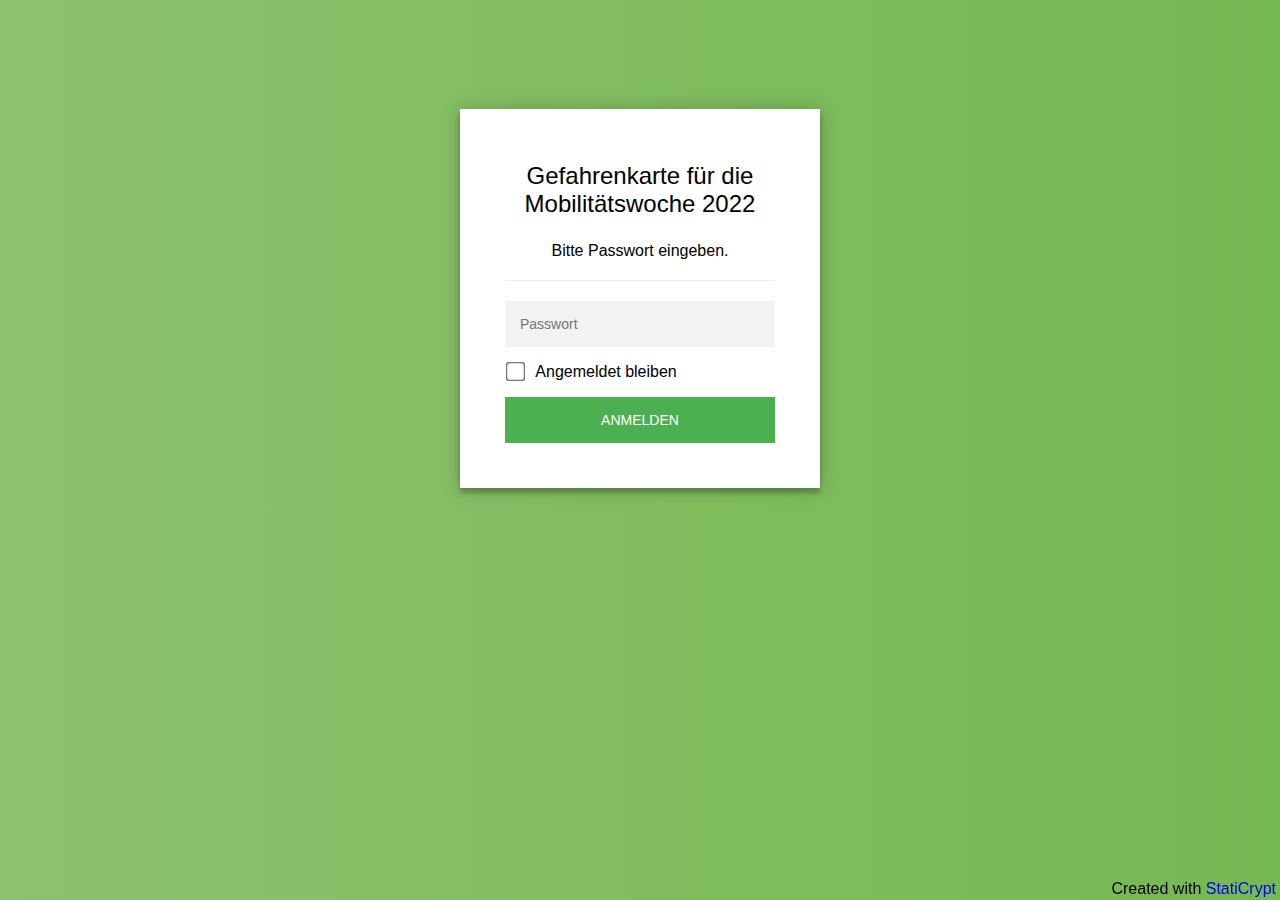
<file: index.html>
<!doctype html>
<html class="staticrypt-html">
<head>
    <meta charset="utf-8">
    <title>Gefahrenkarte für die Mobilitätswoche 2022</title>
    <meta name="viewport" content="width=device-width, initial-scale=1">

    <!-- do not cache this page -->
    <meta http-equiv="cache-control" content="max-age=0"/>
    <meta http-equiv="cache-control" content="no-cache"/>
    <meta http-equiv="expires" content="0"/>
    <meta http-equiv="expires" content="Tue, 01 Jan 1980 1:00:00 GMT"/>
    <meta http-equiv="pragma" content="no-cache"/>

    <style>
        .staticrypt-hr {
            margin-top: 20px;
            margin-bottom: 20px;
            border: 0;
            border-top: 1px solid #eee;
        }

        .staticrypt-page {
            width: 360px;
            padding: 8% 0 0;
            margin: auto;
            box-sizing: border-box;
        }

        .staticrypt-form {
            position: relative;
            z-index: 1;
            background: #FFFFFF;
            max-width: 360px;
            margin: 0 auto 100px;
            padding: 45px;
            text-align: center;
            box-shadow: 0 0 20px 0 rgba(0, 0, 0, 0.2), 0 5px 5px 0 rgba(0, 0, 0, 0.24);
        }

        .staticrypt-form input[type="password"] {
            outline: 0;
            background: #f2f2f2;
            width: 100%;
            border: 0;
            margin: 0 0 15px;
            padding: 15px;
            box-sizing: border-box;
            font-size: 14px;
        }

        .staticrypt-form .staticrypt-decrypt-button {
            text-transform: uppercase;
            outline: 0;
            background: #4CAF50;
            width: 100%;
            border: 0;
            padding: 15px;
            color: #FFFFFF;
            font-size: 14px;
            cursor: pointer;
        }

        .staticrypt-form .staticrypt-decrypt-button:hover, .staticrypt-form .staticrypt-decrypt-button:active, .staticrypt-form .staticrypt-decrypt-button:focus {
            background: #43A047;
        }

        .staticrypt-html {
            height: 100%;
        }

        .staticrypt-body {
            margin-bottom: 1em;
            background: #76b852; /* fallback for old browsers */
            background: -webkit-linear-gradient(right, #76b852, #8DC26F);
            background: -moz-linear-gradient(right, #76b852, #8DC26F);
            background: -o-linear-gradient(right, #76b852, #8DC26F);
            background: linear-gradient(to left, #76b852, #8DC26F);
            font-family: "Arial", sans-serif;
            -webkit-font-smoothing: antialiased;
            -moz-osx-font-smoothing: grayscale;
        }

        .staticrypt-instructions {
            margin-top: -1em;
            margin-bottom: 1em;
        }

        .staticrypt-title {
            font-size: 1.5em;
        }

        .staticrypt-footer {
            position: fixed;
            height: 20px;
            font-size: 16px;
            padding: 2px;
            bottom: 0;
            left: 0;
            right: 0;
            margin-bottom: 0;
        }

        .staticrypt-footer p {
            margin: 2px;
            text-align: center;
            float: right;
        }

        .staticrypt-footer a {
            text-decoration: none;
        }

        label.staticrypt-remember {
            display: flex;
            align-items: center;
            margin-bottom: 1em;
        }

        .staticrypt-remember input[type=checkbox] {
            transform: scale(1.5);
            margin-right: 1em;
        }

        .hidden {
            display: none !important;
        }
    </style>
</head>

<body class="staticrypt-body">
<div class="staticrypt-page">
    <div class="staticrypt-form">
        <div class="staticrypt-instructions">
            <p class="staticrypt-title">Gefahrenkarte für die Mobilitätswoche 2022</p>
            <p><p>Bitte Passwort eingeben.</p>
</p>
        </div>

        <hr class="staticrypt-hr">

        <form id="staticrypt-form" action="#" method="post">
            <input id="staticrypt-password"
                   type="password"
                   name="password"
                   placeholder="Passwort"
                   autofocus/>

            <label id="staticrypt-remember-label" class="staticrypt-remember hidden">
                <input id="staticrypt-remember"
                       type="checkbox"
                       name="remember"/>
                Angemeldet bleiben
            </label>

            <input type="submit" class="staticrypt-decrypt-button" value="Anmelden"/>
        </form>
    </div>

</div>
<footer class="staticrypt-footer">
    <p class="pull-right">Created with <a href="https://robinmoisson.github.io/staticrypt">StatiCrypt</a></p>
</footer>


<script>/**
 * Crypto JS 3.1.9-1
 * Copied as is from https://cdnjs.cloudflare.com/ajax/libs/crypto-js/3.1.9-1/crypto-js.js
 */

;(function (root, factory) {
    if (typeof exports === "object") {
        // CommonJS
        module.exports = exports = factory();
    }
    else if (typeof define === "function" && define.amd) {
        // AMD
        define([], factory);
    }
    else {
        // Global (browser)
        root.CryptoJS = factory();
    }
}(this, function () {

    /**
     * CryptoJS core components.
     */
    var CryptoJS = CryptoJS || (function (Math, undefined) {
        /*
	     * Local polyfil of Object.create
	     */
        var create = Object.create || (function () {
            function F() {};

            return function (obj) {
                var subtype;

                F.prototype = obj;

                subtype = new F();

                F.prototype = null;

                return subtype;
            };
        }())

        /**
         * CryptoJS namespace.
         */
        var C = {};

        /**
         * Library namespace.
         */
        var C_lib = C.lib = {};

        /**
         * Base object for prototypal inheritance.
         */
        var Base = C_lib.Base = (function () {


            return {
                /**
                 * Creates a new object that inherits from this object.
                 *
                 * @param {Object} overrides Properties to copy into the new object.
                 *
                 * @return {Object} The new object.
                 *
                 * @static
                 *
                 * @example
                 *
                 *     var MyType = CryptoJS.lib.Base.extend({
	             *         field: 'value',
	             *
	             *         method: function () {
	             *         }
	             *     });
                 */
                extend: function (overrides) {
                    // Spawn
                    var subtype = create(this);

                    // Augment
                    if (overrides) {
                        subtype.mixIn(overrides);
                    }

                    // Create default initializer
                    if (!subtype.hasOwnProperty('init') || this.init === subtype.init) {
                        subtype.init = function () {
                            subtype.$super.init.apply(this, arguments);
                        };
                    }

                    // Initializer's prototype is the subtype object
                    subtype.init.prototype = subtype;

                    // Reference supertype
                    subtype.$super = this;

                    return subtype;
                },

                /**
                 * Extends this object and runs the init method.
                 * Arguments to create() will be passed to init().
                 *
                 * @return {Object} The new object.
                 *
                 * @static
                 *
                 * @example
                 *
                 *     var instance = MyType.create();
                 */
                create: function () {
                    var instance = this.extend();
                    instance.init.apply(instance, arguments);

                    return instance;
                },

                /**
                 * Initializes a newly created object.
                 * Override this method to add some logic when your objects are created.
                 *
                 * @example
                 *
                 *     var MyType = CryptoJS.lib.Base.extend({
	             *         init: function () {
	             *             // ...
	             *         }
	             *     });
                 */
                init: function () {
                },

                /**
                 * Copies properties into this object.
                 *
                 * @param {Object} properties The properties to mix in.
                 *
                 * @example
                 *
                 *     MyType.mixIn({
	             *         field: 'value'
	             *     });
                 */
                mixIn: function (properties) {
                    for (var propertyName in properties) {
                        if (properties.hasOwnProperty(propertyName)) {
                            this[propertyName] = properties[propertyName];
                        }
                    }

                    // IE won't copy toString using the loop above
                    if (properties.hasOwnProperty('toString')) {
                        this.toString = properties.toString;
                    }
                },

                /**
                 * Creates a copy of this object.
                 *
                 * @return {Object} The clone.
                 *
                 * @example
                 *
                 *     var clone = instance.clone();
                 */
                clone: function () {
                    return this.init.prototype.extend(this);
                }
            };
        }());

        /**
         * An array of 32-bit words.
         *
         * @property {Array} words The array of 32-bit words.
         * @property {number} sigBytes The number of significant bytes in this word array.
         */
        var WordArray = C_lib.WordArray = Base.extend({
            /**
             * Initializes a newly created word array.
             *
             * @param {Array} words (Optional) An array of 32-bit words.
             * @param {number} sigBytes (Optional) The number of significant bytes in the words.
             *
             * @example
             *
             *     var wordArray = CryptoJS.lib.WordArray.create();
             *     var wordArray = CryptoJS.lib.WordArray.create([0x00010203, 0x04050607]);
             *     var wordArray = CryptoJS.lib.WordArray.create([0x00010203, 0x04050607], 6);
             */
            init: function (words, sigBytes) {
                words = this.words = words || [];

                if (sigBytes != undefined) {
                    this.sigBytes = sigBytes;
                } else {
                    this.sigBytes = words.length * 4;
                }
            },

            /**
             * Converts this word array to a string.
             *
             * @param {Encoder} encoder (Optional) The encoding strategy to use. Default: CryptoJS.enc.Hex
             *
             * @return {string} The stringified word array.
             *
             * @example
             *
             *     var string = wordArray + '';
             *     var string = wordArray.toString();
             *     var string = wordArray.toString(CryptoJS.enc.Utf8);
             */
            toString: function (encoder) {
                return (encoder || Hex).stringify(this);
            },

            /**
             * Concatenates a word array to this word array.
             *
             * @param {WordArray} wordArray The word array to append.
             *
             * @return {WordArray} This word array.
             *
             * @example
             *
             *     wordArray1.concat(wordArray2);
             */
            concat: function (wordArray) {
                // Shortcuts
                var thisWords = this.words;
                var thatWords = wordArray.words;
                var thisSigBytes = this.sigBytes;
                var thatSigBytes = wordArray.sigBytes;

                // Clamp excess bits
                this.clamp();

                // Concat
                if (thisSigBytes % 4) {
                    // Copy one byte at a time
                    for (var i = 0; i < thatSigBytes; i++) {
                        var thatByte = (thatWords[i >>> 2] >>> (24 - (i % 4) * 8)) & 0xff;
                        thisWords[(thisSigBytes + i) >>> 2] |= thatByte << (24 - ((thisSigBytes + i) % 4) * 8);
                    }
                } else {
                    // Copy one word at a time
                    for (var i = 0; i < thatSigBytes; i += 4) {
                        thisWords[(thisSigBytes + i) >>> 2] = thatWords[i >>> 2];
                    }
                }
                this.sigBytes += thatSigBytes;

                // Chainable
                return this;
            },

            /**
             * Removes insignificant bits.
             *
             * @example
             *
             *     wordArray.clamp();
             */
            clamp: function () {
                // Shortcuts
                var words = this.words;
                var sigBytes = this.sigBytes;

                // Clamp
                words[sigBytes >>> 2] &= 0xffffffff << (32 - (sigBytes % 4) * 8);
                words.length = Math.ceil(sigBytes / 4);
            },

            /**
             * Creates a copy of this word array.
             *
             * @return {WordArray} The clone.
             *
             * @example
             *
             *     var clone = wordArray.clone();
             */
            clone: function () {
                var clone = Base.clone.call(this);
                clone.words = this.words.slice(0);

                return clone;
            },

            /**
             * Creates a word array filled with random bytes.
             *
             * @param {number} nBytes The number of random bytes to generate.
             *
             * @return {WordArray} The random word array.
             *
             * @static
             *
             * @example
             *
             *     var wordArray = CryptoJS.lib.WordArray.random(16);
             */
            random: function (nBytes) {
                var words = [];

                var r = (function (m_w) {
                    var m_w = m_w;
                    var m_z = 0x3ade68b1;
                    var mask = 0xffffffff;

                    return function () {
                        m_z = (0x9069 * (m_z & 0xFFFF) + (m_z >> 0x10)) & mask;
                        m_w = (0x4650 * (m_w & 0xFFFF) + (m_w >> 0x10)) & mask;
                        var result = ((m_z << 0x10) + m_w) & mask;
                        result /= 0x100000000;
                        result += 0.5;
                        return result * (Math.random() > .5 ? 1 : -1);
                    }
                });

                for (var i = 0, rcache; i < nBytes; i += 4) {
                    var _r = r((rcache || Math.random()) * 0x100000000);

                    rcache = _r() * 0x3ade67b7;
                    words.push((_r() * 0x100000000) | 0);
                }

                return new WordArray.init(words, nBytes);
            }
        });

        /**
         * Encoder namespace.
         */
        var C_enc = C.enc = {};

        /**
         * Hex encoding strategy.
         */
        var Hex = C_enc.Hex = {
            /**
             * Converts a word array to a hex string.
             *
             * @param {WordArray} wordArray The word array.
             *
             * @return {string} The hex string.
             *
             * @static
             *
             * @example
             *
             *     var hexString = CryptoJS.enc.Hex.stringify(wordArray);
             */
            stringify: function (wordArray) {
                // Shortcuts
                var words = wordArray.words;
                var sigBytes = wordArray.sigBytes;

                // Convert
                var hexChars = [];
                for (var i = 0; i < sigBytes; i++) {
                    var bite = (words[i >>> 2] >>> (24 - (i % 4) * 8)) & 0xff;
                    hexChars.push((bite >>> 4).toString(16));
                    hexChars.push((bite & 0x0f).toString(16));
                }

                return hexChars.join('');
            },

            /**
             * Converts a hex string to a word array.
             *
             * @param {string} hexStr The hex string.
             *
             * @return {WordArray} The word array.
             *
             * @static
             *
             * @example
             *
             *     var wordArray = CryptoJS.enc.Hex.parse(hexString);
             */
            parse: function (hexStr) {
                // Shortcut
                var hexStrLength = hexStr.length;

                // Convert
                var words = [];
                for (var i = 0; i < hexStrLength; i += 2) {
                    words[i >>> 3] |= parseInt(hexStr.substr(i, 2), 16) << (24 - (i % 8) * 4);
                }

                return new WordArray.init(words, hexStrLength / 2);
            }
        };

        /**
         * Latin1 encoding strategy.
         */
        var Latin1 = C_enc.Latin1 = {
            /**
             * Converts a word array to a Latin1 string.
             *
             * @param {WordArray} wordArray The word array.
             *
             * @return {string} The Latin1 string.
             *
             * @static
             *
             * @example
             *
             *     var latin1String = CryptoJS.enc.Latin1.stringify(wordArray);
             */
            stringify: function (wordArray) {
                // Shortcuts
                var words = wordArray.words;
                var sigBytes = wordArray.sigBytes;

                // Convert
                var latin1Chars = [];
                for (var i = 0; i < sigBytes; i++) {
                    var bite = (words[i >>> 2] >>> (24 - (i % 4) * 8)) & 0xff;
                    latin1Chars.push(String.fromCharCode(bite));
                }

                return latin1Chars.join('');
            },

            /**
             * Converts a Latin1 string to a word array.
             *
             * @param {string} latin1Str The Latin1 string.
             *
             * @return {WordArray} The word array.
             *
             * @static
             *
             * @example
             *
             *     var wordArray = CryptoJS.enc.Latin1.parse(latin1String);
             */
            parse: function (latin1Str) {
                // Shortcut
                var latin1StrLength = latin1Str.length;

                // Convert
                var words = [];
                for (var i = 0; i < latin1StrLength; i++) {
                    words[i >>> 2] |= (latin1Str.charCodeAt(i) & 0xff) << (24 - (i % 4) * 8);
                }

                return new WordArray.init(words, latin1StrLength);
            }
        };

        /**
         * UTF-8 encoding strategy.
         */
        var Utf8 = C_enc.Utf8 = {
            /**
             * Converts a word array to a UTF-8 string.
             *
             * @param {WordArray} wordArray The word array.
             *
             * @return {string} The UTF-8 string.
             *
             * @static
             *
             * @example
             *
             *     var utf8String = CryptoJS.enc.Utf8.stringify(wordArray);
             */
            stringify: function (wordArray) {
                try {
                    return decodeURIComponent(escape(Latin1.stringify(wordArray)));
                } catch (e) {
                    throw new Error('Malformed UTF-8 data');
                }
            },

            /**
             * Converts a UTF-8 string to a word array.
             *
             * @param {string} utf8Str The UTF-8 string.
             *
             * @return {WordArray} The word array.
             *
             * @static
             *
             * @example
             *
             *     var wordArray = CryptoJS.enc.Utf8.parse(utf8String);
             */
            parse: function (utf8Str) {
                return Latin1.parse(unescape(encodeURIComponent(utf8Str)));
            }
        };

        /**
         * Abstract buffered block algorithm template.
         *
         * The property blockSize must be implemented in a concrete subtype.
         *
         * @property {number} _minBufferSize The number of blocks that should be kept unprocessed in the buffer. Default: 0
         */
        var BufferedBlockAlgorithm = C_lib.BufferedBlockAlgorithm = Base.extend({
            /**
             * Resets this block algorithm's data buffer to its initial state.
             *
             * @example
             *
             *     bufferedBlockAlgorithm.reset();
             */
            reset: function () {
                // Initial values
                this._data = new WordArray.init();
                this._nDataBytes = 0;
            },

            /**
             * Adds new data to this block algorithm's buffer.
             *
             * @param {WordArray|string} data The data to append. Strings are converted to a WordArray using UTF-8.
             *
             * @example
             *
             *     bufferedBlockAlgorithm._append('data');
             *     bufferedBlockAlgorithm._append(wordArray);
             */
            _append: function (data) {
                // Convert string to WordArray, else assume WordArray already
                if (typeof data == 'string') {
                    data = Utf8.parse(data);
                }

                // Append
                this._data.concat(data);
                this._nDataBytes += data.sigBytes;
            },

            /**
             * Processes available data blocks.
             *
             * This method invokes _doProcessBlock(offset), which must be implemented by a concrete subtype.
             *
             * @param {boolean} doFlush Whether all blocks and partial blocks should be processed.
             *
             * @return {WordArray} The processed data.
             *
             * @example
             *
             *     var processedData = bufferedBlockAlgorithm._process();
             *     var processedData = bufferedBlockAlgorithm._process(!!'flush');
             */
            _process: function (doFlush) {
                // Shortcuts
                var data = this._data;
                var dataWords = data.words;
                var dataSigBytes = data.sigBytes;
                var blockSize = this.blockSize;
                var blockSizeBytes = blockSize * 4;

                // Count blocks ready
                var nBlocksReady = dataSigBytes / blockSizeBytes;
                if (doFlush) {
                    // Round up to include partial blocks
                    nBlocksReady = Math.ceil(nBlocksReady);
                } else {
                    // Round down to include only full blocks,
                    // less the number of blocks that must remain in the buffer
                    nBlocksReady = Math.max((nBlocksReady | 0) - this._minBufferSize, 0);
                }

                // Count words ready
                var nWordsReady = nBlocksReady * blockSize;

                // Count bytes ready
                var nBytesReady = Math.min(nWordsReady * 4, dataSigBytes);

                // Process blocks
                if (nWordsReady) {
                    for (var offset = 0; offset < nWordsReady; offset += blockSize) {
                        // Perform concrete-algorithm logic
                        this._doProcessBlock(dataWords, offset);
                    }

                    // Remove processed words
                    var processedWords = dataWords.splice(0, nWordsReady);
                    data.sigBytes -= nBytesReady;
                }

                // Return processed words
                return new WordArray.init(processedWords, nBytesReady);
            },

            /**
             * Creates a copy of this object.
             *
             * @return {Object} The clone.
             *
             * @example
             *
             *     var clone = bufferedBlockAlgorithm.clone();
             */
            clone: function () {
                var clone = Base.clone.call(this);
                clone._data = this._data.clone();

                return clone;
            },

            _minBufferSize: 0
        });

        /**
         * Abstract hasher template.
         *
         * @property {number} blockSize The number of 32-bit words this hasher operates on. Default: 16 (512 bits)
         */
        var Hasher = C_lib.Hasher = BufferedBlockAlgorithm.extend({
            /**
             * Configuration options.
             */
            cfg: Base.extend(),

            /**
             * Initializes a newly created hasher.
             *
             * @param {Object} cfg (Optional) The configuration options to use for this hash computation.
             *
             * @example
             *
             *     var hasher = CryptoJS.algo.SHA256.create();
             */
            init: function (cfg) {
                // Apply config defaults
                this.cfg = this.cfg.extend(cfg);

                // Set initial values
                this.reset();
            },

            /**
             * Resets this hasher to its initial state.
             *
             * @example
             *
             *     hasher.reset();
             */
            reset: function () {
                // Reset data buffer
                BufferedBlockAlgorithm.reset.call(this);

                // Perform concrete-hasher logic
                this._doReset();
            },

            /**
             * Updates this hasher with a message.
             *
             * @param {WordArray|string} messageUpdate The message to append.
             *
             * @return {Hasher} This hasher.
             *
             * @example
             *
             *     hasher.update('message');
             *     hasher.update(wordArray);
             */
            update: function (messageUpdate) {
                // Append
                this._append(messageUpdate);

                // Update the hash
                this._process();

                // Chainable
                return this;
            },

            /**
             * Finalizes the hash computation.
             * Note that the finalize operation is effectively a destructive, read-once operation.
             *
             * @param {WordArray|string} messageUpdate (Optional) A final message update.
             *
             * @return {WordArray} The hash.
             *
             * @example
             *
             *     var hash = hasher.finalize();
             *     var hash = hasher.finalize('message');
             *     var hash = hasher.finalize(wordArray);
             */
            finalize: function (messageUpdate) {
                // Final message update
                if (messageUpdate) {
                    this._append(messageUpdate);
                }

                // Perform concrete-hasher logic
                var hash = this._doFinalize();

                return hash;
            },

            blockSize: 512/32,

            /**
             * Creates a shortcut function to a hasher's object interface.
             *
             * @param {Hasher} hasher The hasher to create a helper for.
             *
             * @return {Function} The shortcut function.
             *
             * @static
             *
             * @example
             *
             *     var SHA256 = CryptoJS.lib.Hasher._createHelper(CryptoJS.algo.SHA256);
             */
            _createHelper: function (hasher) {
                return function (message, cfg) {
                    return new hasher.init(cfg).finalize(message);
                };
            },

            /**
             * Creates a shortcut function to the HMAC's object interface.
             *
             * @param {Hasher} hasher The hasher to use in this HMAC helper.
             *
             * @return {Function} The shortcut function.
             *
             * @static
             *
             * @example
             *
             *     var HmacSHA256 = CryptoJS.lib.Hasher._createHmacHelper(CryptoJS.algo.SHA256);
             */
            _createHmacHelper: function (hasher) {
                return function (message, key) {
                    return new C_algo.HMAC.init(hasher, key).finalize(message);
                };
            }
        });

        /**
         * Algorithm namespace.
         */
        var C_algo = C.algo = {};

        return C;
    }(Math));


    (function () {
        // Shortcuts
        var C = CryptoJS;
        var C_lib = C.lib;
        var WordArray = C_lib.WordArray;
        var C_enc = C.enc;

        /**
         * Base64 encoding strategy.
         */
        var Base64 = C_enc.Base64 = {
            /**
             * Converts a word array to a Base64 string.
             *
             * @param {WordArray} wordArray The word array.
             *
             * @return {string} The Base64 string.
             *
             * @static
             *
             * @example
             *
             *     var base64String = CryptoJS.enc.Base64.stringify(wordArray);
             */
            stringify: function (wordArray) {
                // Shortcuts
                var words = wordArray.words;
                var sigBytes = wordArray.sigBytes;
                var map = this._map;

                // Clamp excess bits
                wordArray.clamp();

                // Convert
                var base64Chars = [];
                for (var i = 0; i < sigBytes; i += 3) {
                    var byte1 = (words[i >>> 2]       >>> (24 - (i % 4) * 8))       & 0xff;
                    var byte2 = (words[(i + 1) >>> 2] >>> (24 - ((i + 1) % 4) * 8)) & 0xff;
                    var byte3 = (words[(i + 2) >>> 2] >>> (24 - ((i + 2) % 4) * 8)) & 0xff;

                    var triplet = (byte1 << 16) | (byte2 << 8) | byte3;

                    for (var j = 0; (j < 4) && (i + j * 0.75 < sigBytes); j++) {
                        base64Chars.push(map.charAt((triplet >>> (6 * (3 - j))) & 0x3f));
                    }
                }

                // Add padding
                var paddingChar = map.charAt(64);
                if (paddingChar) {
                    while (base64Chars.length % 4) {
                        base64Chars.push(paddingChar);
                    }
                }

                return base64Chars.join('');
            },

            /**
             * Converts a Base64 string to a word array.
             *
             * @param {string} base64Str The Base64 string.
             *
             * @return {WordArray} The word array.
             *
             * @static
             *
             * @example
             *
             *     var wordArray = CryptoJS.enc.Base64.parse(base64String);
             */
            parse: function (base64Str) {
                // Shortcuts
                var base64StrLength = base64Str.length;
                var map = this._map;
                var reverseMap = this._reverseMap;

                if (!reverseMap) {
                    reverseMap = this._reverseMap = [];
                    for (var j = 0; j < map.length; j++) {
                        reverseMap[map.charCodeAt(j)] = j;
                    }
                }

                // Ignore padding
                var paddingChar = map.charAt(64);
                if (paddingChar) {
                    var paddingIndex = base64Str.indexOf(paddingChar);
                    if (paddingIndex !== -1) {
                        base64StrLength = paddingIndex;
                    }
                }

                // Convert
                return parseLoop(base64Str, base64StrLength, reverseMap);

            },

            _map: 'ABCDEFGHIJKLMNOPQRSTUVWXYZabcdefghijklmnopqrstuvwxyz0123456789+/='
        };

        function parseLoop(base64Str, base64StrLength, reverseMap) {
            var words = [];
            var nBytes = 0;
            for (var i = 0; i < base64StrLength; i++) {
                if (i % 4) {
                    var bits1 = reverseMap[base64Str.charCodeAt(i - 1)] << ((i % 4) * 2);
                    var bits2 = reverseMap[base64Str.charCodeAt(i)] >>> (6 - (i % 4) * 2);
                    words[nBytes >>> 2] |= (bits1 | bits2) << (24 - (nBytes % 4) * 8);
                    nBytes++;
                }
            }
            return WordArray.create(words, nBytes);
        }
    }());


    (function (Math) {
        // Shortcuts
        var C = CryptoJS;
        var C_lib = C.lib;
        var WordArray = C_lib.WordArray;
        var Hasher = C_lib.Hasher;
        var C_algo = C.algo;

        // Constants table
        var T = [];

        // Compute constants
        (function () {
            for (var i = 0; i < 64; i++) {
                T[i] = (Math.abs(Math.sin(i + 1)) * 0x100000000) | 0;
            }
        }());

        /**
         * MD5 hash algorithm.
         */
        var MD5 = C_algo.MD5 = Hasher.extend({
            _doReset: function () {
                this._hash = new WordArray.init([
                    0x67452301, 0xefcdab89,
                    0x98badcfe, 0x10325476
                ]);
            },

            _doProcessBlock: function (M, offset) {
                // Swap endian
                for (var i = 0; i < 16; i++) {
                    // Shortcuts
                    var offset_i = offset + i;
                    var M_offset_i = M[offset_i];

                    M[offset_i] = (
                        (((M_offset_i << 8)  | (M_offset_i >>> 24)) & 0x00ff00ff) |
                        (((M_offset_i << 24) | (M_offset_i >>> 8))  & 0xff00ff00)
                    );
                }

                // Shortcuts
                var H = this._hash.words;

                var M_offset_0  = M[offset + 0];
                var M_offset_1  = M[offset + 1];
                var M_offset_2  = M[offset + 2];
                var M_offset_3  = M[offset + 3];
                var M_offset_4  = M[offset + 4];
                var M_offset_5  = M[offset + 5];
                var M_offset_6  = M[offset + 6];
                var M_offset_7  = M[offset + 7];
                var M_offset_8  = M[offset + 8];
                var M_offset_9  = M[offset + 9];
                var M_offset_10 = M[offset + 10];
                var M_offset_11 = M[offset + 11];
                var M_offset_12 = M[offset + 12];
                var M_offset_13 = M[offset + 13];
                var M_offset_14 = M[offset + 14];
                var M_offset_15 = M[offset + 15];

                // Working varialbes
                var a = H[0];
                var b = H[1];
                var c = H[2];
                var d = H[3];

                // Computation
                a = FF(a, b, c, d, M_offset_0,  7,  T[0]);
                d = FF(d, a, b, c, M_offset_1,  12, T[1]);
                c = FF(c, d, a, b, M_offset_2,  17, T[2]);
                b = FF(b, c, d, a, M_offset_3,  22, T[3]);
                a = FF(a, b, c, d, M_offset_4,  7,  T[4]);
                d = FF(d, a, b, c, M_offset_5,  12, T[5]);
                c = FF(c, d, a, b, M_offset_6,  17, T[6]);
                b = FF(b, c, d, a, M_offset_7,  22, T[7]);
                a = FF(a, b, c, d, M_offset_8,  7,  T[8]);
                d = FF(d, a, b, c, M_offset_9,  12, T[9]);
                c = FF(c, d, a, b, M_offset_10, 17, T[10]);
                b = FF(b, c, d, a, M_offset_11, 22, T[11]);
                a = FF(a, b, c, d, M_offset_12, 7,  T[12]);
                d = FF(d, a, b, c, M_offset_13, 12, T[13]);
                c = FF(c, d, a, b, M_offset_14, 17, T[14]);
                b = FF(b, c, d, a, M_offset_15, 22, T[15]);

                a = GG(a, b, c, d, M_offset_1,  5,  T[16]);
                d = GG(d, a, b, c, M_offset_6,  9,  T[17]);
                c = GG(c, d, a, b, M_offset_11, 14, T[18]);
                b = GG(b, c, d, a, M_offset_0,  20, T[19]);
                a = GG(a, b, c, d, M_offset_5,  5,  T[20]);
                d = GG(d, a, b, c, M_offset_10, 9,  T[21]);
                c = GG(c, d, a, b, M_offset_15, 14, T[22]);
                b = GG(b, c, d, a, M_offset_4,  20, T[23]);
                a = GG(a, b, c, d, M_offset_9,  5,  T[24]);
                d = GG(d, a, b, c, M_offset_14, 9,  T[25]);
                c = GG(c, d, a, b, M_offset_3,  14, T[26]);
                b = GG(b, c, d, a, M_offset_8,  20, T[27]);
                a = GG(a, b, c, d, M_offset_13, 5,  T[28]);
                d = GG(d, a, b, c, M_offset_2,  9,  T[29]);
                c = GG(c, d, a, b, M_offset_7,  14, T[30]);
                b = GG(b, c, d, a, M_offset_12, 20, T[31]);

                a = HH(a, b, c, d, M_offset_5,  4,  T[32]);
                d = HH(d, a, b, c, M_offset_8,  11, T[33]);
                c = HH(c, d, a, b, M_offset_11, 16, T[34]);
                b = HH(b, c, d, a, M_offset_14, 23, T[35]);
                a = HH(a, b, c, d, M_offset_1,  4,  T[36]);
                d = HH(d, a, b, c, M_offset_4,  11, T[37]);
                c = HH(c, d, a, b, M_offset_7,  16, T[38]);
                b = HH(b, c, d, a, M_offset_10, 23, T[39]);
                a = HH(a, b, c, d, M_offset_13, 4,  T[40]);
                d = HH(d, a, b, c, M_offset_0,  11, T[41]);
                c = HH(c, d, a, b, M_offset_3,  16, T[42]);
                b = HH(b, c, d, a, M_offset_6,  23, T[43]);
                a = HH(a, b, c, d, M_offset_9,  4,  T[44]);
                d = HH(d, a, b, c, M_offset_12, 11, T[45]);
                c = HH(c, d, a, b, M_offset_15, 16, T[46]);
                b = HH(b, c, d, a, M_offset_2,  23, T[47]);

                a = II(a, b, c, d, M_offset_0,  6,  T[48]);
                d = II(d, a, b, c, M_offset_7,  10, T[49]);
                c = II(c, d, a, b, M_offset_14, 15, T[50]);
                b = II(b, c, d, a, M_offset_5,  21, T[51]);
                a = II(a, b, c, d, M_offset_12, 6,  T[52]);
                d = II(d, a, b, c, M_offset_3,  10, T[53]);
                c = II(c, d, a, b, M_offset_10, 15, T[54]);
                b = II(b, c, d, a, M_offset_1,  21, T[55]);
                a = II(a, b, c, d, M_offset_8,  6,  T[56]);
                d = II(d, a, b, c, M_offset_15, 10, T[57]);
                c = II(c, d, a, b, M_offset_6,  15, T[58]);
                b = II(b, c, d, a, M_offset_13, 21, T[59]);
                a = II(a, b, c, d, M_offset_4,  6,  T[60]);
                d = II(d, a, b, c, M_offset_11, 10, T[61]);
                c = II(c, d, a, b, M_offset_2,  15, T[62]);
                b = II(b, c, d, a, M_offset_9,  21, T[63]);

                // Intermediate hash value
                H[0] = (H[0] + a) | 0;
                H[1] = (H[1] + b) | 0;
                H[2] = (H[2] + c) | 0;
                H[3] = (H[3] + d) | 0;
            },

            _doFinalize: function () {
                // Shortcuts
                var data = this._data;
                var dataWords = data.words;

                var nBitsTotal = this._nDataBytes * 8;
                var nBitsLeft = data.sigBytes * 8;

                // Add padding
                dataWords[nBitsLeft >>> 5] |= 0x80 << (24 - nBitsLeft % 32);

                var nBitsTotalH = Math.floor(nBitsTotal / 0x100000000);
                var nBitsTotalL = nBitsTotal;
                dataWords[(((nBitsLeft + 64) >>> 9) << 4) + 15] = (
                    (((nBitsTotalH << 8)  | (nBitsTotalH >>> 24)) & 0x00ff00ff) |
                    (((nBitsTotalH << 24) | (nBitsTotalH >>> 8))  & 0xff00ff00)
                );
                dataWords[(((nBitsLeft + 64) >>> 9) << 4) + 14] = (
                    (((nBitsTotalL << 8)  | (nBitsTotalL >>> 24)) & 0x00ff00ff) |
                    (((nBitsTotalL << 24) | (nBitsTotalL >>> 8))  & 0xff00ff00)
                );

                data.sigBytes = (dataWords.length + 1) * 4;

                // Hash final blocks
                this._process();

                // Shortcuts
                var hash = this._hash;
                var H = hash.words;

                // Swap endian
                for (var i = 0; i < 4; i++) {
                    // Shortcut
                    var H_i = H[i];

                    H[i] = (((H_i << 8)  | (H_i >>> 24)) & 0x00ff00ff) |
                        (((H_i << 24) | (H_i >>> 8))  & 0xff00ff00);
                }

                // Return final computed hash
                return hash;
            },

            clone: function () {
                var clone = Hasher.clone.call(this);
                clone._hash = this._hash.clone();

                return clone;
            }
        });

        function FF(a, b, c, d, x, s, t) {
            var n = a + ((b & c) | (~b & d)) + x + t;
            return ((n << s) | (n >>> (32 - s))) + b;
        }

        function GG(a, b, c, d, x, s, t) {
            var n = a + ((b & d) | (c & ~d)) + x + t;
            return ((n << s) | (n >>> (32 - s))) + b;
        }

        function HH(a, b, c, d, x, s, t) {
            var n = a + (b ^ c ^ d) + x + t;
            return ((n << s) | (n >>> (32 - s))) + b;
        }

        function II(a, b, c, d, x, s, t) {
            var n = a + (c ^ (b | ~d)) + x + t;
            return ((n << s) | (n >>> (32 - s))) + b;
        }

        /**
         * Shortcut function to the hasher's object interface.
         *
         * @param {WordArray|string} message The message to hash.
         *
         * @return {WordArray} The hash.
         *
         * @static
         *
         * @example
         *
         *     var hash = CryptoJS.MD5('message');
         *     var hash = CryptoJS.MD5(wordArray);
         */
        C.MD5 = Hasher._createHelper(MD5);

        /**
         * Shortcut function to the HMAC's object interface.
         *
         * @param {WordArray|string} message The message to hash.
         * @param {WordArray|string} key The secret key.
         *
         * @return {WordArray} The HMAC.
         *
         * @static
         *
         * @example
         *
         *     var hmac = CryptoJS.HmacMD5(message, key);
         */
        C.HmacMD5 = Hasher._createHmacHelper(MD5);
    }(Math));


    (function () {
        // Shortcuts
        var C = CryptoJS;
        var C_lib = C.lib;
        var WordArray = C_lib.WordArray;
        var Hasher = C_lib.Hasher;
        var C_algo = C.algo;

        // Reusable object
        var W = [];

        /**
         * SHA-1 hash algorithm.
         */
        var SHA1 = C_algo.SHA1 = Hasher.extend({
            _doReset: function () {
                this._hash = new WordArray.init([
                    0x67452301, 0xefcdab89,
                    0x98badcfe, 0x10325476,
                    0xc3d2e1f0
                ]);
            },

            _doProcessBlock: function (M, offset) {
                // Shortcut
                var H = this._hash.words;

                // Working variables
                var a = H[0];
                var b = H[1];
                var c = H[2];
                var d = H[3];
                var e = H[4];

                // Computation
                for (var i = 0; i < 80; i++) {
                    if (i < 16) {
                        W[i] = M[offset + i] | 0;
                    } else {
                        var n = W[i - 3] ^ W[i - 8] ^ W[i - 14] ^ W[i - 16];
                        W[i] = (n << 1) | (n >>> 31);
                    }

                    var t = ((a << 5) | (a >>> 27)) + e + W[i];
                    if (i < 20) {
                        t += ((b & c) | (~b & d)) + 0x5a827999;
                    } else if (i < 40) {
                        t += (b ^ c ^ d) + 0x6ed9eba1;
                    } else if (i < 60) {
                        t += ((b & c) | (b & d) | (c & d)) - 0x70e44324;
                    } else /* if (i < 80) */ {
                        t += (b ^ c ^ d) - 0x359d3e2a;
                    }

                    e = d;
                    d = c;
                    c = (b << 30) | (b >>> 2);
                    b = a;
                    a = t;
                }

                // Intermediate hash value
                H[0] = (H[0] + a) | 0;
                H[1] = (H[1] + b) | 0;
                H[2] = (H[2] + c) | 0;
                H[3] = (H[3] + d) | 0;
                H[4] = (H[4] + e) | 0;
            },

            _doFinalize: function () {
                // Shortcuts
                var data = this._data;
                var dataWords = data.words;

                var nBitsTotal = this._nDataBytes * 8;
                var nBitsLeft = data.sigBytes * 8;

                // Add padding
                dataWords[nBitsLeft >>> 5] |= 0x80 << (24 - nBitsLeft % 32);
                dataWords[(((nBitsLeft + 64) >>> 9) << 4) + 14] = Math.floor(nBitsTotal / 0x100000000);
                dataWords[(((nBitsLeft + 64) >>> 9) << 4) + 15] = nBitsTotal;
                data.sigBytes = dataWords.length * 4;

                // Hash final blocks
                this._process();

                // Return final computed hash
                return this._hash;
            },

            clone: function () {
                var clone = Hasher.clone.call(this);
                clone._hash = this._hash.clone();

                return clone;
            }
        });

        /**
         * Shortcut function to the hasher's object interface.
         *
         * @param {WordArray|string} message The message to hash.
         *
         * @return {WordArray} The hash.
         *
         * @static
         *
         * @example
         *
         *     var hash = CryptoJS.SHA1('message');
         *     var hash = CryptoJS.SHA1(wordArray);
         */
        C.SHA1 = Hasher._createHelper(SHA1);

        /**
         * Shortcut function to the HMAC's object interface.
         *
         * @param {WordArray|string} message The message to hash.
         * @param {WordArray|string} key The secret key.
         *
         * @return {WordArray} The HMAC.
         *
         * @static
         *
         * @example
         *
         *     var hmac = CryptoJS.HmacSHA1(message, key);
         */
        C.HmacSHA1 = Hasher._createHmacHelper(SHA1);
    }());


    (function (Math) {
        // Shortcuts
        var C = CryptoJS;
        var C_lib = C.lib;
        var WordArray = C_lib.WordArray;
        var Hasher = C_lib.Hasher;
        var C_algo = C.algo;

        // Initialization and round constants tables
        var H = [];
        var K = [];

        // Compute constants
        (function () {
            function isPrime(n) {
                var sqrtN = Math.sqrt(n);
                for (var factor = 2; factor <= sqrtN; factor++) {
                    if (!(n % factor)) {
                        return false;
                    }
                }

                return true;
            }

            function getFractionalBits(n) {
                return ((n - (n | 0)) * 0x100000000) | 0;
            }

            var n = 2;
            var nPrime = 0;
            while (nPrime < 64) {
                if (isPrime(n)) {
                    if (nPrime < 8) {
                        H[nPrime] = getFractionalBits(Math.pow(n, 1 / 2));
                    }
                    K[nPrime] = getFractionalBits(Math.pow(n, 1 / 3));

                    nPrime++;
                }

                n++;
            }
        }());

        // Reusable object
        var W = [];

        /**
         * SHA-256 hash algorithm.
         */
        var SHA256 = C_algo.SHA256 = Hasher.extend({
            _doReset: function () {
                this._hash = new WordArray.init(H.slice(0));
            },

            _doProcessBlock: function (M, offset) {
                // Shortcut
                var H = this._hash.words;

                // Working variables
                var a = H[0];
                var b = H[1];
                var c = H[2];
                var d = H[3];
                var e = H[4];
                var f = H[5];
                var g = H[6];
                var h = H[7];

                // Computation
                for (var i = 0; i < 64; i++) {
                    if (i < 16) {
                        W[i] = M[offset + i] | 0;
                    } else {
                        var gamma0x = W[i - 15];
                        var gamma0  = ((gamma0x << 25) | (gamma0x >>> 7))  ^
                            ((gamma0x << 14) | (gamma0x >>> 18)) ^
                            (gamma0x >>> 3);

                        var gamma1x = W[i - 2];
                        var gamma1  = ((gamma1x << 15) | (gamma1x >>> 17)) ^
                            ((gamma1x << 13) | (gamma1x >>> 19)) ^
                            (gamma1x >>> 10);

                        W[i] = gamma0 + W[i - 7] + gamma1 + W[i - 16];
                    }

                    var ch  = (e & f) ^ (~e & g);
                    var maj = (a & b) ^ (a & c) ^ (b & c);

                    var sigma0 = ((a << 30) | (a >>> 2)) ^ ((a << 19) | (a >>> 13)) ^ ((a << 10) | (a >>> 22));
                    var sigma1 = ((e << 26) | (e >>> 6)) ^ ((e << 21) | (e >>> 11)) ^ ((e << 7)  | (e >>> 25));

                    var t1 = h + sigma1 + ch + K[i] + W[i];
                    var t2 = sigma0 + maj;

                    h = g;
                    g = f;
                    f = e;
                    e = (d + t1) | 0;
                    d = c;
                    c = b;
                    b = a;
                    a = (t1 + t2) | 0;
                }

                // Intermediate hash value
                H[0] = (H[0] + a) | 0;
                H[1] = (H[1] + b) | 0;
                H[2] = (H[2] + c) | 0;
                H[3] = (H[3] + d) | 0;
                H[4] = (H[4] + e) | 0;
                H[5] = (H[5] + f) | 0;
                H[6] = (H[6] + g) | 0;
                H[7] = (H[7] + h) | 0;
            },

            _doFinalize: function () {
                // Shortcuts
                var data = this._data;
                var dataWords = data.words;

                var nBitsTotal = this._nDataBytes * 8;
                var nBitsLeft = data.sigBytes * 8;

                // Add padding
                dataWords[nBitsLeft >>> 5] |= 0x80 << (24 - nBitsLeft % 32);
                dataWords[(((nBitsLeft + 64) >>> 9) << 4) + 14] = Math.floor(nBitsTotal / 0x100000000);
                dataWords[(((nBitsLeft + 64) >>> 9) << 4) + 15] = nBitsTotal;
                data.sigBytes = dataWords.length * 4;

                // Hash final blocks
                this._process();

                // Return final computed hash
                return this._hash;
            },

            clone: function () {
                var clone = Hasher.clone.call(this);
                clone._hash = this._hash.clone();

                return clone;
            }
        });

        /**
         * Shortcut function to the hasher's object interface.
         *
         * @param {WordArray|string} message The message to hash.
         *
         * @return {WordArray} The hash.
         *
         * @static
         *
         * @example
         *
         *     var hash = CryptoJS.SHA256('message');
         *     var hash = CryptoJS.SHA256(wordArray);
         */
        C.SHA256 = Hasher._createHelper(SHA256);

        /**
         * Shortcut function to the HMAC's object interface.
         *
         * @param {WordArray|string} message The message to hash.
         * @param {WordArray|string} key The secret key.
         *
         * @return {WordArray} The HMAC.
         *
         * @static
         *
         * @example
         *
         *     var hmac = CryptoJS.HmacSHA256(message, key);
         */
        C.HmacSHA256 = Hasher._createHmacHelper(SHA256);
    }(Math));


    (function () {
        // Shortcuts
        var C = CryptoJS;
        var C_lib = C.lib;
        var WordArray = C_lib.WordArray;
        var C_enc = C.enc;

        /**
         * UTF-16 BE encoding strategy.
         */
        var Utf16BE = C_enc.Utf16 = C_enc.Utf16BE = {
            /**
             * Converts a word array to a UTF-16 BE string.
             *
             * @param {WordArray} wordArray The word array.
             *
             * @return {string} The UTF-16 BE string.
             *
             * @static
             *
             * @example
             *
             *     var utf16String = CryptoJS.enc.Utf16.stringify(wordArray);
             */
            stringify: function (wordArray) {
                // Shortcuts
                var words = wordArray.words;
                var sigBytes = wordArray.sigBytes;

                // Convert
                var utf16Chars = [];
                for (var i = 0; i < sigBytes; i += 2) {
                    var codePoint = (words[i >>> 2] >>> (16 - (i % 4) * 8)) & 0xffff;
                    utf16Chars.push(String.fromCharCode(codePoint));
                }

                return utf16Chars.join('');
            },

            /**
             * Converts a UTF-16 BE string to a word array.
             *
             * @param {string} utf16Str The UTF-16 BE string.
             *
             * @return {WordArray} The word array.
             *
             * @static
             *
             * @example
             *
             *     var wordArray = CryptoJS.enc.Utf16.parse(utf16String);
             */
            parse: function (utf16Str) {
                // Shortcut
                var utf16StrLength = utf16Str.length;

                // Convert
                var words = [];
                for (var i = 0; i < utf16StrLength; i++) {
                    words[i >>> 1] |= utf16Str.charCodeAt(i) << (16 - (i % 2) * 16);
                }

                return WordArray.create(words, utf16StrLength * 2);
            }
        };

        /**
         * UTF-16 LE encoding strategy.
         */
        C_enc.Utf16LE = {
            /**
             * Converts a word array to a UTF-16 LE string.
             *
             * @param {WordArray} wordArray The word array.
             *
             * @return {string} The UTF-16 LE string.
             *
             * @static
             *
             * @example
             *
             *     var utf16Str = CryptoJS.enc.Utf16LE.stringify(wordArray);
             */
            stringify: function (wordArray) {
                // Shortcuts
                var words = wordArray.words;
                var sigBytes = wordArray.sigBytes;

                // Convert
                var utf16Chars = [];
                for (var i = 0; i < sigBytes; i += 2) {
                    var codePoint = swapEndian((words[i >>> 2] >>> (16 - (i % 4) * 8)) & 0xffff);
                    utf16Chars.push(String.fromCharCode(codePoint));
                }

                return utf16Chars.join('');
            },

            /**
             * Converts a UTF-16 LE string to a word array.
             *
             * @param {string} utf16Str The UTF-16 LE string.
             *
             * @return {WordArray} The word array.
             *
             * @static
             *
             * @example
             *
             *     var wordArray = CryptoJS.enc.Utf16LE.parse(utf16Str);
             */
            parse: function (utf16Str) {
                // Shortcut
                var utf16StrLength = utf16Str.length;

                // Convert
                var words = [];
                for (var i = 0; i < utf16StrLength; i++) {
                    words[i >>> 1] |= swapEndian(utf16Str.charCodeAt(i) << (16 - (i % 2) * 16));
                }

                return WordArray.create(words, utf16StrLength * 2);
            }
        };

        function swapEndian(word) {
            return ((word << 8) & 0xff00ff00) | ((word >>> 8) & 0x00ff00ff);
        }
    }());


    (function () {
        // Check if typed arrays are supported
        if (typeof ArrayBuffer != 'function') {
            return;
        }

        // Shortcuts
        var C = CryptoJS;
        var C_lib = C.lib;
        var WordArray = C_lib.WordArray;

        // Reference original init
        var superInit = WordArray.init;

        // Augment WordArray.init to handle typed arrays
        var subInit = WordArray.init = function (typedArray) {
            // Convert buffers to uint8
            if (typedArray instanceof ArrayBuffer) {
                typedArray = new Uint8Array(typedArray);
            }

            // Convert other array views to uint8
            if (
                typedArray instanceof Int8Array ||
                (typeof Uint8ClampedArray !== "undefined" && typedArray instanceof Uint8ClampedArray) ||
                typedArray instanceof Int16Array ||
                typedArray instanceof Uint16Array ||
                typedArray instanceof Int32Array ||
                typedArray instanceof Uint32Array ||
                typedArray instanceof Float32Array ||
                typedArray instanceof Float64Array
            ) {
                typedArray = new Uint8Array(typedArray.buffer, typedArray.byteOffset, typedArray.byteLength);
            }

            // Handle Uint8Array
            if (typedArray instanceof Uint8Array) {
                // Shortcut
                var typedArrayByteLength = typedArray.byteLength;

                // Extract bytes
                var words = [];
                for (var i = 0; i < typedArrayByteLength; i++) {
                    words[i >>> 2] |= typedArray[i] << (24 - (i % 4) * 8);
                }

                // Initialize this word array
                superInit.call(this, words, typedArrayByteLength);
            } else {
                // Else call normal init
                superInit.apply(this, arguments);
            }
        };

        subInit.prototype = WordArray;
    }());


    /** @preserve
     (c) 2012 by Cédric Mesnil. All rights reserved.

     Redistribution and use in source and binary forms, with or without modification, are permitted provided that the following conditions are met:

     - Redistributions of source code must retain the above copyright notice, this list of conditions and the following disclaimer.
     - Redistributions in binary form must reproduce the above copyright notice, this list of conditions and the following disclaimer in the documentation and/or other materials provided with the distribution.

     THIS SOFTWARE IS PROVIDED BY THE COPYRIGHT HOLDERS AND CONTRIBUTORS "AS IS" AND ANY EXPRESS OR IMPLIED WARRANTIES, INCLUDING, BUT NOT LIMITED TO, THE IMPLIED WARRANTIES OF MERCHANTABILITY AND FITNESS FOR A PARTICULAR PURPOSE ARE DISCLAIMED. IN NO EVENT SHALL THE COPYRIGHT HOLDER OR CONTRIBUTORS BE LIABLE FOR ANY DIRECT, INDIRECT, INCIDENTAL, SPECIAL, EXEMPLARY, OR CONSEQUENTIAL DAMAGES (INCLUDING, BUT NOT LIMITED TO, PROCUREMENT OF SUBSTITUTE GOODS OR SERVICES; LOSS OF USE, DATA, OR PROFITS; OR BUSINESS INTERRUPTION) HOWEVER CAUSED AND ON ANY THEORY OF LIABILITY, WHETHER IN CONTRACT, STRICT LIABILITY, OR TORT (INCLUDING NEGLIGENCE OR OTHERWISE) ARISING IN ANY WAY OUT OF THE USE OF THIS SOFTWARE, EVEN IF ADVISED OF THE POSSIBILITY OF SUCH DAMAGE.
     */

    (function (Math) {
        // Shortcuts
        var C = CryptoJS;
        var C_lib = C.lib;
        var WordArray = C_lib.WordArray;
        var Hasher = C_lib.Hasher;
        var C_algo = C.algo;

        // Constants table
        var _zl = WordArray.create([
            0,  1,  2,  3,  4,  5,  6,  7,  8,  9, 10, 11, 12, 13, 14, 15,
            7,  4, 13,  1, 10,  6, 15,  3, 12,  0,  9,  5,  2, 14, 11,  8,
            3, 10, 14,  4,  9, 15,  8,  1,  2,  7,  0,  6, 13, 11,  5, 12,
            1,  9, 11, 10,  0,  8, 12,  4, 13,  3,  7, 15, 14,  5,  6,  2,
            4,  0,  5,  9,  7, 12,  2, 10, 14,  1,  3,  8, 11,  6, 15, 13]);
        var _zr = WordArray.create([
            5, 14,  7,  0,  9,  2, 11,  4, 13,  6, 15,  8,  1, 10,  3, 12,
            6, 11,  3,  7,  0, 13,  5, 10, 14, 15,  8, 12,  4,  9,  1,  2,
            15,  5,  1,  3,  7, 14,  6,  9, 11,  8, 12,  2, 10,  0,  4, 13,
            8,  6,  4,  1,  3, 11, 15,  0,  5, 12,  2, 13,  9,  7, 10, 14,
            12, 15, 10,  4,  1,  5,  8,  7,  6,  2, 13, 14,  0,  3,  9, 11]);
        var _sl = WordArray.create([
            11, 14, 15, 12,  5,  8,  7,  9, 11, 13, 14, 15,  6,  7,  9,  8,
            7, 6,   8, 13, 11,  9,  7, 15,  7, 12, 15,  9, 11,  7, 13, 12,
            11, 13,  6,  7, 14,  9, 13, 15, 14,  8, 13,  6,  5, 12,  7,  5,
            11, 12, 14, 15, 14, 15,  9,  8,  9, 14,  5,  6,  8,  6,  5, 12,
            9, 15,  5, 11,  6,  8, 13, 12,  5, 12, 13, 14, 11,  8,  5,  6 ]);
        var _sr = WordArray.create([
            8,  9,  9, 11, 13, 15, 15,  5,  7,  7,  8, 11, 14, 14, 12,  6,
            9, 13, 15,  7, 12,  8,  9, 11,  7,  7, 12,  7,  6, 15, 13, 11,
            9,  7, 15, 11,  8,  6,  6, 14, 12, 13,  5, 14, 13, 13,  7,  5,
            15,  5,  8, 11, 14, 14,  6, 14,  6,  9, 12,  9, 12,  5, 15,  8,
            8,  5, 12,  9, 12,  5, 14,  6,  8, 13,  6,  5, 15, 13, 11, 11 ]);

        var _hl =  WordArray.create([ 0x00000000, 0x5A827999, 0x6ED9EBA1, 0x8F1BBCDC, 0xA953FD4E]);
        var _hr =  WordArray.create([ 0x50A28BE6, 0x5C4DD124, 0x6D703EF3, 0x7A6D76E9, 0x00000000]);

        /**
         * RIPEMD160 hash algorithm.
         */
        var RIPEMD160 = C_algo.RIPEMD160 = Hasher.extend({
            _doReset: function () {
                this._hash  = WordArray.create([0x67452301, 0xEFCDAB89, 0x98BADCFE, 0x10325476, 0xC3D2E1F0]);
            },

            _doProcessBlock: function (M, offset) {

                // Swap endian
                for (var i = 0; i < 16; i++) {
                    // Shortcuts
                    var offset_i = offset + i;
                    var M_offset_i = M[offset_i];

                    // Swap
                    M[offset_i] = (
                        (((M_offset_i << 8)  | (M_offset_i >>> 24)) & 0x00ff00ff) |
                        (((M_offset_i << 24) | (M_offset_i >>> 8))  & 0xff00ff00)
                    );
                }
                // Shortcut
                var H  = this._hash.words;
                var hl = _hl.words;
                var hr = _hr.words;
                var zl = _zl.words;
                var zr = _zr.words;
                var sl = _sl.words;
                var sr = _sr.words;

                // Working variables
                var al, bl, cl, dl, el;
                var ar, br, cr, dr, er;

                ar = al = H[0];
                br = bl = H[1];
                cr = cl = H[2];
                dr = dl = H[3];
                er = el = H[4];
                // Computation
                var t;
                for (var i = 0; i < 80; i += 1) {
                    t = (al +  M[offset+zl[i]])|0;
                    if (i<16){
                        t +=  f1(bl,cl,dl) + hl[0];
                    } else if (i<32) {
                        t +=  f2(bl,cl,dl) + hl[1];
                    } else if (i<48) {
                        t +=  f3(bl,cl,dl) + hl[2];
                    } else if (i<64) {
                        t +=  f4(bl,cl,dl) + hl[3];
                    } else {// if (i<80) {
                        t +=  f5(bl,cl,dl) + hl[4];
                    }
                    t = t|0;
                    t =  rotl(t,sl[i]);
                    t = (t+el)|0;
                    al = el;
                    el = dl;
                    dl = rotl(cl, 10);
                    cl = bl;
                    bl = t;

                    t = (ar + M[offset+zr[i]])|0;
                    if (i<16){
                        t +=  f5(br,cr,dr) + hr[0];
                    } else if (i<32) {
                        t +=  f4(br,cr,dr) + hr[1];
                    } else if (i<48) {
                        t +=  f3(br,cr,dr) + hr[2];
                    } else if (i<64) {
                        t +=  f2(br,cr,dr) + hr[3];
                    } else {// if (i<80) {
                        t +=  f1(br,cr,dr) + hr[4];
                    }
                    t = t|0;
                    t =  rotl(t,sr[i]) ;
                    t = (t+er)|0;
                    ar = er;
                    er = dr;
                    dr = rotl(cr, 10);
                    cr = br;
                    br = t;
                }
                // Intermediate hash value
                t    = (H[1] + cl + dr)|0;
                H[1] = (H[2] + dl + er)|0;
                H[2] = (H[3] + el + ar)|0;
                H[3] = (H[4] + al + br)|0;
                H[4] = (H[0] + bl + cr)|0;
                H[0] =  t;
            },

            _doFinalize: function () {
                // Shortcuts
                var data = this._data;
                var dataWords = data.words;

                var nBitsTotal = this._nDataBytes * 8;
                var nBitsLeft = data.sigBytes * 8;

                // Add padding
                dataWords[nBitsLeft >>> 5] |= 0x80 << (24 - nBitsLeft % 32);
                dataWords[(((nBitsLeft + 64) >>> 9) << 4) + 14] = (
                    (((nBitsTotal << 8)  | (nBitsTotal >>> 24)) & 0x00ff00ff) |
                    (((nBitsTotal << 24) | (nBitsTotal >>> 8))  & 0xff00ff00)
                );
                data.sigBytes = (dataWords.length + 1) * 4;

                // Hash final blocks
                this._process();

                // Shortcuts
                var hash = this._hash;
                var H = hash.words;

                // Swap endian
                for (var i = 0; i < 5; i++) {
                    // Shortcut
                    var H_i = H[i];

                    // Swap
                    H[i] = (((H_i << 8)  | (H_i >>> 24)) & 0x00ff00ff) |
                        (((H_i << 24) | (H_i >>> 8))  & 0xff00ff00);
                }

                // Return final computed hash
                return hash;
            },

            clone: function () {
                var clone = Hasher.clone.call(this);
                clone._hash = this._hash.clone();

                return clone;
            }
        });


        function f1(x, y, z) {
            return ((x) ^ (y) ^ (z));

        }

        function f2(x, y, z) {
            return (((x)&(y)) | ((~x)&(z)));
        }

        function f3(x, y, z) {
            return (((x) | (~(y))) ^ (z));
        }

        function f4(x, y, z) {
            return (((x) & (z)) | ((y)&(~(z))));
        }

        function f5(x, y, z) {
            return ((x) ^ ((y) |(~(z))));

        }

        function rotl(x,n) {
            return (x<<n) | (x>>>(32-n));
        }


        /**
         * Shortcut function to the hasher's object interface.
         *
         * @param {WordArray|string} message The message to hash.
         *
         * @return {WordArray} The hash.
         *
         * @static
         *
         * @example
         *
         *     var hash = CryptoJS.RIPEMD160('message');
         *     var hash = CryptoJS.RIPEMD160(wordArray);
         */
        C.RIPEMD160 = Hasher._createHelper(RIPEMD160);

        /**
         * Shortcut function to the HMAC's object interface.
         *
         * @param {WordArray|string} message The message to hash.
         * @param {WordArray|string} key The secret key.
         *
         * @return {WordArray} The HMAC.
         *
         * @static
         *
         * @example
         *
         *     var hmac = CryptoJS.HmacRIPEMD160(message, key);
         */
        C.HmacRIPEMD160 = Hasher._createHmacHelper(RIPEMD160);
    }(Math));


    (function () {
        // Shortcuts
        var C = CryptoJS;
        var C_lib = C.lib;
        var Base = C_lib.Base;
        var C_enc = C.enc;
        var Utf8 = C_enc.Utf8;
        var C_algo = C.algo;

        /**
         * HMAC algorithm.
         */
        var HMAC = C_algo.HMAC = Base.extend({
            /**
             * Initializes a newly created HMAC.
             *
             * @param {Hasher} hasher The hash algorithm to use.
             * @param {WordArray|string} key The secret key.
             *
             * @example
             *
             *     var hmacHasher = CryptoJS.algo.HMAC.create(CryptoJS.algo.SHA256, key);
             */
            init: function (hasher, key) {
                // Init hasher
                hasher = this._hasher = new hasher.init();

                // Convert string to WordArray, else assume WordArray already
                if (typeof key == 'string') {
                    key = Utf8.parse(key);
                }

                // Shortcuts
                var hasherBlockSize = hasher.blockSize;
                var hasherBlockSizeBytes = hasherBlockSize * 4;

                // Allow arbitrary length keys
                if (key.sigBytes > hasherBlockSizeBytes) {
                    key = hasher.finalize(key);
                }

                // Clamp excess bits
                key.clamp();

                // Clone key for inner and outer pads
                var oKey = this._oKey = key.clone();
                var iKey = this._iKey = key.clone();

                // Shortcuts
                var oKeyWords = oKey.words;
                var iKeyWords = iKey.words;

                // XOR keys with pad constants
                for (var i = 0; i < hasherBlockSize; i++) {
                    oKeyWords[i] ^= 0x5c5c5c5c;
                    iKeyWords[i] ^= 0x36363636;
                }
                oKey.sigBytes = iKey.sigBytes = hasherBlockSizeBytes;

                // Set initial values
                this.reset();
            },

            /**
             * Resets this HMAC to its initial state.
             *
             * @example
             *
             *     hmacHasher.reset();
             */
            reset: function () {
                // Shortcut
                var hasher = this._hasher;

                // Reset
                hasher.reset();
                hasher.update(this._iKey);
            },

            /**
             * Updates this HMAC with a message.
             *
             * @param {WordArray|string} messageUpdate The message to append.
             *
             * @return {HMAC} This HMAC instance.
             *
             * @example
             *
             *     hmacHasher.update('message');
             *     hmacHasher.update(wordArray);
             */
            update: function (messageUpdate) {
                this._hasher.update(messageUpdate);

                // Chainable
                return this;
            },

            /**
             * Finalizes the HMAC computation.
             * Note that the finalize operation is effectively a destructive, read-once operation.
             *
             * @param {WordArray|string} messageUpdate (Optional) A final message update.
             *
             * @return {WordArray} The HMAC.
             *
             * @example
             *
             *     var hmac = hmacHasher.finalize();
             *     var hmac = hmacHasher.finalize('message');
             *     var hmac = hmacHasher.finalize(wordArray);
             */
            finalize: function (messageUpdate) {
                // Shortcut
                var hasher = this._hasher;

                // Compute HMAC
                var innerHash = hasher.finalize(messageUpdate);
                hasher.reset();
                var hmac = hasher.finalize(this._oKey.clone().concat(innerHash));

                return hmac;
            }
        });
    }());


    (function () {
        // Shortcuts
        var C = CryptoJS;
        var C_lib = C.lib;
        var Base = C_lib.Base;
        var WordArray = C_lib.WordArray;
        var C_algo = C.algo;
        var SHA1 = C_algo.SHA1;
        var HMAC = C_algo.HMAC;

        /**
         * Password-Based Key Derivation Function 2 algorithm.
         */
        var PBKDF2 = C_algo.PBKDF2 = Base.extend({
            /**
             * Configuration options.
             *
             * @property {number} keySize The key size in words to generate. Default: 4 (128 bits)
             * @property {Hasher} hasher The hasher to use. Default: SHA1
             * @property {number} iterations The number of iterations to perform. Default: 1
             */
            cfg: Base.extend({
                keySize: 128/32,
                hasher: SHA1,
                iterations: 1
            }),

            /**
             * Initializes a newly created key derivation function.
             *
             * @param {Object} cfg (Optional) The configuration options to use for the derivation.
             *
             * @example
             *
             *     var kdf = CryptoJS.algo.PBKDF2.create();
             *     var kdf = CryptoJS.algo.PBKDF2.create({ keySize: 8 });
             *     var kdf = CryptoJS.algo.PBKDF2.create({ keySize: 8, iterations: 1000 });
             */
            init: function (cfg) {
                this.cfg = this.cfg.extend(cfg);
            },

            /**
             * Computes the Password-Based Key Derivation Function 2.
             *
             * @param {WordArray|string} password The password.
             * @param {WordArray|string} salt A salt.
             *
             * @return {WordArray} The derived key.
             *
             * @example
             *
             *     var key = kdf.compute(password, salt);
             */
            compute: function (password, salt) {
                // Shortcut
                var cfg = this.cfg;

                // Init HMAC
                var hmac = HMAC.create(cfg.hasher, password);

                // Initial values
                var derivedKey = WordArray.create();
                var blockIndex = WordArray.create([0x00000001]);

                // Shortcuts
                var derivedKeyWords = derivedKey.words;
                var blockIndexWords = blockIndex.words;
                var keySize = cfg.keySize;
                var iterations = cfg.iterations;

                // Generate key
                while (derivedKeyWords.length < keySize) {
                    var block = hmac.update(salt).finalize(blockIndex);
                    hmac.reset();

                    // Shortcuts
                    var blockWords = block.words;
                    var blockWordsLength = blockWords.length;

                    // Iterations
                    var intermediate = block;
                    for (var i = 1; i < iterations; i++) {
                        intermediate = hmac.finalize(intermediate);
                        hmac.reset();

                        // Shortcut
                        var intermediateWords = intermediate.words;

                        // XOR intermediate with block
                        for (var j = 0; j < blockWordsLength; j++) {
                            blockWords[j] ^= intermediateWords[j];
                        }
                    }

                    derivedKey.concat(block);
                    blockIndexWords[0]++;
                }
                derivedKey.sigBytes = keySize * 4;

                return derivedKey;
            }
        });

        /**
         * Computes the Password-Based Key Derivation Function 2.
         *
         * @param {WordArray|string} password The password.
         * @param {WordArray|string} salt A salt.
         * @param {Object} cfg (Optional) The configuration options to use for this computation.
         *
         * @return {WordArray} The derived key.
         *
         * @static
         *
         * @example
         *
         *     var key = CryptoJS.PBKDF2(password, salt);
         *     var key = CryptoJS.PBKDF2(password, salt, { keySize: 8 });
         *     var key = CryptoJS.PBKDF2(password, salt, { keySize: 8, iterations: 1000 });
         */
        C.PBKDF2 = function (password, salt, cfg) {
            return PBKDF2.create(cfg).compute(password, salt);
        };
    }());


    (function () {
        // Shortcuts
        var C = CryptoJS;
        var C_lib = C.lib;
        var Base = C_lib.Base;
        var WordArray = C_lib.WordArray;
        var C_algo = C.algo;
        var MD5 = C_algo.MD5;

        /**
         * This key derivation function is meant to conform with EVP_BytesToKey.
         * www.openssl.org/docs/crypto/EVP_BytesToKey.html
         */
        var EvpKDF = C_algo.EvpKDF = Base.extend({
            /**
             * Configuration options.
             *
             * @property {number} keySize The key size in words to generate. Default: 4 (128 bits)
             * @property {Hasher} hasher The hash algorithm to use. Default: MD5
             * @property {number} iterations The number of iterations to perform. Default: 1
             */
            cfg: Base.extend({
                keySize: 128/32,
                hasher: MD5,
                iterations: 1
            }),

            /**
             * Initializes a newly created key derivation function.
             *
             * @param {Object} cfg (Optional) The configuration options to use for the derivation.
             *
             * @example
             *
             *     var kdf = CryptoJS.algo.EvpKDF.create();
             *     var kdf = CryptoJS.algo.EvpKDF.create({ keySize: 8 });
             *     var kdf = CryptoJS.algo.EvpKDF.create({ keySize: 8, iterations: 1000 });
             */
            init: function (cfg) {
                this.cfg = this.cfg.extend(cfg);
            },

            /**
             * Derives a key from a password.
             *
             * @param {WordArray|string} password The password.
             * @param {WordArray|string} salt A salt.
             *
             * @return {WordArray} The derived key.
             *
             * @example
             *
             *     var key = kdf.compute(password, salt);
             */
            compute: function (password, salt) {
                // Shortcut
                var cfg = this.cfg;

                // Init hasher
                var hasher = cfg.hasher.create();

                // Initial values
                var derivedKey = WordArray.create();

                // Shortcuts
                var derivedKeyWords = derivedKey.words;
                var keySize = cfg.keySize;
                var iterations = cfg.iterations;

                // Generate key
                while (derivedKeyWords.length < keySize) {
                    if (block) {
                        hasher.update(block);
                    }
                    var block = hasher.update(password).finalize(salt);
                    hasher.reset();

                    // Iterations
                    for (var i = 1; i < iterations; i++) {
                        block = hasher.finalize(block);
                        hasher.reset();
                    }

                    derivedKey.concat(block);
                }
                derivedKey.sigBytes = keySize * 4;

                return derivedKey;
            }
        });

        /**
         * Derives a key from a password.
         *
         * @param {WordArray|string} password The password.
         * @param {WordArray|string} salt A salt.
         * @param {Object} cfg (Optional) The configuration options to use for this computation.
         *
         * @return {WordArray} The derived key.
         *
         * @static
         *
         * @example
         *
         *     var key = CryptoJS.EvpKDF(password, salt);
         *     var key = CryptoJS.EvpKDF(password, salt, { keySize: 8 });
         *     var key = CryptoJS.EvpKDF(password, salt, { keySize: 8, iterations: 1000 });
         */
        C.EvpKDF = function (password, salt, cfg) {
            return EvpKDF.create(cfg).compute(password, salt);
        };
    }());


    (function () {
        // Shortcuts
        var C = CryptoJS;
        var C_lib = C.lib;
        var WordArray = C_lib.WordArray;
        var C_algo = C.algo;
        var SHA256 = C_algo.SHA256;

        /**
         * SHA-224 hash algorithm.
         */
        var SHA224 = C_algo.SHA224 = SHA256.extend({
            _doReset: function () {
                this._hash = new WordArray.init([
                    0xc1059ed8, 0x367cd507, 0x3070dd17, 0xf70e5939,
                    0xffc00b31, 0x68581511, 0x64f98fa7, 0xbefa4fa4
                ]);
            },

            _doFinalize: function () {
                var hash = SHA256._doFinalize.call(this);

                hash.sigBytes -= 4;

                return hash;
            }
        });

        /**
         * Shortcut function to the hasher's object interface.
         *
         * @param {WordArray|string} message The message to hash.
         *
         * @return {WordArray} The hash.
         *
         * @static
         *
         * @example
         *
         *     var hash = CryptoJS.SHA224('message');
         *     var hash = CryptoJS.SHA224(wordArray);
         */
        C.SHA224 = SHA256._createHelper(SHA224);

        /**
         * Shortcut function to the HMAC's object interface.
         *
         * @param {WordArray|string} message The message to hash.
         * @param {WordArray|string} key The secret key.
         *
         * @return {WordArray} The HMAC.
         *
         * @static
         *
         * @example
         *
         *     var hmac = CryptoJS.HmacSHA224(message, key);
         */
        C.HmacSHA224 = SHA256._createHmacHelper(SHA224);
    }());


    (function (undefined) {
        // Shortcuts
        var C = CryptoJS;
        var C_lib = C.lib;
        var Base = C_lib.Base;
        var X32WordArray = C_lib.WordArray;

        /**
         * x64 namespace.
         */
        var C_x64 = C.x64 = {};

        /**
         * A 64-bit word.
         */
        var X64Word = C_x64.Word = Base.extend({
            /**
             * Initializes a newly created 64-bit word.
             *
             * @param {number} high The high 32 bits.
             * @param {number} low The low 32 bits.
             *
             * @example
             *
             *     var x64Word = CryptoJS.x64.Word.create(0x00010203, 0x04050607);
             */
            init: function (high, low) {
                this.high = high;
                this.low = low;
            }

            /**
             * Bitwise NOTs this word.
             *
             * @return {X64Word} A new x64-Word object after negating.
             *
             * @example
             *
             *     var negated = x64Word.not();
             */
            // not: function () {
            // var high = ~this.high;
            // var low = ~this.low;

            // return X64Word.create(high, low);
            // },

            /**
             * Bitwise ANDs this word with the passed word.
             *
             * @param {X64Word} word The x64-Word to AND with this word.
             *
             * @return {X64Word} A new x64-Word object after ANDing.
             *
             * @example
             *
             *     var anded = x64Word.and(anotherX64Word);
             */
            // and: function (word) {
            // var high = this.high & word.high;
            // var low = this.low & word.low;

            // return X64Word.create(high, low);
            // },

            /**
             * Bitwise ORs this word with the passed word.
             *
             * @param {X64Word} word The x64-Word to OR with this word.
             *
             * @return {X64Word} A new x64-Word object after ORing.
             *
             * @example
             *
             *     var ored = x64Word.or(anotherX64Word);
             */
            // or: function (word) {
            // var high = this.high | word.high;
            // var low = this.low | word.low;

            // return X64Word.create(high, low);
            // },

            /**
             * Bitwise XORs this word with the passed word.
             *
             * @param {X64Word} word The x64-Word to XOR with this word.
             *
             * @return {X64Word} A new x64-Word object after XORing.
             *
             * @example
             *
             *     var xored = x64Word.xor(anotherX64Word);
             */
            // xor: function (word) {
            // var high = this.high ^ word.high;
            // var low = this.low ^ word.low;

            // return X64Word.create(high, low);
            // },

            /**
             * Shifts this word n bits to the left.
             *
             * @param {number} n The number of bits to shift.
             *
             * @return {X64Word} A new x64-Word object after shifting.
             *
             * @example
             *
             *     var shifted = x64Word.shiftL(25);
             */
            // shiftL: function (n) {
            // if (n < 32) {
            // var high = (this.high << n) | (this.low >>> (32 - n));
            // var low = this.low << n;
            // } else {
            // var high = this.low << (n - 32);
            // var low = 0;
            // }

            // return X64Word.create(high, low);
            // },

            /**
             * Shifts this word n bits to the right.
             *
             * @param {number} n The number of bits to shift.
             *
             * @return {X64Word} A new x64-Word object after shifting.
             *
             * @example
             *
             *     var shifted = x64Word.shiftR(7);
             */
            // shiftR: function (n) {
            // if (n < 32) {
            // var low = (this.low >>> n) | (this.high << (32 - n));
            // var high = this.high >>> n;
            // } else {
            // var low = this.high >>> (n - 32);
            // var high = 0;
            // }

            // return X64Word.create(high, low);
            // },

            /**
             * Rotates this word n bits to the left.
             *
             * @param {number} n The number of bits to rotate.
             *
             * @return {X64Word} A new x64-Word object after rotating.
             *
             * @example
             *
             *     var rotated = x64Word.rotL(25);
             */
            // rotL: function (n) {
            // return this.shiftL(n).or(this.shiftR(64 - n));
            // },

            /**
             * Rotates this word n bits to the right.
             *
             * @param {number} n The number of bits to rotate.
             *
             * @return {X64Word} A new x64-Word object after rotating.
             *
             * @example
             *
             *     var rotated = x64Word.rotR(7);
             */
            // rotR: function (n) {
            // return this.shiftR(n).or(this.shiftL(64 - n));
            // },

            /**
             * Adds this word with the passed word.
             *
             * @param {X64Word} word The x64-Word to add with this word.
             *
             * @return {X64Word} A new x64-Word object after adding.
             *
             * @example
             *
             *     var added = x64Word.add(anotherX64Word);
             */
            // add: function (word) {
            // var low = (this.low + word.low) | 0;
            // var carry = (low >>> 0) < (this.low >>> 0) ? 1 : 0;
            // var high = (this.high + word.high + carry) | 0;

            // return X64Word.create(high, low);
            // }
        });

        /**
         * An array of 64-bit words.
         *
         * @property {Array} words The array of CryptoJS.x64.Word objects.
         * @property {number} sigBytes The number of significant bytes in this word array.
         */
        var X64WordArray = C_x64.WordArray = Base.extend({
            /**
             * Initializes a newly created word array.
             *
             * @param {Array} words (Optional) An array of CryptoJS.x64.Word objects.
             * @param {number} sigBytes (Optional) The number of significant bytes in the words.
             *
             * @example
             *
             *     var wordArray = CryptoJS.x64.WordArray.create();
             *
             *     var wordArray = CryptoJS.x64.WordArray.create([
             *         CryptoJS.x64.Word.create(0x00010203, 0x04050607),
             *         CryptoJS.x64.Word.create(0x18191a1b, 0x1c1d1e1f)
             *     ]);
             *
             *     var wordArray = CryptoJS.x64.WordArray.create([
             *         CryptoJS.x64.Word.create(0x00010203, 0x04050607),
             *         CryptoJS.x64.Word.create(0x18191a1b, 0x1c1d1e1f)
             *     ], 10);
             */
            init: function (words, sigBytes) {
                words = this.words = words || [];

                if (sigBytes != undefined) {
                    this.sigBytes = sigBytes;
                } else {
                    this.sigBytes = words.length * 8;
                }
            },

            /**
             * Converts this 64-bit word array to a 32-bit word array.
             *
             * @return {CryptoJS.lib.WordArray} This word array's data as a 32-bit word array.
             *
             * @example
             *
             *     var x32WordArray = x64WordArray.toX32();
             */
            toX32: function () {
                // Shortcuts
                var x64Words = this.words;
                var x64WordsLength = x64Words.length;

                // Convert
                var x32Words = [];
                for (var i = 0; i < x64WordsLength; i++) {
                    var x64Word = x64Words[i];
                    x32Words.push(x64Word.high);
                    x32Words.push(x64Word.low);
                }

                return X32WordArray.create(x32Words, this.sigBytes);
            },

            /**
             * Creates a copy of this word array.
             *
             * @return {X64WordArray} The clone.
             *
             * @example
             *
             *     var clone = x64WordArray.clone();
             */
            clone: function () {
                var clone = Base.clone.call(this);

                // Clone "words" array
                var words = clone.words = this.words.slice(0);

                // Clone each X64Word object
                var wordsLength = words.length;
                for (var i = 0; i < wordsLength; i++) {
                    words[i] = words[i].clone();
                }

                return clone;
            }
        });
    }());


    (function (Math) {
        // Shortcuts
        var C = CryptoJS;
        var C_lib = C.lib;
        var WordArray = C_lib.WordArray;
        var Hasher = C_lib.Hasher;
        var C_x64 = C.x64;
        var X64Word = C_x64.Word;
        var C_algo = C.algo;

        // Constants tables
        var RHO_OFFSETS = [];
        var PI_INDEXES  = [];
        var ROUND_CONSTANTS = [];

        // Compute Constants
        (function () {
            // Compute rho offset constants
            var x = 1, y = 0;
            for (var t = 0; t < 24; t++) {
                RHO_OFFSETS[x + 5 * y] = ((t + 1) * (t + 2) / 2) % 64;

                var newX = y % 5;
                var newY = (2 * x + 3 * y) % 5;
                x = newX;
                y = newY;
            }

            // Compute pi index constants
            for (var x = 0; x < 5; x++) {
                for (var y = 0; y < 5; y++) {
                    PI_INDEXES[x + 5 * y] = y + ((2 * x + 3 * y) % 5) * 5;
                }
            }

            // Compute round constants
            var LFSR = 0x01;
            for (var i = 0; i < 24; i++) {
                var roundConstantMsw = 0;
                var roundConstantLsw = 0;

                for (var j = 0; j < 7; j++) {
                    if (LFSR & 0x01) {
                        var bitPosition = (1 << j) - 1;
                        if (bitPosition < 32) {
                            roundConstantLsw ^= 1 << bitPosition;
                        } else /* if (bitPosition >= 32) */ {
                            roundConstantMsw ^= 1 << (bitPosition - 32);
                        }
                    }

                    // Compute next LFSR
                    if (LFSR & 0x80) {
                        // Primitive polynomial over GF(2): x^8 + x^6 + x^5 + x^4 + 1
                        LFSR = (LFSR << 1) ^ 0x71;
                    } else {
                        LFSR <<= 1;
                    }
                }

                ROUND_CONSTANTS[i] = X64Word.create(roundConstantMsw, roundConstantLsw);
            }
        }());

        // Reusable objects for temporary values
        var T = [];
        (function () {
            for (var i = 0; i < 25; i++) {
                T[i] = X64Word.create();
            }
        }());

        /**
         * SHA-3 hash algorithm.
         */
        var SHA3 = C_algo.SHA3 = Hasher.extend({
            /**
             * Configuration options.
             *
             * @property {number} outputLength
             *   The desired number of bits in the output hash.
             *   Only values permitted are: 224, 256, 384, 512.
             *   Default: 512
             */
            cfg: Hasher.cfg.extend({
                outputLength: 512
            }),

            _doReset: function () {
                var state = this._state = []
                for (var i = 0; i < 25; i++) {
                    state[i] = new X64Word.init();
                }

                this.blockSize = (1600 - 2 * this.cfg.outputLength) / 32;
            },

            _doProcessBlock: function (M, offset) {
                // Shortcuts
                var state = this._state;
                var nBlockSizeLanes = this.blockSize / 2;

                // Absorb
                for (var i = 0; i < nBlockSizeLanes; i++) {
                    // Shortcuts
                    var M2i  = M[offset + 2 * i];
                    var M2i1 = M[offset + 2 * i + 1];

                    // Swap endian
                    M2i = (
                        (((M2i << 8)  | (M2i >>> 24)) & 0x00ff00ff) |
                        (((M2i << 24) | (M2i >>> 8))  & 0xff00ff00)
                    );
                    M2i1 = (
                        (((M2i1 << 8)  | (M2i1 >>> 24)) & 0x00ff00ff) |
                        (((M2i1 << 24) | (M2i1 >>> 8))  & 0xff00ff00)
                    );

                    // Absorb message into state
                    var lane = state[i];
                    lane.high ^= M2i1;
                    lane.low  ^= M2i;
                }

                // Rounds
                for (var round = 0; round < 24; round++) {
                    // Theta
                    for (var x = 0; x < 5; x++) {
                        // Mix column lanes
                        var tMsw = 0, tLsw = 0;
                        for (var y = 0; y < 5; y++) {
                            var lane = state[x + 5 * y];
                            tMsw ^= lane.high;
                            tLsw ^= lane.low;
                        }

                        // Temporary values
                        var Tx = T[x];
                        Tx.high = tMsw;
                        Tx.low  = tLsw;
                    }
                    for (var x = 0; x < 5; x++) {
                        // Shortcuts
                        var Tx4 = T[(x + 4) % 5];
                        var Tx1 = T[(x + 1) % 5];
                        var Tx1Msw = Tx1.high;
                        var Tx1Lsw = Tx1.low;

                        // Mix surrounding columns
                        var tMsw = Tx4.high ^ ((Tx1Msw << 1) | (Tx1Lsw >>> 31));
                        var tLsw = Tx4.low  ^ ((Tx1Lsw << 1) | (Tx1Msw >>> 31));
                        for (var y = 0; y < 5; y++) {
                            var lane = state[x + 5 * y];
                            lane.high ^= tMsw;
                            lane.low  ^= tLsw;
                        }
                    }

                    // Rho Pi
                    for (var laneIndex = 1; laneIndex < 25; laneIndex++) {
                        // Shortcuts
                        var lane = state[laneIndex];
                        var laneMsw = lane.high;
                        var laneLsw = lane.low;
                        var rhoOffset = RHO_OFFSETS[laneIndex];

                        // Rotate lanes
                        if (rhoOffset < 32) {
                            var tMsw = (laneMsw << rhoOffset) | (laneLsw >>> (32 - rhoOffset));
                            var tLsw = (laneLsw << rhoOffset) | (laneMsw >>> (32 - rhoOffset));
                        } else /* if (rhoOffset >= 32) */ {
                            var tMsw = (laneLsw << (rhoOffset - 32)) | (laneMsw >>> (64 - rhoOffset));
                            var tLsw = (laneMsw << (rhoOffset - 32)) | (laneLsw >>> (64 - rhoOffset));
                        }

                        // Transpose lanes
                        var TPiLane = T[PI_INDEXES[laneIndex]];
                        TPiLane.high = tMsw;
                        TPiLane.low  = tLsw;
                    }

                    // Rho pi at x = y = 0
                    var T0 = T[0];
                    var state0 = state[0];
                    T0.high = state0.high;
                    T0.low  = state0.low;

                    // Chi
                    for (var x = 0; x < 5; x++) {
                        for (var y = 0; y < 5; y++) {
                            // Shortcuts
                            var laneIndex = x + 5 * y;
                            var lane = state[laneIndex];
                            var TLane = T[laneIndex];
                            var Tx1Lane = T[((x + 1) % 5) + 5 * y];
                            var Tx2Lane = T[((x + 2) % 5) + 5 * y];

                            // Mix rows
                            lane.high = TLane.high ^ (~Tx1Lane.high & Tx2Lane.high);
                            lane.low  = TLane.low  ^ (~Tx1Lane.low  & Tx2Lane.low);
                        }
                    }

                    // Iota
                    var lane = state[0];
                    var roundConstant = ROUND_CONSTANTS[round];
                    lane.high ^= roundConstant.high;
                    lane.low  ^= roundConstant.low;;
                }
            },

            _doFinalize: function () {
                // Shortcuts
                var data = this._data;
                var dataWords = data.words;
                var nBitsTotal = this._nDataBytes * 8;
                var nBitsLeft = data.sigBytes * 8;
                var blockSizeBits = this.blockSize * 32;

                // Add padding
                dataWords[nBitsLeft >>> 5] |= 0x1 << (24 - nBitsLeft % 32);
                dataWords[((Math.ceil((nBitsLeft + 1) / blockSizeBits) * blockSizeBits) >>> 5) - 1] |= 0x80;
                data.sigBytes = dataWords.length * 4;

                // Hash final blocks
                this._process();

                // Shortcuts
                var state = this._state;
                var outputLengthBytes = this.cfg.outputLength / 8;
                var outputLengthLanes = outputLengthBytes / 8;

                // Squeeze
                var hashWords = [];
                for (var i = 0; i < outputLengthLanes; i++) {
                    // Shortcuts
                    var lane = state[i];
                    var laneMsw = lane.high;
                    var laneLsw = lane.low;

                    // Swap endian
                    laneMsw = (
                        (((laneMsw << 8)  | (laneMsw >>> 24)) & 0x00ff00ff) |
                        (((laneMsw << 24) | (laneMsw >>> 8))  & 0xff00ff00)
                    );
                    laneLsw = (
                        (((laneLsw << 8)  | (laneLsw >>> 24)) & 0x00ff00ff) |
                        (((laneLsw << 24) | (laneLsw >>> 8))  & 0xff00ff00)
                    );

                    // Squeeze state to retrieve hash
                    hashWords.push(laneLsw);
                    hashWords.push(laneMsw);
                }

                // Return final computed hash
                return new WordArray.init(hashWords, outputLengthBytes);
            },

            clone: function () {
                var clone = Hasher.clone.call(this);

                var state = clone._state = this._state.slice(0);
                for (var i = 0; i < 25; i++) {
                    state[i] = state[i].clone();
                }

                return clone;
            }
        });

        /**
         * Shortcut function to the hasher's object interface.
         *
         * @param {WordArray|string} message The message to hash.
         *
         * @return {WordArray} The hash.
         *
         * @static
         *
         * @example
         *
         *     var hash = CryptoJS.SHA3('message');
         *     var hash = CryptoJS.SHA3(wordArray);
         */
        C.SHA3 = Hasher._createHelper(SHA3);

        /**
         * Shortcut function to the HMAC's object interface.
         *
         * @param {WordArray|string} message The message to hash.
         * @param {WordArray|string} key The secret key.
         *
         * @return {WordArray} The HMAC.
         *
         * @static
         *
         * @example
         *
         *     var hmac = CryptoJS.HmacSHA3(message, key);
         */
        C.HmacSHA3 = Hasher._createHmacHelper(SHA3);
    }(Math));


    (function () {
        // Shortcuts
        var C = CryptoJS;
        var C_lib = C.lib;
        var Hasher = C_lib.Hasher;
        var C_x64 = C.x64;
        var X64Word = C_x64.Word;
        var X64WordArray = C_x64.WordArray;
        var C_algo = C.algo;

        function X64Word_create() {
            return X64Word.create.apply(X64Word, arguments);
        }

        // Constants
        var K = [
            X64Word_create(0x428a2f98, 0xd728ae22), X64Word_create(0x71374491, 0x23ef65cd),
            X64Word_create(0xb5c0fbcf, 0xec4d3b2f), X64Word_create(0xe9b5dba5, 0x8189dbbc),
            X64Word_create(0x3956c25b, 0xf348b538), X64Word_create(0x59f111f1, 0xb605d019),
            X64Word_create(0x923f82a4, 0xaf194f9b), X64Word_create(0xab1c5ed5, 0xda6d8118),
            X64Word_create(0xd807aa98, 0xa3030242), X64Word_create(0x12835b01, 0x45706fbe),
            X64Word_create(0x243185be, 0x4ee4b28c), X64Word_create(0x550c7dc3, 0xd5ffb4e2),
            X64Word_create(0x72be5d74, 0xf27b896f), X64Word_create(0x80deb1fe, 0x3b1696b1),
            X64Word_create(0x9bdc06a7, 0x25c71235), X64Word_create(0xc19bf174, 0xcf692694),
            X64Word_create(0xe49b69c1, 0x9ef14ad2), X64Word_create(0xefbe4786, 0x384f25e3),
            X64Word_create(0x0fc19dc6, 0x8b8cd5b5), X64Word_create(0x240ca1cc, 0x77ac9c65),
            X64Word_create(0x2de92c6f, 0x592b0275), X64Word_create(0x4a7484aa, 0x6ea6e483),
            X64Word_create(0x5cb0a9dc, 0xbd41fbd4), X64Word_create(0x76f988da, 0x831153b5),
            X64Word_create(0x983e5152, 0xee66dfab), X64Word_create(0xa831c66d, 0x2db43210),
            X64Word_create(0xb00327c8, 0x98fb213f), X64Word_create(0xbf597fc7, 0xbeef0ee4),
            X64Word_create(0xc6e00bf3, 0x3da88fc2), X64Word_create(0xd5a79147, 0x930aa725),
            X64Word_create(0x06ca6351, 0xe003826f), X64Word_create(0x14292967, 0x0a0e6e70),
            X64Word_create(0x27b70a85, 0x46d22ffc), X64Word_create(0x2e1b2138, 0x5c26c926),
            X64Word_create(0x4d2c6dfc, 0x5ac42aed), X64Word_create(0x53380d13, 0x9d95b3df),
            X64Word_create(0x650a7354, 0x8baf63de), X64Word_create(0x766a0abb, 0x3c77b2a8),
            X64Word_create(0x81c2c92e, 0x47edaee6), X64Word_create(0x92722c85, 0x1482353b),
            X64Word_create(0xa2bfe8a1, 0x4cf10364), X64Word_create(0xa81a664b, 0xbc423001),
            X64Word_create(0xc24b8b70, 0xd0f89791), X64Word_create(0xc76c51a3, 0x0654be30),
            X64Word_create(0xd192e819, 0xd6ef5218), X64Word_create(0xd6990624, 0x5565a910),
            X64Word_create(0xf40e3585, 0x5771202a), X64Word_create(0x106aa070, 0x32bbd1b8),
            X64Word_create(0x19a4c116, 0xb8d2d0c8), X64Word_create(0x1e376c08, 0x5141ab53),
            X64Word_create(0x2748774c, 0xdf8eeb99), X64Word_create(0x34b0bcb5, 0xe19b48a8),
            X64Word_create(0x391c0cb3, 0xc5c95a63), X64Word_create(0x4ed8aa4a, 0xe3418acb),
            X64Word_create(0x5b9cca4f, 0x7763e373), X64Word_create(0x682e6ff3, 0xd6b2b8a3),
            X64Word_create(0x748f82ee, 0x5defb2fc), X64Word_create(0x78a5636f, 0x43172f60),
            X64Word_create(0x84c87814, 0xa1f0ab72), X64Word_create(0x8cc70208, 0x1a6439ec),
            X64Word_create(0x90befffa, 0x23631e28), X64Word_create(0xa4506ceb, 0xde82bde9),
            X64Word_create(0xbef9a3f7, 0xb2c67915), X64Word_create(0xc67178f2, 0xe372532b),
            X64Word_create(0xca273ece, 0xea26619c), X64Word_create(0xd186b8c7, 0x21c0c207),
            X64Word_create(0xeada7dd6, 0xcde0eb1e), X64Word_create(0xf57d4f7f, 0xee6ed178),
            X64Word_create(0x06f067aa, 0x72176fba), X64Word_create(0x0a637dc5, 0xa2c898a6),
            X64Word_create(0x113f9804, 0xbef90dae), X64Word_create(0x1b710b35, 0x131c471b),
            X64Word_create(0x28db77f5, 0x23047d84), X64Word_create(0x32caab7b, 0x40c72493),
            X64Word_create(0x3c9ebe0a, 0x15c9bebc), X64Word_create(0x431d67c4, 0x9c100d4c),
            X64Word_create(0x4cc5d4be, 0xcb3e42b6), X64Word_create(0x597f299c, 0xfc657e2a),
            X64Word_create(0x5fcb6fab, 0x3ad6faec), X64Word_create(0x6c44198c, 0x4a475817)
        ];

        // Reusable objects
        var W = [];
        (function () {
            for (var i = 0; i < 80; i++) {
                W[i] = X64Word_create();
            }
        }());

        /**
         * SHA-512 hash algorithm.
         */
        var SHA512 = C_algo.SHA512 = Hasher.extend({
            _doReset: function () {
                this._hash = new X64WordArray.init([
                    new X64Word.init(0x6a09e667, 0xf3bcc908), new X64Word.init(0xbb67ae85, 0x84caa73b),
                    new X64Word.init(0x3c6ef372, 0xfe94f82b), new X64Word.init(0xa54ff53a, 0x5f1d36f1),
                    new X64Word.init(0x510e527f, 0xade682d1), new X64Word.init(0x9b05688c, 0x2b3e6c1f),
                    new X64Word.init(0x1f83d9ab, 0xfb41bd6b), new X64Word.init(0x5be0cd19, 0x137e2179)
                ]);
            },

            _doProcessBlock: function (M, offset) {
                // Shortcuts
                var H = this._hash.words;

                var H0 = H[0];
                var H1 = H[1];
                var H2 = H[2];
                var H3 = H[3];
                var H4 = H[4];
                var H5 = H[5];
                var H6 = H[6];
                var H7 = H[7];

                var H0h = H0.high;
                var H0l = H0.low;
                var H1h = H1.high;
                var H1l = H1.low;
                var H2h = H2.high;
                var H2l = H2.low;
                var H3h = H3.high;
                var H3l = H3.low;
                var H4h = H4.high;
                var H4l = H4.low;
                var H5h = H5.high;
                var H5l = H5.low;
                var H6h = H6.high;
                var H6l = H6.low;
                var H7h = H7.high;
                var H7l = H7.low;

                // Working variables
                var ah = H0h;
                var al = H0l;
                var bh = H1h;
                var bl = H1l;
                var ch = H2h;
                var cl = H2l;
                var dh = H3h;
                var dl = H3l;
                var eh = H4h;
                var el = H4l;
                var fh = H5h;
                var fl = H5l;
                var gh = H6h;
                var gl = H6l;
                var hh = H7h;
                var hl = H7l;

                // Rounds
                for (var i = 0; i < 80; i++) {
                    // Shortcut
                    var Wi = W[i];

                    // Extend message
                    if (i < 16) {
                        var Wih = Wi.high = M[offset + i * 2]     | 0;
                        var Wil = Wi.low  = M[offset + i * 2 + 1] | 0;
                    } else {
                        // Gamma0
                        var gamma0x  = W[i - 15];
                        var gamma0xh = gamma0x.high;
                        var gamma0xl = gamma0x.low;
                        var gamma0h  = ((gamma0xh >>> 1) | (gamma0xl << 31)) ^ ((gamma0xh >>> 8) | (gamma0xl << 24)) ^ (gamma0xh >>> 7);
                        var gamma0l  = ((gamma0xl >>> 1) | (gamma0xh << 31)) ^ ((gamma0xl >>> 8) | (gamma0xh << 24)) ^ ((gamma0xl >>> 7) | (gamma0xh << 25));

                        // Gamma1
                        var gamma1x  = W[i - 2];
                        var gamma1xh = gamma1x.high;
                        var gamma1xl = gamma1x.low;
                        var gamma1h  = ((gamma1xh >>> 19) | (gamma1xl << 13)) ^ ((gamma1xh << 3) | (gamma1xl >>> 29)) ^ (gamma1xh >>> 6);
                        var gamma1l  = ((gamma1xl >>> 19) | (gamma1xh << 13)) ^ ((gamma1xl << 3) | (gamma1xh >>> 29)) ^ ((gamma1xl >>> 6) | (gamma1xh << 26));

                        // W[i] = gamma0 + W[i - 7] + gamma1 + W[i - 16]
                        var Wi7  = W[i - 7];
                        var Wi7h = Wi7.high;
                        var Wi7l = Wi7.low;

                        var Wi16  = W[i - 16];
                        var Wi16h = Wi16.high;
                        var Wi16l = Wi16.low;

                        var Wil = gamma0l + Wi7l;
                        var Wih = gamma0h + Wi7h + ((Wil >>> 0) < (gamma0l >>> 0) ? 1 : 0);
                        var Wil = Wil + gamma1l;
                        var Wih = Wih + gamma1h + ((Wil >>> 0) < (gamma1l >>> 0) ? 1 : 0);
                        var Wil = Wil + Wi16l;
                        var Wih = Wih + Wi16h + ((Wil >>> 0) < (Wi16l >>> 0) ? 1 : 0);

                        Wi.high = Wih;
                        Wi.low  = Wil;
                    }

                    var chh  = (eh & fh) ^ (~eh & gh);
                    var chl  = (el & fl) ^ (~el & gl);
                    var majh = (ah & bh) ^ (ah & ch) ^ (bh & ch);
                    var majl = (al & bl) ^ (al & cl) ^ (bl & cl);

                    var sigma0h = ((ah >>> 28) | (al << 4))  ^ ((ah << 30)  | (al >>> 2)) ^ ((ah << 25) | (al >>> 7));
                    var sigma0l = ((al >>> 28) | (ah << 4))  ^ ((al << 30)  | (ah >>> 2)) ^ ((al << 25) | (ah >>> 7));
                    var sigma1h = ((eh >>> 14) | (el << 18)) ^ ((eh >>> 18) | (el << 14)) ^ ((eh << 23) | (el >>> 9));
                    var sigma1l = ((el >>> 14) | (eh << 18)) ^ ((el >>> 18) | (eh << 14)) ^ ((el << 23) | (eh >>> 9));

                    // t1 = h + sigma1 + ch + K[i] + W[i]
                    var Ki  = K[i];
                    var Kih = Ki.high;
                    var Kil = Ki.low;

                    var t1l = hl + sigma1l;
                    var t1h = hh + sigma1h + ((t1l >>> 0) < (hl >>> 0) ? 1 : 0);
                    var t1l = t1l + chl;
                    var t1h = t1h + chh + ((t1l >>> 0) < (chl >>> 0) ? 1 : 0);
                    var t1l = t1l + Kil;
                    var t1h = t1h + Kih + ((t1l >>> 0) < (Kil >>> 0) ? 1 : 0);
                    var t1l = t1l + Wil;
                    var t1h = t1h + Wih + ((t1l >>> 0) < (Wil >>> 0) ? 1 : 0);

                    // t2 = sigma0 + maj
                    var t2l = sigma0l + majl;
                    var t2h = sigma0h + majh + ((t2l >>> 0) < (sigma0l >>> 0) ? 1 : 0);

                    // Update working variables
                    hh = gh;
                    hl = gl;
                    gh = fh;
                    gl = fl;
                    fh = eh;
                    fl = el;
                    el = (dl + t1l) | 0;
                    eh = (dh + t1h + ((el >>> 0) < (dl >>> 0) ? 1 : 0)) | 0;
                    dh = ch;
                    dl = cl;
                    ch = bh;
                    cl = bl;
                    bh = ah;
                    bl = al;
                    al = (t1l + t2l) | 0;
                    ah = (t1h + t2h + ((al >>> 0) < (t1l >>> 0) ? 1 : 0)) | 0;
                }

                // Intermediate hash value
                H0l = H0.low  = (H0l + al);
                H0.high = (H0h + ah + ((H0l >>> 0) < (al >>> 0) ? 1 : 0));
                H1l = H1.low  = (H1l + bl);
                H1.high = (H1h + bh + ((H1l >>> 0) < (bl >>> 0) ? 1 : 0));
                H2l = H2.low  = (H2l + cl);
                H2.high = (H2h + ch + ((H2l >>> 0) < (cl >>> 0) ? 1 : 0));
                H3l = H3.low  = (H3l + dl);
                H3.high = (H3h + dh + ((H3l >>> 0) < (dl >>> 0) ? 1 : 0));
                H4l = H4.low  = (H4l + el);
                H4.high = (H4h + eh + ((H4l >>> 0) < (el >>> 0) ? 1 : 0));
                H5l = H5.low  = (H5l + fl);
                H5.high = (H5h + fh + ((H5l >>> 0) < (fl >>> 0) ? 1 : 0));
                H6l = H6.low  = (H6l + gl);
                H6.high = (H6h + gh + ((H6l >>> 0) < (gl >>> 0) ? 1 : 0));
                H7l = H7.low  = (H7l + hl);
                H7.high = (H7h + hh + ((H7l >>> 0) < (hl >>> 0) ? 1 : 0));
            },

            _doFinalize: function () {
                // Shortcuts
                var data = this._data;
                var dataWords = data.words;

                var nBitsTotal = this._nDataBytes * 8;
                var nBitsLeft = data.sigBytes * 8;

                // Add padding
                dataWords[nBitsLeft >>> 5] |= 0x80 << (24 - nBitsLeft % 32);
                dataWords[(((nBitsLeft + 128) >>> 10) << 5) + 30] = Math.floor(nBitsTotal / 0x100000000);
                dataWords[(((nBitsLeft + 128) >>> 10) << 5) + 31] = nBitsTotal;
                data.sigBytes = dataWords.length * 4;

                // Hash final blocks
                this._process();

                // Convert hash to 32-bit word array before returning
                var hash = this._hash.toX32();

                // Return final computed hash
                return hash;
            },

            clone: function () {
                var clone = Hasher.clone.call(this);
                clone._hash = this._hash.clone();

                return clone;
            },

            blockSize: 1024/32
        });

        /**
         * Shortcut function to the hasher's object interface.
         *
         * @param {WordArray|string} message The message to hash.
         *
         * @return {WordArray} The hash.
         *
         * @static
         *
         * @example
         *
         *     var hash = CryptoJS.SHA512('message');
         *     var hash = CryptoJS.SHA512(wordArray);
         */
        C.SHA512 = Hasher._createHelper(SHA512);

        /**
         * Shortcut function to the HMAC's object interface.
         *
         * @param {WordArray|string} message The message to hash.
         * @param {WordArray|string} key The secret key.
         *
         * @return {WordArray} The HMAC.
         *
         * @static
         *
         * @example
         *
         *     var hmac = CryptoJS.HmacSHA512(message, key);
         */
        C.HmacSHA512 = Hasher._createHmacHelper(SHA512);
    }());


    (function () {
        // Shortcuts
        var C = CryptoJS;
        var C_x64 = C.x64;
        var X64Word = C_x64.Word;
        var X64WordArray = C_x64.WordArray;
        var C_algo = C.algo;
        var SHA512 = C_algo.SHA512;

        /**
         * SHA-384 hash algorithm.
         */
        var SHA384 = C_algo.SHA384 = SHA512.extend({
            _doReset: function () {
                this._hash = new X64WordArray.init([
                    new X64Word.init(0xcbbb9d5d, 0xc1059ed8), new X64Word.init(0x629a292a, 0x367cd507),
                    new X64Word.init(0x9159015a, 0x3070dd17), new X64Word.init(0x152fecd8, 0xf70e5939),
                    new X64Word.init(0x67332667, 0xffc00b31), new X64Word.init(0x8eb44a87, 0x68581511),
                    new X64Word.init(0xdb0c2e0d, 0x64f98fa7), new X64Word.init(0x47b5481d, 0xbefa4fa4)
                ]);
            },

            _doFinalize: function () {
                var hash = SHA512._doFinalize.call(this);

                hash.sigBytes -= 16;

                return hash;
            }
        });

        /**
         * Shortcut function to the hasher's object interface.
         *
         * @param {WordArray|string} message The message to hash.
         *
         * @return {WordArray} The hash.
         *
         * @static
         *
         * @example
         *
         *     var hash = CryptoJS.SHA384('message');
         *     var hash = CryptoJS.SHA384(wordArray);
         */
        C.SHA384 = SHA512._createHelper(SHA384);

        /**
         * Shortcut function to the HMAC's object interface.
         *
         * @param {WordArray|string} message The message to hash.
         * @param {WordArray|string} key The secret key.
         *
         * @return {WordArray} The HMAC.
         *
         * @static
         *
         * @example
         *
         *     var hmac = CryptoJS.HmacSHA384(message, key);
         */
        C.HmacSHA384 = SHA512._createHmacHelper(SHA384);
    }());


    /**
     * Cipher core components.
     */
    CryptoJS.lib.Cipher || (function (undefined) {
        // Shortcuts
        var C = CryptoJS;
        var C_lib = C.lib;
        var Base = C_lib.Base;
        var WordArray = C_lib.WordArray;
        var BufferedBlockAlgorithm = C_lib.BufferedBlockAlgorithm;
        var C_enc = C.enc;
        var Utf8 = C_enc.Utf8;
        var Base64 = C_enc.Base64;
        var C_algo = C.algo;
        var EvpKDF = C_algo.EvpKDF;

        /**
         * Abstract base cipher template.
         *
         * @property {number} keySize This cipher's key size. Default: 4 (128 bits)
         * @property {number} ivSize This cipher's IV size. Default: 4 (128 bits)
         * @property {number} _ENC_XFORM_MODE A constant representing encryption mode.
         * @property {number} _DEC_XFORM_MODE A constant representing decryption mode.
         */
        var Cipher = C_lib.Cipher = BufferedBlockAlgorithm.extend({
            /**
             * Configuration options.
             *
             * @property {WordArray} iv The IV to use for this operation.
             */
            cfg: Base.extend(),

            /**
             * Creates this cipher in encryption mode.
             *
             * @param {WordArray} key The key.
             * @param {Object} cfg (Optional) The configuration options to use for this operation.
             *
             * @return {Cipher} A cipher instance.
             *
             * @static
             *
             * @example
             *
             *     var cipher = CryptoJS.algo.AES.createEncryptor(keyWordArray, { iv: ivWordArray });
             */
            createEncryptor: function (key, cfg) {
                return this.create(this._ENC_XFORM_MODE, key, cfg);
            },

            /**
             * Creates this cipher in decryption mode.
             *
             * @param {WordArray} key The key.
             * @param {Object} cfg (Optional) The configuration options to use for this operation.
             *
             * @return {Cipher} A cipher instance.
             *
             * @static
             *
             * @example
             *
             *     var cipher = CryptoJS.algo.AES.createDecryptor(keyWordArray, { iv: ivWordArray });
             */
            createDecryptor: function (key, cfg) {
                return this.create(this._DEC_XFORM_MODE, key, cfg);
            },

            /**
             * Initializes a newly created cipher.
             *
             * @param {number} xformMode Either the encryption or decryption transormation mode constant.
             * @param {WordArray} key The key.
             * @param {Object} cfg (Optional) The configuration options to use for this operation.
             *
             * @example
             *
             *     var cipher = CryptoJS.algo.AES.create(CryptoJS.algo.AES._ENC_XFORM_MODE, keyWordArray, { iv: ivWordArray });
             */
            init: function (xformMode, key, cfg) {
                // Apply config defaults
                this.cfg = this.cfg.extend(cfg);

                // Store transform mode and key
                this._xformMode = xformMode;
                this._key = key;

                // Set initial values
                this.reset();
            },

            /**
             * Resets this cipher to its initial state.
             *
             * @example
             *
             *     cipher.reset();
             */
            reset: function () {
                // Reset data buffer
                BufferedBlockAlgorithm.reset.call(this);

                // Perform concrete-cipher logic
                this._doReset();
            },

            /**
             * Adds data to be encrypted or decrypted.
             *
             * @param {WordArray|string} dataUpdate The data to encrypt or decrypt.
             *
             * @return {WordArray} The data after processing.
             *
             * @example
             *
             *     var encrypted = cipher.process('data');
             *     var encrypted = cipher.process(wordArray);
             */
            process: function (dataUpdate) {
                // Append
                this._append(dataUpdate);

                // Process available blocks
                return this._process();
            },

            /**
             * Finalizes the encryption or decryption process.
             * Note that the finalize operation is effectively a destructive, read-once operation.
             *
             * @param {WordArray|string} dataUpdate The final data to encrypt or decrypt.
             *
             * @return {WordArray} The data after final processing.
             *
             * @example
             *
             *     var encrypted = cipher.finalize();
             *     var encrypted = cipher.finalize('data');
             *     var encrypted = cipher.finalize(wordArray);
             */
            finalize: function (dataUpdate) {
                // Final data update
                if (dataUpdate) {
                    this._append(dataUpdate);
                }

                // Perform concrete-cipher logic
                var finalProcessedData = this._doFinalize();

                return finalProcessedData;
            },

            keySize: 128/32,

            ivSize: 128/32,

            _ENC_XFORM_MODE: 1,

            _DEC_XFORM_MODE: 2,

            /**
             * Creates shortcut functions to a cipher's object interface.
             *
             * @param {Cipher} cipher The cipher to create a helper for.
             *
             * @return {Object} An object with encrypt and decrypt shortcut functions.
             *
             * @static
             *
             * @example
             *
             *     var AES = CryptoJS.lib.Cipher._createHelper(CryptoJS.algo.AES);
             */
            _createHelper: (function () {
                function selectCipherStrategy(key) {
                    if (typeof key == 'string') {
                        return PasswordBasedCipher;
                    } else {
                        return SerializableCipher;
                    }
                }

                return function (cipher) {
                    return {
                        encrypt: function (message, key, cfg) {
                            return selectCipherStrategy(key).encrypt(cipher, message, key, cfg);
                        },

                        decrypt: function (ciphertext, key, cfg) {
                            return selectCipherStrategy(key).decrypt(cipher, ciphertext, key, cfg);
                        }
                    };
                };
            }())
        });

        /**
         * Abstract base stream cipher template.
         *
         * @property {number} blockSize The number of 32-bit words this cipher operates on. Default: 1 (32 bits)
         */
        var StreamCipher = C_lib.StreamCipher = Cipher.extend({
            _doFinalize: function () {
                // Process partial blocks
                var finalProcessedBlocks = this._process(!!'flush');

                return finalProcessedBlocks;
            },

            blockSize: 1
        });

        /**
         * Mode namespace.
         */
        var C_mode = C.mode = {};

        /**
         * Abstract base block cipher mode template.
         */
        var BlockCipherMode = C_lib.BlockCipherMode = Base.extend({
            /**
             * Creates this mode for encryption.
             *
             * @param {Cipher} cipher A block cipher instance.
             * @param {Array} iv The IV words.
             *
             * @static
             *
             * @example
             *
             *     var mode = CryptoJS.mode.CBC.createEncryptor(cipher, iv.words);
             */
            createEncryptor: function (cipher, iv) {
                return this.Encryptor.create(cipher, iv);
            },

            /**
             * Creates this mode for decryption.
             *
             * @param {Cipher} cipher A block cipher instance.
             * @param {Array} iv The IV words.
             *
             * @static
             *
             * @example
             *
             *     var mode = CryptoJS.mode.CBC.createDecryptor(cipher, iv.words);
             */
            createDecryptor: function (cipher, iv) {
                return this.Decryptor.create(cipher, iv);
            },

            /**
             * Initializes a newly created mode.
             *
             * @param {Cipher} cipher A block cipher instance.
             * @param {Array} iv The IV words.
             *
             * @example
             *
             *     var mode = CryptoJS.mode.CBC.Encryptor.create(cipher, iv.words);
             */
            init: function (cipher, iv) {
                this._cipher = cipher;
                this._iv = iv;
            }
        });

        /**
         * Cipher Block Chaining mode.
         */
        var CBC = C_mode.CBC = (function () {
            /**
             * Abstract base CBC mode.
             */
            var CBC = BlockCipherMode.extend();

            /**
             * CBC encryptor.
             */
            CBC.Encryptor = CBC.extend({
                /**
                 * Processes the data block at offset.
                 *
                 * @param {Array} words The data words to operate on.
                 * @param {number} offset The offset where the block starts.
                 *
                 * @example
                 *
                 *     mode.processBlock(data.words, offset);
                 */
                processBlock: function (words, offset) {
                    // Shortcuts
                    var cipher = this._cipher;
                    var blockSize = cipher.blockSize;

                    // XOR and encrypt
                    xorBlock.call(this, words, offset, blockSize);
                    cipher.encryptBlock(words, offset);

                    // Remember this block to use with next block
                    this._prevBlock = words.slice(offset, offset + blockSize);
                }
            });

            /**
             * CBC decryptor.
             */
            CBC.Decryptor = CBC.extend({
                /**
                 * Processes the data block at offset.
                 *
                 * @param {Array} words The data words to operate on.
                 * @param {number} offset The offset where the block starts.
                 *
                 * @example
                 *
                 *     mode.processBlock(data.words, offset);
                 */
                processBlock: function (words, offset) {
                    // Shortcuts
                    var cipher = this._cipher;
                    var blockSize = cipher.blockSize;

                    // Remember this block to use with next block
                    var thisBlock = words.slice(offset, offset + blockSize);

                    // Decrypt and XOR
                    cipher.decryptBlock(words, offset);
                    xorBlock.call(this, words, offset, blockSize);

                    // This block becomes the previous block
                    this._prevBlock = thisBlock;
                }
            });

            function xorBlock(words, offset, blockSize) {
                // Shortcut
                var iv = this._iv;

                // Choose mixing block
                if (iv) {
                    var block = iv;

                    // Remove IV for subsequent blocks
                    this._iv = undefined;
                } else {
                    var block = this._prevBlock;
                }

                // XOR blocks
                for (var i = 0; i < blockSize; i++) {
                    words[offset + i] ^= block[i];
                }
            }

            return CBC;
        }());

        /**
         * Padding namespace.
         */
        var C_pad = C.pad = {};

        /**
         * PKCS #5/7 padding strategy.
         */
        var Pkcs7 = C_pad.Pkcs7 = {
            /**
             * Pads data using the algorithm defined in PKCS #5/7.
             *
             * @param {WordArray} data The data to pad.
             * @param {number} blockSize The multiple that the data should be padded to.
             *
             * @static
             *
             * @example
             *
             *     CryptoJS.pad.Pkcs7.pad(wordArray, 4);
             */
            pad: function (data, blockSize) {
                // Shortcut
                var blockSizeBytes = blockSize * 4;

                // Count padding bytes
                var nPaddingBytes = blockSizeBytes - data.sigBytes % blockSizeBytes;

                // Create padding word
                var paddingWord = (nPaddingBytes << 24) | (nPaddingBytes << 16) | (nPaddingBytes << 8) | nPaddingBytes;

                // Create padding
                var paddingWords = [];
                for (var i = 0; i < nPaddingBytes; i += 4) {
                    paddingWords.push(paddingWord);
                }
                var padding = WordArray.create(paddingWords, nPaddingBytes);

                // Add padding
                data.concat(padding);
            },

            /**
             * Unpads data that had been padded using the algorithm defined in PKCS #5/7.
             *
             * @param {WordArray} data The data to unpad.
             *
             * @static
             *
             * @example
             *
             *     CryptoJS.pad.Pkcs7.unpad(wordArray);
             */
            unpad: function (data) {
                // Get number of padding bytes from last byte
                var nPaddingBytes = data.words[(data.sigBytes - 1) >>> 2] & 0xff;

                // Remove padding
                data.sigBytes -= nPaddingBytes;
            }
        };

        /**
         * Abstract base block cipher template.
         *
         * @property {number} blockSize The number of 32-bit words this cipher operates on. Default: 4 (128 bits)
         */
        var BlockCipher = C_lib.BlockCipher = Cipher.extend({
            /**
             * Configuration options.
             *
             * @property {Mode} mode The block mode to use. Default: CBC
             * @property {Padding} padding The padding strategy to use. Default: Pkcs7
             */
            cfg: Cipher.cfg.extend({
                mode: CBC,
                padding: Pkcs7
            }),

            reset: function () {
                // Reset cipher
                Cipher.reset.call(this);

                // Shortcuts
                var cfg = this.cfg;
                var iv = cfg.iv;
                var mode = cfg.mode;

                // Reset block mode
                if (this._xformMode == this._ENC_XFORM_MODE) {
                    var modeCreator = mode.createEncryptor;
                } else /* if (this._xformMode == this._DEC_XFORM_MODE) */ {
                    var modeCreator = mode.createDecryptor;
                    // Keep at least one block in the buffer for unpadding
                    this._minBufferSize = 1;
                }

                if (this._mode && this._mode.__creator == modeCreator) {
                    this._mode.init(this, iv && iv.words);
                } else {
                    this._mode = modeCreator.call(mode, this, iv && iv.words);
                    this._mode.__creator = modeCreator;
                }
            },

            _doProcessBlock: function (words, offset) {
                this._mode.processBlock(words, offset);
            },

            _doFinalize: function () {
                // Shortcut
                var padding = this.cfg.padding;

                // Finalize
                if (this._xformMode == this._ENC_XFORM_MODE) {
                    // Pad data
                    padding.pad(this._data, this.blockSize);

                    // Process final blocks
                    var finalProcessedBlocks = this._process(!!'flush');
                } else /* if (this._xformMode == this._DEC_XFORM_MODE) */ {
                    // Process final blocks
                    var finalProcessedBlocks = this._process(!!'flush');

                    // Unpad data
                    padding.unpad(finalProcessedBlocks);
                }

                return finalProcessedBlocks;
            },

            blockSize: 128/32
        });

        /**
         * A collection of cipher parameters.
         *
         * @property {WordArray} ciphertext The raw ciphertext.
         * @property {WordArray} key The key to this ciphertext.
         * @property {WordArray} iv The IV used in the ciphering operation.
         * @property {WordArray} salt The salt used with a key derivation function.
         * @property {Cipher} algorithm The cipher algorithm.
         * @property {Mode} mode The block mode used in the ciphering operation.
         * @property {Padding} padding The padding scheme used in the ciphering operation.
         * @property {number} blockSize The block size of the cipher.
         * @property {Format} formatter The default formatting strategy to convert this cipher params object to a string.
         */
        var CipherParams = C_lib.CipherParams = Base.extend({
            /**
             * Initializes a newly created cipher params object.
             *
             * @param {Object} cipherParams An object with any of the possible cipher parameters.
             *
             * @example
             *
             *     var cipherParams = CryptoJS.lib.CipherParams.create({
	         *         ciphertext: ciphertextWordArray,
	         *         key: keyWordArray,
	         *         iv: ivWordArray,
	         *         salt: saltWordArray,
	         *         algorithm: CryptoJS.algo.AES,
	         *         mode: CryptoJS.mode.CBC,
	         *         padding: CryptoJS.pad.PKCS7,
	         *         blockSize: 4,
	         *         formatter: CryptoJS.format.OpenSSL
	         *     });
             */
            init: function (cipherParams) {
                this.mixIn(cipherParams);
            },

            /**
             * Converts this cipher params object to a string.
             *
             * @param {Format} formatter (Optional) The formatting strategy to use.
             *
             * @return {string} The stringified cipher params.
             *
             * @throws Error If neither the formatter nor the default formatter is set.
             *
             * @example
             *
             *     var string = cipherParams + '';
             *     var string = cipherParams.toString();
             *     var string = cipherParams.toString(CryptoJS.format.OpenSSL);
             */
            toString: function (formatter) {
                return (formatter || this.formatter).stringify(this);
            }
        });

        /**
         * Format namespace.
         */
        var C_format = C.format = {};

        /**
         * OpenSSL formatting strategy.
         */
        var OpenSSLFormatter = C_format.OpenSSL = {
            /**
             * Converts a cipher params object to an OpenSSL-compatible string.
             *
             * @param {CipherParams} cipherParams The cipher params object.
             *
             * @return {string} The OpenSSL-compatible string.
             *
             * @static
             *
             * @example
             *
             *     var openSSLString = CryptoJS.format.OpenSSL.stringify(cipherParams);
             */
            stringify: function (cipherParams) {
                // Shortcuts
                var ciphertext = cipherParams.ciphertext;
                var salt = cipherParams.salt;

                // Format
                if (salt) {
                    var wordArray = WordArray.create([0x53616c74, 0x65645f5f]).concat(salt).concat(ciphertext);
                } else {
                    var wordArray = ciphertext;
                }

                return wordArray.toString(Base64);
            },

            /**
             * Converts an OpenSSL-compatible string to a cipher params object.
             *
             * @param {string} openSSLStr The OpenSSL-compatible string.
             *
             * @return {CipherParams} The cipher params object.
             *
             * @static
             *
             * @example
             *
             *     var cipherParams = CryptoJS.format.OpenSSL.parse(openSSLString);
             */
            parse: function (openSSLStr) {
                // Parse base64
                var ciphertext = Base64.parse(openSSLStr);

                // Shortcut
                var ciphertextWords = ciphertext.words;

                // Test for salt
                if (ciphertextWords[0] == 0x53616c74 && ciphertextWords[1] == 0x65645f5f) {
                    // Extract salt
                    var salt = WordArray.create(ciphertextWords.slice(2, 4));

                    // Remove salt from ciphertext
                    ciphertextWords.splice(0, 4);
                    ciphertext.sigBytes -= 16;
                }

                return CipherParams.create({ ciphertext: ciphertext, salt: salt });
            }
        };

        /**
         * A cipher wrapper that returns ciphertext as a serializable cipher params object.
         */
        var SerializableCipher = C_lib.SerializableCipher = Base.extend({
            /**
             * Configuration options.
             *
             * @property {Formatter} format The formatting strategy to convert cipher param objects to and from a string. Default: OpenSSL
             */
            cfg: Base.extend({
                format: OpenSSLFormatter
            }),

            /**
             * Encrypts a message.
             *
             * @param {Cipher} cipher The cipher algorithm to use.
             * @param {WordArray|string} message The message to encrypt.
             * @param {WordArray} key The key.
             * @param {Object} cfg (Optional) The configuration options to use for this operation.
             *
             * @return {CipherParams} A cipher params object.
             *
             * @static
             *
             * @example
             *
             *     var ciphertextParams = CryptoJS.lib.SerializableCipher.encrypt(CryptoJS.algo.AES, message, key);
             *     var ciphertextParams = CryptoJS.lib.SerializableCipher.encrypt(CryptoJS.algo.AES, message, key, { iv: iv });
             *     var ciphertextParams = CryptoJS.lib.SerializableCipher.encrypt(CryptoJS.algo.AES, message, key, { iv: iv, format: CryptoJS.format.OpenSSL });
             */
            encrypt: function (cipher, message, key, cfg) {
                // Apply config defaults
                cfg = this.cfg.extend(cfg);

                // Encrypt
                var encryptor = cipher.createEncryptor(key, cfg);
                var ciphertext = encryptor.finalize(message);

                // Shortcut
                var cipherCfg = encryptor.cfg;

                // Create and return serializable cipher params
                return CipherParams.create({
                    ciphertext: ciphertext,
                    key: key,
                    iv: cipherCfg.iv,
                    algorithm: cipher,
                    mode: cipherCfg.mode,
                    padding: cipherCfg.padding,
                    blockSize: cipher.blockSize,
                    formatter: cfg.format
                });
            },

            /**
             * Decrypts serialized ciphertext.
             *
             * @param {Cipher} cipher The cipher algorithm to use.
             * @param {CipherParams|string} ciphertext The ciphertext to decrypt.
             * @param {WordArray} key The key.
             * @param {Object} cfg (Optional) The configuration options to use for this operation.
             *
             * @return {WordArray} The plaintext.
             *
             * @static
             *
             * @example
             *
             *     var plaintext = CryptoJS.lib.SerializableCipher.decrypt(CryptoJS.algo.AES, formattedCiphertext, key, { iv: iv, format: CryptoJS.format.OpenSSL });
             *     var plaintext = CryptoJS.lib.SerializableCipher.decrypt(CryptoJS.algo.AES, ciphertextParams, key, { iv: iv, format: CryptoJS.format.OpenSSL });
             */
            decrypt: function (cipher, ciphertext, key, cfg) {
                // Apply config defaults
                cfg = this.cfg.extend(cfg);

                // Convert string to CipherParams
                ciphertext = this._parse(ciphertext, cfg.format);

                // Decrypt
                var plaintext = cipher.createDecryptor(key, cfg).finalize(ciphertext.ciphertext);

                return plaintext;
            },

            /**
             * Converts serialized ciphertext to CipherParams,
             * else assumed CipherParams already and returns ciphertext unchanged.
             *
             * @param {CipherParams|string} ciphertext The ciphertext.
             * @param {Formatter} format The formatting strategy to use to parse serialized ciphertext.
             *
             * @return {CipherParams} The unserialized ciphertext.
             *
             * @static
             *
             * @example
             *
             *     var ciphertextParams = CryptoJS.lib.SerializableCipher._parse(ciphertextStringOrParams, format);
             */
            _parse: function (ciphertext, format) {
                if (typeof ciphertext == 'string') {
                    return format.parse(ciphertext, this);
                } else {
                    return ciphertext;
                }
            }
        });

        /**
         * Key derivation function namespace.
         */
        var C_kdf = C.kdf = {};

        /**
         * OpenSSL key derivation function.
         */
        var OpenSSLKdf = C_kdf.OpenSSL = {
            /**
             * Derives a key and IV from a password.
             *
             * @param {string} password The password to derive from.
             * @param {number} keySize The size in words of the key to generate.
             * @param {number} ivSize The size in words of the IV to generate.
             * @param {WordArray|string} salt (Optional) A 64-bit salt to use. If omitted, a salt will be generated randomly.
             *
             * @return {CipherParams} A cipher params object with the key, IV, and salt.
             *
             * @static
             *
             * @example
             *
             *     var derivedParams = CryptoJS.kdf.OpenSSL.execute('Password', 256/32, 128/32);
             *     var derivedParams = CryptoJS.kdf.OpenSSL.execute('Password', 256/32, 128/32, 'saltsalt');
             */
            execute: function (password, keySize, ivSize, salt) {
                // Generate random salt
                if (!salt) {
                    salt = WordArray.random(64/8);
                }

                // Derive key and IV
                var key = EvpKDF.create({ keySize: keySize + ivSize }).compute(password, salt);

                // Separate key and IV
                var iv = WordArray.create(key.words.slice(keySize), ivSize * 4);
                key.sigBytes = keySize * 4;

                // Return params
                return CipherParams.create({ key: key, iv: iv, salt: salt });
            }
        };

        /**
         * A serializable cipher wrapper that derives the key from a password,
         * and returns ciphertext as a serializable cipher params object.
         */
        var PasswordBasedCipher = C_lib.PasswordBasedCipher = SerializableCipher.extend({
            /**
             * Configuration options.
             *
             * @property {KDF} kdf The key derivation function to use to generate a key and IV from a password. Default: OpenSSL
             */
            cfg: SerializableCipher.cfg.extend({
                kdf: OpenSSLKdf
            }),

            /**
             * Encrypts a message using a password.
             *
             * @param {Cipher} cipher The cipher algorithm to use.
             * @param {WordArray|string} message The message to encrypt.
             * @param {string} password The password.
             * @param {Object} cfg (Optional) The configuration options to use for this operation.
             *
             * @return {CipherParams} A cipher params object.
             *
             * @static
             *
             * @example
             *
             *     var ciphertextParams = CryptoJS.lib.PasswordBasedCipher.encrypt(CryptoJS.algo.AES, message, 'password');
             *     var ciphertextParams = CryptoJS.lib.PasswordBasedCipher.encrypt(CryptoJS.algo.AES, message, 'password', { format: CryptoJS.format.OpenSSL });
             */
            encrypt: function (cipher, message, password, cfg) {
                // Apply config defaults
                cfg = this.cfg.extend(cfg);

                // Derive key and other params
                var derivedParams = cfg.kdf.execute(password, cipher.keySize, cipher.ivSize);

                // Add IV to config
                cfg.iv = derivedParams.iv;

                // Encrypt
                var ciphertext = SerializableCipher.encrypt.call(this, cipher, message, derivedParams.key, cfg);

                // Mix in derived params
                ciphertext.mixIn(derivedParams);

                return ciphertext;
            },

            /**
             * Decrypts serialized ciphertext using a password.
             *
             * @param {Cipher} cipher The cipher algorithm to use.
             * @param {CipherParams|string} ciphertext The ciphertext to decrypt.
             * @param {string} password The password.
             * @param {Object} cfg (Optional) The configuration options to use for this operation.
             *
             * @return {WordArray} The plaintext.
             *
             * @static
             *
             * @example
             *
             *     var plaintext = CryptoJS.lib.PasswordBasedCipher.decrypt(CryptoJS.algo.AES, formattedCiphertext, 'password', { format: CryptoJS.format.OpenSSL });
             *     var plaintext = CryptoJS.lib.PasswordBasedCipher.decrypt(CryptoJS.algo.AES, ciphertextParams, 'password', { format: CryptoJS.format.OpenSSL });
             */
            decrypt: function (cipher, ciphertext, password, cfg) {
                // Apply config defaults
                cfg = this.cfg.extend(cfg);

                // Convert string to CipherParams
                ciphertext = this._parse(ciphertext, cfg.format);

                // Derive key and other params
                var derivedParams = cfg.kdf.execute(password, cipher.keySize, cipher.ivSize, ciphertext.salt);

                // Add IV to config
                cfg.iv = derivedParams.iv;

                // Decrypt
                var plaintext = SerializableCipher.decrypt.call(this, cipher, ciphertext, derivedParams.key, cfg);

                return plaintext;
            }
        });
    }());


    /**
     * Cipher Feedback block mode.
     */
    CryptoJS.mode.CFB = (function () {
        var CFB = CryptoJS.lib.BlockCipherMode.extend();

        CFB.Encryptor = CFB.extend({
            processBlock: function (words, offset) {
                // Shortcuts
                var cipher = this._cipher;
                var blockSize = cipher.blockSize;

                generateKeystreamAndEncrypt.call(this, words, offset, blockSize, cipher);

                // Remember this block to use with next block
                this._prevBlock = words.slice(offset, offset + blockSize);
            }
        });

        CFB.Decryptor = CFB.extend({
            processBlock: function (words, offset) {
                // Shortcuts
                var cipher = this._cipher;
                var blockSize = cipher.blockSize;

                // Remember this block to use with next block
                var thisBlock = words.slice(offset, offset + blockSize);

                generateKeystreamAndEncrypt.call(this, words, offset, blockSize, cipher);

                // This block becomes the previous block
                this._prevBlock = thisBlock;
            }
        });

        function generateKeystreamAndEncrypt(words, offset, blockSize, cipher) {
            // Shortcut
            var iv = this._iv;

            // Generate keystream
            if (iv) {
                var keystream = iv.slice(0);

                // Remove IV for subsequent blocks
                this._iv = undefined;
            } else {
                var keystream = this._prevBlock;
            }
            cipher.encryptBlock(keystream, 0);

            // Encrypt
            for (var i = 0; i < blockSize; i++) {
                words[offset + i] ^= keystream[i];
            }
        }

        return CFB;
    }());


    /**
     * Electronic Codebook block mode.
     */
    CryptoJS.mode.ECB = (function () {
        var ECB = CryptoJS.lib.BlockCipherMode.extend();

        ECB.Encryptor = ECB.extend({
            processBlock: function (words, offset) {
                this._cipher.encryptBlock(words, offset);
            }
        });

        ECB.Decryptor = ECB.extend({
            processBlock: function (words, offset) {
                this._cipher.decryptBlock(words, offset);
            }
        });

        return ECB;
    }());


    /**
     * ANSI X.923 padding strategy.
     */
    CryptoJS.pad.AnsiX923 = {
        pad: function (data, blockSize) {
            // Shortcuts
            var dataSigBytes = data.sigBytes;
            var blockSizeBytes = blockSize * 4;

            // Count padding bytes
            var nPaddingBytes = blockSizeBytes - dataSigBytes % blockSizeBytes;

            // Compute last byte position
            var lastBytePos = dataSigBytes + nPaddingBytes - 1;

            // Pad
            data.clamp();
            data.words[lastBytePos >>> 2] |= nPaddingBytes << (24 - (lastBytePos % 4) * 8);
            data.sigBytes += nPaddingBytes;
        },

        unpad: function (data) {
            // Get number of padding bytes from last byte
            var nPaddingBytes = data.words[(data.sigBytes - 1) >>> 2] & 0xff;

            // Remove padding
            data.sigBytes -= nPaddingBytes;
        }
    };


    /**
     * ISO 10126 padding strategy.
     */
    CryptoJS.pad.Iso10126 = {
        pad: function (data, blockSize) {
            // Shortcut
            var blockSizeBytes = blockSize * 4;

            // Count padding bytes
            var nPaddingBytes = blockSizeBytes - data.sigBytes % blockSizeBytes;

            // Pad
            data.concat(CryptoJS.lib.WordArray.random(nPaddingBytes - 1)).
            concat(CryptoJS.lib.WordArray.create([nPaddingBytes << 24], 1));
        },

        unpad: function (data) {
            // Get number of padding bytes from last byte
            var nPaddingBytes = data.words[(data.sigBytes - 1) >>> 2] & 0xff;

            // Remove padding
            data.sigBytes -= nPaddingBytes;
        }
    };


    /**
     * ISO/IEC 9797-1 Padding Method 2.
     */
    CryptoJS.pad.Iso97971 = {
        pad: function (data, blockSize) {
            // Add 0x80 byte
            data.concat(CryptoJS.lib.WordArray.create([0x80000000], 1));

            // Zero pad the rest
            CryptoJS.pad.ZeroPadding.pad(data, blockSize);
        },

        unpad: function (data) {
            // Remove zero padding
            CryptoJS.pad.ZeroPadding.unpad(data);

            // Remove one more byte -- the 0x80 byte
            data.sigBytes--;
        }
    };


    /**
     * Output Feedback block mode.
     */
    CryptoJS.mode.OFB = (function () {
        var OFB = CryptoJS.lib.BlockCipherMode.extend();

        var Encryptor = OFB.Encryptor = OFB.extend({
            processBlock: function (words, offset) {
                // Shortcuts
                var cipher = this._cipher
                var blockSize = cipher.blockSize;
                var iv = this._iv;
                var keystream = this._keystream;

                // Generate keystream
                if (iv) {
                    keystream = this._keystream = iv.slice(0);

                    // Remove IV for subsequent blocks
                    this._iv = undefined;
                }
                cipher.encryptBlock(keystream, 0);

                // Encrypt
                for (var i = 0; i < blockSize; i++) {
                    words[offset + i] ^= keystream[i];
                }
            }
        });

        OFB.Decryptor = Encryptor;

        return OFB;
    }());


    /**
     * A noop padding strategy.
     */
    CryptoJS.pad.NoPadding = {
        pad: function () {
        },

        unpad: function () {
        }
    };


    (function (undefined) {
        // Shortcuts
        var C = CryptoJS;
        var C_lib = C.lib;
        var CipherParams = C_lib.CipherParams;
        var C_enc = C.enc;
        var Hex = C_enc.Hex;
        var C_format = C.format;

        var HexFormatter = C_format.Hex = {
            /**
             * Converts the ciphertext of a cipher params object to a hexadecimally encoded string.
             *
             * @param {CipherParams} cipherParams The cipher params object.
             *
             * @return {string} The hexadecimally encoded string.
             *
             * @static
             *
             * @example
             *
             *     var hexString = CryptoJS.format.Hex.stringify(cipherParams);
             */
            stringify: function (cipherParams) {
                return cipherParams.ciphertext.toString(Hex);
            },

            /**
             * Converts a hexadecimally encoded ciphertext string to a cipher params object.
             *
             * @param {string} input The hexadecimally encoded string.
             *
             * @return {CipherParams} The cipher params object.
             *
             * @static
             *
             * @example
             *
             *     var cipherParams = CryptoJS.format.Hex.parse(hexString);
             */
            parse: function (input) {
                var ciphertext = Hex.parse(input);
                return CipherParams.create({ ciphertext: ciphertext });
            }
        };
    }());


    (function () {
        // Shortcuts
        var C = CryptoJS;
        var C_lib = C.lib;
        var BlockCipher = C_lib.BlockCipher;
        var C_algo = C.algo;

        // Lookup tables
        var SBOX = [];
        var INV_SBOX = [];
        var SUB_MIX_0 = [];
        var SUB_MIX_1 = [];
        var SUB_MIX_2 = [];
        var SUB_MIX_3 = [];
        var INV_SUB_MIX_0 = [];
        var INV_SUB_MIX_1 = [];
        var INV_SUB_MIX_2 = [];
        var INV_SUB_MIX_3 = [];

        // Compute lookup tables
        (function () {
            // Compute double table
            var d = [];
            for (var i = 0; i < 256; i++) {
                if (i < 128) {
                    d[i] = i << 1;
                } else {
                    d[i] = (i << 1) ^ 0x11b;
                }
            }

            // Walk GF(2^8)
            var x = 0;
            var xi = 0;
            for (var i = 0; i < 256; i++) {
                // Compute sbox
                var sx = xi ^ (xi << 1) ^ (xi << 2) ^ (xi << 3) ^ (xi << 4);
                sx = (sx >>> 8) ^ (sx & 0xff) ^ 0x63;
                SBOX[x] = sx;
                INV_SBOX[sx] = x;

                // Compute multiplication
                var x2 = d[x];
                var x4 = d[x2];
                var x8 = d[x4];

                // Compute sub bytes, mix columns tables
                var t = (d[sx] * 0x101) ^ (sx * 0x1010100);
                SUB_MIX_0[x] = (t << 24) | (t >>> 8);
                SUB_MIX_1[x] = (t << 16) | (t >>> 16);
                SUB_MIX_2[x] = (t << 8)  | (t >>> 24);
                SUB_MIX_3[x] = t;

                // Compute inv sub bytes, inv mix columns tables
                var t = (x8 * 0x1010101) ^ (x4 * 0x10001) ^ (x2 * 0x101) ^ (x * 0x1010100);
                INV_SUB_MIX_0[sx] = (t << 24) | (t >>> 8);
                INV_SUB_MIX_1[sx] = (t << 16) | (t >>> 16);
                INV_SUB_MIX_2[sx] = (t << 8)  | (t >>> 24);
                INV_SUB_MIX_3[sx] = t;

                // Compute next counter
                if (!x) {
                    x = xi = 1;
                } else {
                    x = x2 ^ d[d[d[x8 ^ x2]]];
                    xi ^= d[d[xi]];
                }
            }
        }());

        // Precomputed Rcon lookup
        var RCON = [0x00, 0x01, 0x02, 0x04, 0x08, 0x10, 0x20, 0x40, 0x80, 0x1b, 0x36];

        /**
         * AES block cipher algorithm.
         */
        var AES = C_algo.AES = BlockCipher.extend({
            _doReset: function () {
                // Skip reset of nRounds has been set before and key did not change
                if (this._nRounds && this._keyPriorReset === this._key) {
                    return;
                }

                // Shortcuts
                var key = this._keyPriorReset = this._key;
                var keyWords = key.words;
                var keySize = key.sigBytes / 4;

                // Compute number of rounds
                var nRounds = this._nRounds = keySize + 6;

                // Compute number of key schedule rows
                var ksRows = (nRounds + 1) * 4;

                // Compute key schedule
                var keySchedule = this._keySchedule = [];
                for (var ksRow = 0; ksRow < ksRows; ksRow++) {
                    if (ksRow < keySize) {
                        keySchedule[ksRow] = keyWords[ksRow];
                    } else {
                        var t = keySchedule[ksRow - 1];

                        if (!(ksRow % keySize)) {
                            // Rot word
                            t = (t << 8) | (t >>> 24);

                            // Sub word
                            t = (SBOX[t >>> 24] << 24) | (SBOX[(t >>> 16) & 0xff] << 16) | (SBOX[(t >>> 8) & 0xff] << 8) | SBOX[t & 0xff];

                            // Mix Rcon
                            t ^= RCON[(ksRow / keySize) | 0] << 24;
                        } else if (keySize > 6 && ksRow % keySize == 4) {
                            // Sub word
                            t = (SBOX[t >>> 24] << 24) | (SBOX[(t >>> 16) & 0xff] << 16) | (SBOX[(t >>> 8) & 0xff] << 8) | SBOX[t & 0xff];
                        }

                        keySchedule[ksRow] = keySchedule[ksRow - keySize] ^ t;
                    }
                }

                // Compute inv key schedule
                var invKeySchedule = this._invKeySchedule = [];
                for (var invKsRow = 0; invKsRow < ksRows; invKsRow++) {
                    var ksRow = ksRows - invKsRow;

                    if (invKsRow % 4) {
                        var t = keySchedule[ksRow];
                    } else {
                        var t = keySchedule[ksRow - 4];
                    }

                    if (invKsRow < 4 || ksRow <= 4) {
                        invKeySchedule[invKsRow] = t;
                    } else {
                        invKeySchedule[invKsRow] = INV_SUB_MIX_0[SBOX[t >>> 24]] ^ INV_SUB_MIX_1[SBOX[(t >>> 16) & 0xff]] ^
                            INV_SUB_MIX_2[SBOX[(t >>> 8) & 0xff]] ^ INV_SUB_MIX_3[SBOX[t & 0xff]];
                    }
                }
            },

            encryptBlock: function (M, offset) {
                this._doCryptBlock(M, offset, this._keySchedule, SUB_MIX_0, SUB_MIX_1, SUB_MIX_2, SUB_MIX_3, SBOX);
            },

            decryptBlock: function (M, offset) {
                // Swap 2nd and 4th rows
                var t = M[offset + 1];
                M[offset + 1] = M[offset + 3];
                M[offset + 3] = t;

                this._doCryptBlock(M, offset, this._invKeySchedule, INV_SUB_MIX_0, INV_SUB_MIX_1, INV_SUB_MIX_2, INV_SUB_MIX_3, INV_SBOX);

                // Inv swap 2nd and 4th rows
                var t = M[offset + 1];
                M[offset + 1] = M[offset + 3];
                M[offset + 3] = t;
            },

            _doCryptBlock: function (M, offset, keySchedule, SUB_MIX_0, SUB_MIX_1, SUB_MIX_2, SUB_MIX_3, SBOX) {
                // Shortcut
                var nRounds = this._nRounds;

                // Get input, add round key
                var s0 = M[offset]     ^ keySchedule[0];
                var s1 = M[offset + 1] ^ keySchedule[1];
                var s2 = M[offset + 2] ^ keySchedule[2];
                var s3 = M[offset + 3] ^ keySchedule[3];

                // Key schedule row counter
                var ksRow = 4;

                // Rounds
                for (var round = 1; round < nRounds; round++) {
                    // Shift rows, sub bytes, mix columns, add round key
                    var t0 = SUB_MIX_0[s0 >>> 24] ^ SUB_MIX_1[(s1 >>> 16) & 0xff] ^ SUB_MIX_2[(s2 >>> 8) & 0xff] ^ SUB_MIX_3[s3 & 0xff] ^ keySchedule[ksRow++];
                    var t1 = SUB_MIX_0[s1 >>> 24] ^ SUB_MIX_1[(s2 >>> 16) & 0xff] ^ SUB_MIX_2[(s3 >>> 8) & 0xff] ^ SUB_MIX_3[s0 & 0xff] ^ keySchedule[ksRow++];
                    var t2 = SUB_MIX_0[s2 >>> 24] ^ SUB_MIX_1[(s3 >>> 16) & 0xff] ^ SUB_MIX_2[(s0 >>> 8) & 0xff] ^ SUB_MIX_3[s1 & 0xff] ^ keySchedule[ksRow++];
                    var t3 = SUB_MIX_0[s3 >>> 24] ^ SUB_MIX_1[(s0 >>> 16) & 0xff] ^ SUB_MIX_2[(s1 >>> 8) & 0xff] ^ SUB_MIX_3[s2 & 0xff] ^ keySchedule[ksRow++];

                    // Update state
                    s0 = t0;
                    s1 = t1;
                    s2 = t2;
                    s3 = t3;
                }

                // Shift rows, sub bytes, add round key
                var t0 = ((SBOX[s0 >>> 24] << 24) | (SBOX[(s1 >>> 16) & 0xff] << 16) | (SBOX[(s2 >>> 8) & 0xff] << 8) | SBOX[s3 & 0xff]) ^ keySchedule[ksRow++];
                var t1 = ((SBOX[s1 >>> 24] << 24) | (SBOX[(s2 >>> 16) & 0xff] << 16) | (SBOX[(s3 >>> 8) & 0xff] << 8) | SBOX[s0 & 0xff]) ^ keySchedule[ksRow++];
                var t2 = ((SBOX[s2 >>> 24] << 24) | (SBOX[(s3 >>> 16) & 0xff] << 16) | (SBOX[(s0 >>> 8) & 0xff] << 8) | SBOX[s1 & 0xff]) ^ keySchedule[ksRow++];
                var t3 = ((SBOX[s3 >>> 24] << 24) | (SBOX[(s0 >>> 16) & 0xff] << 16) | (SBOX[(s1 >>> 8) & 0xff] << 8) | SBOX[s2 & 0xff]) ^ keySchedule[ksRow++];

                // Set output
                M[offset]     = t0;
                M[offset + 1] = t1;
                M[offset + 2] = t2;
                M[offset + 3] = t3;
            },

            keySize: 256/32
        });

        /**
         * Shortcut functions to the cipher's object interface.
         *
         * @example
         *
         *     var ciphertext = CryptoJS.AES.encrypt(message, key, cfg);
         *     var plaintext  = CryptoJS.AES.decrypt(ciphertext, key, cfg);
         */
        C.AES = BlockCipher._createHelper(AES);
    }());


    (function () {
        // Shortcuts
        var C = CryptoJS;
        var C_lib = C.lib;
        var WordArray = C_lib.WordArray;
        var BlockCipher = C_lib.BlockCipher;
        var C_algo = C.algo;

        // Permuted Choice 1 constants
        var PC1 = [
            57, 49, 41, 33, 25, 17, 9,  1,
            58, 50, 42, 34, 26, 18, 10, 2,
            59, 51, 43, 35, 27, 19, 11, 3,
            60, 52, 44, 36, 63, 55, 47, 39,
            31, 23, 15, 7,  62, 54, 46, 38,
            30, 22, 14, 6,  61, 53, 45, 37,
            29, 21, 13, 5,  28, 20, 12, 4
        ];

        // Permuted Choice 2 constants
        var PC2 = [
            14, 17, 11, 24, 1,  5,
            3,  28, 15, 6,  21, 10,
            23, 19, 12, 4,  26, 8,
            16, 7,  27, 20, 13, 2,
            41, 52, 31, 37, 47, 55,
            30, 40, 51, 45, 33, 48,
            44, 49, 39, 56, 34, 53,
            46, 42, 50, 36, 29, 32
        ];

        // Cumulative bit shift constants
        var BIT_SHIFTS = [1,  2,  4,  6,  8,  10, 12, 14, 15, 17, 19, 21, 23, 25, 27, 28];

        // SBOXes and round permutation constants
        var SBOX_P = [
            {
                0x0: 0x808200,
                0x10000000: 0x8000,
                0x20000000: 0x808002,
                0x30000000: 0x2,
                0x40000000: 0x200,
                0x50000000: 0x808202,
                0x60000000: 0x800202,
                0x70000000: 0x800000,
                0x80000000: 0x202,
                0x90000000: 0x800200,
                0xa0000000: 0x8200,
                0xb0000000: 0x808000,
                0xc0000000: 0x8002,
                0xd0000000: 0x800002,
                0xe0000000: 0x0,
                0xf0000000: 0x8202,
                0x8000000: 0x0,
                0x18000000: 0x808202,
                0x28000000: 0x8202,
                0x38000000: 0x8000,
                0x48000000: 0x808200,
                0x58000000: 0x200,
                0x68000000: 0x808002,
                0x78000000: 0x2,
                0x88000000: 0x800200,
                0x98000000: 0x8200,
                0xa8000000: 0x808000,
                0xb8000000: 0x800202,
                0xc8000000: 0x800002,
                0xd8000000: 0x8002,
                0xe8000000: 0x202,
                0xf8000000: 0x800000,
                0x1: 0x8000,
                0x10000001: 0x2,
                0x20000001: 0x808200,
                0x30000001: 0x800000,
                0x40000001: 0x808002,
                0x50000001: 0x8200,
                0x60000001: 0x200,
                0x70000001: 0x800202,
                0x80000001: 0x808202,
                0x90000001: 0x808000,
                0xa0000001: 0x800002,
                0xb0000001: 0x8202,
                0xc0000001: 0x202,
                0xd0000001: 0x800200,
                0xe0000001: 0x8002,
                0xf0000001: 0x0,
                0x8000001: 0x808202,
                0x18000001: 0x808000,
                0x28000001: 0x800000,
                0x38000001: 0x200,
                0x48000001: 0x8000,
                0x58000001: 0x800002,
                0x68000001: 0x2,
                0x78000001: 0x8202,
                0x88000001: 0x8002,
                0x98000001: 0x800202,
                0xa8000001: 0x202,
                0xb8000001: 0x808200,
                0xc8000001: 0x800200,
                0xd8000001: 0x0,
                0xe8000001: 0x8200,
                0xf8000001: 0x808002
            },
            {
                0x0: 0x40084010,
                0x1000000: 0x4000,
                0x2000000: 0x80000,
                0x3000000: 0x40080010,
                0x4000000: 0x40000010,
                0x5000000: 0x40084000,
                0x6000000: 0x40004000,
                0x7000000: 0x10,
                0x8000000: 0x84000,
                0x9000000: 0x40004010,
                0xa000000: 0x40000000,
                0xb000000: 0x84010,
                0xc000000: 0x80010,
                0xd000000: 0x0,
                0xe000000: 0x4010,
                0xf000000: 0x40080000,
                0x800000: 0x40004000,
                0x1800000: 0x84010,
                0x2800000: 0x10,
                0x3800000: 0x40004010,
                0x4800000: 0x40084010,
                0x5800000: 0x40000000,
                0x6800000: 0x80000,
                0x7800000: 0x40080010,
                0x8800000: 0x80010,
                0x9800000: 0x0,
                0xa800000: 0x4000,
                0xb800000: 0x40080000,
                0xc800000: 0x40000010,
                0xd800000: 0x84000,
                0xe800000: 0x40084000,
                0xf800000: 0x4010,
                0x10000000: 0x0,
                0x11000000: 0x40080010,
                0x12000000: 0x40004010,
                0x13000000: 0x40084000,
                0x14000000: 0x40080000,
                0x15000000: 0x10,
                0x16000000: 0x84010,
                0x17000000: 0x4000,
                0x18000000: 0x4010,
                0x19000000: 0x80000,
                0x1a000000: 0x80010,
                0x1b000000: 0x40000010,
                0x1c000000: 0x84000,
                0x1d000000: 0x40004000,
                0x1e000000: 0x40000000,
                0x1f000000: 0x40084010,
                0x10800000: 0x84010,
                0x11800000: 0x80000,
                0x12800000: 0x40080000,
                0x13800000: 0x4000,
                0x14800000: 0x40004000,
                0x15800000: 0x40084010,
                0x16800000: 0x10,
                0x17800000: 0x40000000,
                0x18800000: 0x40084000,
                0x19800000: 0x40000010,
                0x1a800000: 0x40004010,
                0x1b800000: 0x80010,
                0x1c800000: 0x0,
                0x1d800000: 0x4010,
                0x1e800000: 0x40080010,
                0x1f800000: 0x84000
            },
            {
                0x0: 0x104,
                0x100000: 0x0,
                0x200000: 0x4000100,
                0x300000: 0x10104,
                0x400000: 0x10004,
                0x500000: 0x4000004,
                0x600000: 0x4010104,
                0x700000: 0x4010000,
                0x800000: 0x4000000,
                0x900000: 0x4010100,
                0xa00000: 0x10100,
                0xb00000: 0x4010004,
                0xc00000: 0x4000104,
                0xd00000: 0x10000,
                0xe00000: 0x4,
                0xf00000: 0x100,
                0x80000: 0x4010100,
                0x180000: 0x4010004,
                0x280000: 0x0,
                0x380000: 0x4000100,
                0x480000: 0x4000004,
                0x580000: 0x10000,
                0x680000: 0x10004,
                0x780000: 0x104,
                0x880000: 0x4,
                0x980000: 0x100,
                0xa80000: 0x4010000,
                0xb80000: 0x10104,
                0xc80000: 0x10100,
                0xd80000: 0x4000104,
                0xe80000: 0x4010104,
                0xf80000: 0x4000000,
                0x1000000: 0x4010100,
                0x1100000: 0x10004,
                0x1200000: 0x10000,
                0x1300000: 0x4000100,
                0x1400000: 0x100,
                0x1500000: 0x4010104,
                0x1600000: 0x4000004,
                0x1700000: 0x0,
                0x1800000: 0x4000104,
                0x1900000: 0x4000000,
                0x1a00000: 0x4,
                0x1b00000: 0x10100,
                0x1c00000: 0x4010000,
                0x1d00000: 0x104,
                0x1e00000: 0x10104,
                0x1f00000: 0x4010004,
                0x1080000: 0x4000000,
                0x1180000: 0x104,
                0x1280000: 0x4010100,
                0x1380000: 0x0,
                0x1480000: 0x10004,
                0x1580000: 0x4000100,
                0x1680000: 0x100,
                0x1780000: 0x4010004,
                0x1880000: 0x10000,
                0x1980000: 0x4010104,
                0x1a80000: 0x10104,
                0x1b80000: 0x4000004,
                0x1c80000: 0x4000104,
                0x1d80000: 0x4010000,
                0x1e80000: 0x4,
                0x1f80000: 0x10100
            },
            {
                0x0: 0x80401000,
                0x10000: 0x80001040,
                0x20000: 0x401040,
                0x30000: 0x80400000,
                0x40000: 0x0,
                0x50000: 0x401000,
                0x60000: 0x80000040,
                0x70000: 0x400040,
                0x80000: 0x80000000,
                0x90000: 0x400000,
                0xa0000: 0x40,
                0xb0000: 0x80001000,
                0xc0000: 0x80400040,
                0xd0000: 0x1040,
                0xe0000: 0x1000,
                0xf0000: 0x80401040,
                0x8000: 0x80001040,
                0x18000: 0x40,
                0x28000: 0x80400040,
                0x38000: 0x80001000,
                0x48000: 0x401000,
                0x58000: 0x80401040,
                0x68000: 0x0,
                0x78000: 0x80400000,
                0x88000: 0x1000,
                0x98000: 0x80401000,
                0xa8000: 0x400000,
                0xb8000: 0x1040,
                0xc8000: 0x80000000,
                0xd8000: 0x400040,
                0xe8000: 0x401040,
                0xf8000: 0x80000040,
                0x100000: 0x400040,
                0x110000: 0x401000,
                0x120000: 0x80000040,
                0x130000: 0x0,
                0x140000: 0x1040,
                0x150000: 0x80400040,
                0x160000: 0x80401000,
                0x170000: 0x80001040,
                0x180000: 0x80401040,
                0x190000: 0x80000000,
                0x1a0000: 0x80400000,
                0x1b0000: 0x401040,
                0x1c0000: 0x80001000,
                0x1d0000: 0x400000,
                0x1e0000: 0x40,
                0x1f0000: 0x1000,
                0x108000: 0x80400000,
                0x118000: 0x80401040,
                0x128000: 0x0,
                0x138000: 0x401000,
                0x148000: 0x400040,
                0x158000: 0x80000000,
                0x168000: 0x80001040,
                0x178000: 0x40,
                0x188000: 0x80000040,
                0x198000: 0x1000,
                0x1a8000: 0x80001000,
                0x1b8000: 0x80400040,
                0x1c8000: 0x1040,
                0x1d8000: 0x80401000,
                0x1e8000: 0x400000,
                0x1f8000: 0x401040
            },
            {
                0x0: 0x80,
                0x1000: 0x1040000,
                0x2000: 0x40000,
                0x3000: 0x20000000,
                0x4000: 0x20040080,
                0x5000: 0x1000080,
                0x6000: 0x21000080,
                0x7000: 0x40080,
                0x8000: 0x1000000,
                0x9000: 0x20040000,
                0xa000: 0x20000080,
                0xb000: 0x21040080,
                0xc000: 0x21040000,
                0xd000: 0x0,
                0xe000: 0x1040080,
                0xf000: 0x21000000,
                0x800: 0x1040080,
                0x1800: 0x21000080,
                0x2800: 0x80,
                0x3800: 0x1040000,
                0x4800: 0x40000,
                0x5800: 0x20040080,
                0x6800: 0x21040000,
                0x7800: 0x20000000,
                0x8800: 0x20040000,
                0x9800: 0x0,
                0xa800: 0x21040080,
                0xb800: 0x1000080,
                0xc800: 0x20000080,
                0xd800: 0x21000000,
                0xe800: 0x1000000,
                0xf800: 0x40080,
                0x10000: 0x40000,
                0x11000: 0x80,
                0x12000: 0x20000000,
                0x13000: 0x21000080,
                0x14000: 0x1000080,
                0x15000: 0x21040000,
                0x16000: 0x20040080,
                0x17000: 0x1000000,
                0x18000: 0x21040080,
                0x19000: 0x21000000,
                0x1a000: 0x1040000,
                0x1b000: 0x20040000,
                0x1c000: 0x40080,
                0x1d000: 0x20000080,
                0x1e000: 0x0,
                0x1f000: 0x1040080,
                0x10800: 0x21000080,
                0x11800: 0x1000000,
                0x12800: 0x1040000,
                0x13800: 0x20040080,
                0x14800: 0x20000000,
                0x15800: 0x1040080,
                0x16800: 0x80,
                0x17800: 0x21040000,
                0x18800: 0x40080,
                0x19800: 0x21040080,
                0x1a800: 0x0,
                0x1b800: 0x21000000,
                0x1c800: 0x1000080,
                0x1d800: 0x40000,
                0x1e800: 0x20040000,
                0x1f800: 0x20000080
            },
            {
                0x0: 0x10000008,
                0x100: 0x2000,
                0x200: 0x10200000,
                0x300: 0x10202008,
                0x400: 0x10002000,
                0x500: 0x200000,
                0x600: 0x200008,
                0x700: 0x10000000,
                0x800: 0x0,
                0x900: 0x10002008,
                0xa00: 0x202000,
                0xb00: 0x8,
                0xc00: 0x10200008,
                0xd00: 0x202008,
                0xe00: 0x2008,
                0xf00: 0x10202000,
                0x80: 0x10200000,
                0x180: 0x10202008,
                0x280: 0x8,
                0x380: 0x200000,
                0x480: 0x202008,
                0x580: 0x10000008,
                0x680: 0x10002000,
                0x780: 0x2008,
                0x880: 0x200008,
                0x980: 0x2000,
                0xa80: 0x10002008,
                0xb80: 0x10200008,
                0xc80: 0x0,
                0xd80: 0x10202000,
                0xe80: 0x202000,
                0xf80: 0x10000000,
                0x1000: 0x10002000,
                0x1100: 0x10200008,
                0x1200: 0x10202008,
                0x1300: 0x2008,
                0x1400: 0x200000,
                0x1500: 0x10000000,
                0x1600: 0x10000008,
                0x1700: 0x202000,
                0x1800: 0x202008,
                0x1900: 0x0,
                0x1a00: 0x8,
                0x1b00: 0x10200000,
                0x1c00: 0x2000,
                0x1d00: 0x10002008,
                0x1e00: 0x10202000,
                0x1f00: 0x200008,
                0x1080: 0x8,
                0x1180: 0x202000,
                0x1280: 0x200000,
                0x1380: 0x10000008,
                0x1480: 0x10002000,
                0x1580: 0x2008,
                0x1680: 0x10202008,
                0x1780: 0x10200000,
                0x1880: 0x10202000,
                0x1980: 0x10200008,
                0x1a80: 0x2000,
                0x1b80: 0x202008,
                0x1c80: 0x200008,
                0x1d80: 0x0,
                0x1e80: 0x10000000,
                0x1f80: 0x10002008
            },
            {
                0x0: 0x100000,
                0x10: 0x2000401,
                0x20: 0x400,
                0x30: 0x100401,
                0x40: 0x2100401,
                0x50: 0x0,
                0x60: 0x1,
                0x70: 0x2100001,
                0x80: 0x2000400,
                0x90: 0x100001,
                0xa0: 0x2000001,
                0xb0: 0x2100400,
                0xc0: 0x2100000,
                0xd0: 0x401,
                0xe0: 0x100400,
                0xf0: 0x2000000,
                0x8: 0x2100001,
                0x18: 0x0,
                0x28: 0x2000401,
                0x38: 0x2100400,
                0x48: 0x100000,
                0x58: 0x2000001,
                0x68: 0x2000000,
                0x78: 0x401,
                0x88: 0x100401,
                0x98: 0x2000400,
                0xa8: 0x2100000,
                0xb8: 0x100001,
                0xc8: 0x400,
                0xd8: 0x2100401,
                0xe8: 0x1,
                0xf8: 0x100400,
                0x100: 0x2000000,
                0x110: 0x100000,
                0x120: 0x2000401,
                0x130: 0x2100001,
                0x140: 0x100001,
                0x150: 0x2000400,
                0x160: 0x2100400,
                0x170: 0x100401,
                0x180: 0x401,
                0x190: 0x2100401,
                0x1a0: 0x100400,
                0x1b0: 0x1,
                0x1c0: 0x0,
                0x1d0: 0x2100000,
                0x1e0: 0x2000001,
                0x1f0: 0x400,
                0x108: 0x100400,
                0x118: 0x2000401,
                0x128: 0x2100001,
                0x138: 0x1,
                0x148: 0x2000000,
                0x158: 0x100000,
                0x168: 0x401,
                0x178: 0x2100400,
                0x188: 0x2000001,
                0x198: 0x2100000,
                0x1a8: 0x0,
                0x1b8: 0x2100401,
                0x1c8: 0x100401,
                0x1d8: 0x400,
                0x1e8: 0x2000400,
                0x1f8: 0x100001
            },
            {
                0x0: 0x8000820,
                0x1: 0x20000,
                0x2: 0x8000000,
                0x3: 0x20,
                0x4: 0x20020,
                0x5: 0x8020820,
                0x6: 0x8020800,
                0x7: 0x800,
                0x8: 0x8020000,
                0x9: 0x8000800,
                0xa: 0x20800,
                0xb: 0x8020020,
                0xc: 0x820,
                0xd: 0x0,
                0xe: 0x8000020,
                0xf: 0x20820,
                0x80000000: 0x800,
                0x80000001: 0x8020820,
                0x80000002: 0x8000820,
                0x80000003: 0x8000000,
                0x80000004: 0x8020000,
                0x80000005: 0x20800,
                0x80000006: 0x20820,
                0x80000007: 0x20,
                0x80000008: 0x8000020,
                0x80000009: 0x820,
                0x8000000a: 0x20020,
                0x8000000b: 0x8020800,
                0x8000000c: 0x0,
                0x8000000d: 0x8020020,
                0x8000000e: 0x8000800,
                0x8000000f: 0x20000,
                0x10: 0x20820,
                0x11: 0x8020800,
                0x12: 0x20,
                0x13: 0x800,
                0x14: 0x8000800,
                0x15: 0x8000020,
                0x16: 0x8020020,
                0x17: 0x20000,
                0x18: 0x0,
                0x19: 0x20020,
                0x1a: 0x8020000,
                0x1b: 0x8000820,
                0x1c: 0x8020820,
                0x1d: 0x20800,
                0x1e: 0x820,
                0x1f: 0x8000000,
                0x80000010: 0x20000,
                0x80000011: 0x800,
                0x80000012: 0x8020020,
                0x80000013: 0x20820,
                0x80000014: 0x20,
                0x80000015: 0x8020000,
                0x80000016: 0x8000000,
                0x80000017: 0x8000820,
                0x80000018: 0x8020820,
                0x80000019: 0x8000020,
                0x8000001a: 0x8000800,
                0x8000001b: 0x0,
                0x8000001c: 0x20800,
                0x8000001d: 0x820,
                0x8000001e: 0x20020,
                0x8000001f: 0x8020800
            }
        ];

        // Masks that select the SBOX input
        var SBOX_MASK = [
            0xf8000001, 0x1f800000, 0x01f80000, 0x001f8000,
            0x0001f800, 0x00001f80, 0x000001f8, 0x8000001f
        ];

        /**
         * DES block cipher algorithm.
         */
        var DES = C_algo.DES = BlockCipher.extend({
            _doReset: function () {
                // Shortcuts
                var key = this._key;
                var keyWords = key.words;

                // Select 56 bits according to PC1
                var keyBits = [];
                for (var i = 0; i < 56; i++) {
                    var keyBitPos = PC1[i] - 1;
                    keyBits[i] = (keyWords[keyBitPos >>> 5] >>> (31 - keyBitPos % 32)) & 1;
                }

                // Assemble 16 subkeys
                var subKeys = this._subKeys = [];
                for (var nSubKey = 0; nSubKey < 16; nSubKey++) {
                    // Create subkey
                    var subKey = subKeys[nSubKey] = [];

                    // Shortcut
                    var bitShift = BIT_SHIFTS[nSubKey];

                    // Select 48 bits according to PC2
                    for (var i = 0; i < 24; i++) {
                        // Select from the left 28 key bits
                        subKey[(i / 6) | 0] |= keyBits[((PC2[i] - 1) + bitShift) % 28] << (31 - i % 6);

                        // Select from the right 28 key bits
                        subKey[4 + ((i / 6) | 0)] |= keyBits[28 + (((PC2[i + 24] - 1) + bitShift) % 28)] << (31 - i % 6);
                    }

                    // Since each subkey is applied to an expanded 32-bit input,
                    // the subkey can be broken into 8 values scaled to 32-bits,
                    // which allows the key to be used without expansion
                    subKey[0] = (subKey[0] << 1) | (subKey[0] >>> 31);
                    for (var i = 1; i < 7; i++) {
                        subKey[i] = subKey[i] >>> ((i - 1) * 4 + 3);
                    }
                    subKey[7] = (subKey[7] << 5) | (subKey[7] >>> 27);
                }

                // Compute inverse subkeys
                var invSubKeys = this._invSubKeys = [];
                for (var i = 0; i < 16; i++) {
                    invSubKeys[i] = subKeys[15 - i];
                }
            },

            encryptBlock: function (M, offset) {
                this._doCryptBlock(M, offset, this._subKeys);
            },

            decryptBlock: function (M, offset) {
                this._doCryptBlock(M, offset, this._invSubKeys);
            },

            _doCryptBlock: function (M, offset, subKeys) {
                // Get input
                this._lBlock = M[offset];
                this._rBlock = M[offset + 1];

                // Initial permutation
                exchangeLR.call(this, 4,  0x0f0f0f0f);
                exchangeLR.call(this, 16, 0x0000ffff);
                exchangeRL.call(this, 2,  0x33333333);
                exchangeRL.call(this, 8,  0x00ff00ff);
                exchangeLR.call(this, 1,  0x55555555);

                // Rounds
                for (var round = 0; round < 16; round++) {
                    // Shortcuts
                    var subKey = subKeys[round];
                    var lBlock = this._lBlock;
                    var rBlock = this._rBlock;

                    // Feistel function
                    var f = 0;
                    for (var i = 0; i < 8; i++) {
                        f |= SBOX_P[i][((rBlock ^ subKey[i]) & SBOX_MASK[i]) >>> 0];
                    }
                    this._lBlock = rBlock;
                    this._rBlock = lBlock ^ f;
                }

                // Undo swap from last round
                var t = this._lBlock;
                this._lBlock = this._rBlock;
                this._rBlock = t;

                // Final permutation
                exchangeLR.call(this, 1,  0x55555555);
                exchangeRL.call(this, 8,  0x00ff00ff);
                exchangeRL.call(this, 2,  0x33333333);
                exchangeLR.call(this, 16, 0x0000ffff);
                exchangeLR.call(this, 4,  0x0f0f0f0f);

                // Set output
                M[offset] = this._lBlock;
                M[offset + 1] = this._rBlock;
            },

            keySize: 64/32,

            ivSize: 64/32,

            blockSize: 64/32
        });

        // Swap bits across the left and right words
        function exchangeLR(offset, mask) {
            var t = ((this._lBlock >>> offset) ^ this._rBlock) & mask;
            this._rBlock ^= t;
            this._lBlock ^= t << offset;
        }

        function exchangeRL(offset, mask) {
            var t = ((this._rBlock >>> offset) ^ this._lBlock) & mask;
            this._lBlock ^= t;
            this._rBlock ^= t << offset;
        }

        /**
         * Shortcut functions to the cipher's object interface.
         *
         * @example
         *
         *     var ciphertext = CryptoJS.DES.encrypt(message, key, cfg);
         *     var plaintext  = CryptoJS.DES.decrypt(ciphertext, key, cfg);
         */
        C.DES = BlockCipher._createHelper(DES);

        /**
         * Triple-DES block cipher algorithm.
         */
        var TripleDES = C_algo.TripleDES = BlockCipher.extend({
            _doReset: function () {
                // Shortcuts
                var key = this._key;
                var keyWords = key.words;

                // Create DES instances
                this._des1 = DES.createEncryptor(WordArray.create(keyWords.slice(0, 2)));
                this._des2 = DES.createEncryptor(WordArray.create(keyWords.slice(2, 4)));
                this._des3 = DES.createEncryptor(WordArray.create(keyWords.slice(4, 6)));
            },

            encryptBlock: function (M, offset) {
                this._des1.encryptBlock(M, offset);
                this._des2.decryptBlock(M, offset);
                this._des3.encryptBlock(M, offset);
            },

            decryptBlock: function (M, offset) {
                this._des3.decryptBlock(M, offset);
                this._des2.encryptBlock(M, offset);
                this._des1.decryptBlock(M, offset);
            },

            keySize: 192/32,

            ivSize: 64/32,

            blockSize: 64/32
        });

        /**
         * Shortcut functions to the cipher's object interface.
         *
         * @example
         *
         *     var ciphertext = CryptoJS.TripleDES.encrypt(message, key, cfg);
         *     var plaintext  = CryptoJS.TripleDES.decrypt(ciphertext, key, cfg);
         */
        C.TripleDES = BlockCipher._createHelper(TripleDES);
    }());


    (function () {
        // Shortcuts
        var C = CryptoJS;
        var C_lib = C.lib;
        var StreamCipher = C_lib.StreamCipher;
        var C_algo = C.algo;

        /**
         * RC4 stream cipher algorithm.
         */
        var RC4 = C_algo.RC4 = StreamCipher.extend({
            _doReset: function () {
                // Shortcuts
                var key = this._key;
                var keyWords = key.words;
                var keySigBytes = key.sigBytes;

                // Init sbox
                var S = this._S = [];
                for (var i = 0; i < 256; i++) {
                    S[i] = i;
                }

                // Key setup
                for (var i = 0, j = 0; i < 256; i++) {
                    var keyByteIndex = i % keySigBytes;
                    var keyByte = (keyWords[keyByteIndex >>> 2] >>> (24 - (keyByteIndex % 4) * 8)) & 0xff;

                    j = (j + S[i] + keyByte) % 256;

                    // Swap
                    var t = S[i];
                    S[i] = S[j];
                    S[j] = t;
                }

                // Counters
                this._i = this._j = 0;
            },

            _doProcessBlock: function (M, offset) {
                M[offset] ^= generateKeystreamWord.call(this);
            },

            keySize: 256/32,

            ivSize: 0
        });

        function generateKeystreamWord() {
            // Shortcuts
            var S = this._S;
            var i = this._i;
            var j = this._j;

            // Generate keystream word
            var keystreamWord = 0;
            for (var n = 0; n < 4; n++) {
                i = (i + 1) % 256;
                j = (j + S[i]) % 256;

                // Swap
                var t = S[i];
                S[i] = S[j];
                S[j] = t;

                keystreamWord |= S[(S[i] + S[j]) % 256] << (24 - n * 8);
            }

            // Update counters
            this._i = i;
            this._j = j;

            return keystreamWord;
        }

        /**
         * Shortcut functions to the cipher's object interface.
         *
         * @example
         *
         *     var ciphertext = CryptoJS.RC4.encrypt(message, key, cfg);
         *     var plaintext  = CryptoJS.RC4.decrypt(ciphertext, key, cfg);
         */
        C.RC4 = StreamCipher._createHelper(RC4);

        /**
         * Modified RC4 stream cipher algorithm.
         */
        var RC4Drop = C_algo.RC4Drop = RC4.extend({
            /**
             * Configuration options.
             *
             * @property {number} drop The number of keystream words to drop. Default 192
             */
            cfg: RC4.cfg.extend({
                drop: 192
            }),

            _doReset: function () {
                RC4._doReset.call(this);

                // Drop
                for (var i = this.cfg.drop; i > 0; i--) {
                    generateKeystreamWord.call(this);
                }
            }
        });

        /**
         * Shortcut functions to the cipher's object interface.
         *
         * @example
         *
         *     var ciphertext = CryptoJS.RC4Drop.encrypt(message, key, cfg);
         *     var plaintext  = CryptoJS.RC4Drop.decrypt(ciphertext, key, cfg);
         */
        C.RC4Drop = StreamCipher._createHelper(RC4Drop);
    }());


    /** @preserve
     * Counter block mode compatible with  Dr Brian Gladman fileenc.c
     * derived from CryptoJS.mode.CTR
     * Jan Hruby jhruby.web@gmail.com
     */
    CryptoJS.mode.CTRGladman = (function () {
        var CTRGladman = CryptoJS.lib.BlockCipherMode.extend();

        function incWord(word)
        {
            if (((word >> 24) & 0xff) === 0xff) { //overflow
                var b1 = (word >> 16)&0xff;
                var b2 = (word >> 8)&0xff;
                var b3 = word & 0xff;

                if (b1 === 0xff) // overflow b1
                {
                    b1 = 0;
                    if (b2 === 0xff)
                    {
                        b2 = 0;
                        if (b3 === 0xff)
                        {
                            b3 = 0;
                        }
                        else
                        {
                            ++b3;
                        }
                    }
                    else
                    {
                        ++b2;
                    }
                }
                else
                {
                    ++b1;
                }

                word = 0;
                word += (b1 << 16);
                word += (b2 << 8);
                word += b3;
            }
            else
            {
                word += (0x01 << 24);
            }
            return word;
        }

        function incCounter(counter)
        {
            if ((counter[0] = incWord(counter[0])) === 0)
            {
                // encr_data in fileenc.c from  Dr Brian Gladman's counts only with DWORD j < 8
                counter[1] = incWord(counter[1]);
            }
            return counter;
        }

        var Encryptor = CTRGladman.Encryptor = CTRGladman.extend({
            processBlock: function (words, offset) {
                // Shortcuts
                var cipher = this._cipher
                var blockSize = cipher.blockSize;
                var iv = this._iv;
                var counter = this._counter;

                // Generate keystream
                if (iv) {
                    counter = this._counter = iv.slice(0);

                    // Remove IV for subsequent blocks
                    this._iv = undefined;
                }

                incCounter(counter);

                var keystream = counter.slice(0);
                cipher.encryptBlock(keystream, 0);

                // Encrypt
                for (var i = 0; i < blockSize; i++) {
                    words[offset + i] ^= keystream[i];
                }
            }
        });

        CTRGladman.Decryptor = Encryptor;

        return CTRGladman;
    }());




    (function () {
        // Shortcuts
        var C = CryptoJS;
        var C_lib = C.lib;
        var StreamCipher = C_lib.StreamCipher;
        var C_algo = C.algo;

        // Reusable objects
        var S  = [];
        var C_ = [];
        var G  = [];

        /**
         * Rabbit stream cipher algorithm
         */
        var Rabbit = C_algo.Rabbit = StreamCipher.extend({
            _doReset: function () {
                // Shortcuts
                var K = this._key.words;
                var iv = this.cfg.iv;

                // Swap endian
                for (var i = 0; i < 4; i++) {
                    K[i] = (((K[i] << 8)  | (K[i] >>> 24)) & 0x00ff00ff) |
                        (((K[i] << 24) | (K[i] >>> 8))  & 0xff00ff00);
                }

                // Generate initial state values
                var X = this._X = [
                    K[0], (K[3] << 16) | (K[2] >>> 16),
                    K[1], (K[0] << 16) | (K[3] >>> 16),
                    K[2], (K[1] << 16) | (K[0] >>> 16),
                    K[3], (K[2] << 16) | (K[1] >>> 16)
                ];

                // Generate initial counter values
                var C = this._C = [
                    (K[2] << 16) | (K[2] >>> 16), (K[0] & 0xffff0000) | (K[1] & 0x0000ffff),
                    (K[3] << 16) | (K[3] >>> 16), (K[1] & 0xffff0000) | (K[2] & 0x0000ffff),
                    (K[0] << 16) | (K[0] >>> 16), (K[2] & 0xffff0000) | (K[3] & 0x0000ffff),
                    (K[1] << 16) | (K[1] >>> 16), (K[3] & 0xffff0000) | (K[0] & 0x0000ffff)
                ];

                // Carry bit
                this._b = 0;

                // Iterate the system four times
                for (var i = 0; i < 4; i++) {
                    nextState.call(this);
                }

                // Modify the counters
                for (var i = 0; i < 8; i++) {
                    C[i] ^= X[(i + 4) & 7];
                }

                // IV setup
                if (iv) {
                    // Shortcuts
                    var IV = iv.words;
                    var IV_0 = IV[0];
                    var IV_1 = IV[1];

                    // Generate four subvectors
                    var i0 = (((IV_0 << 8) | (IV_0 >>> 24)) & 0x00ff00ff) | (((IV_0 << 24) | (IV_0 >>> 8)) & 0xff00ff00);
                    var i2 = (((IV_1 << 8) | (IV_1 >>> 24)) & 0x00ff00ff) | (((IV_1 << 24) | (IV_1 >>> 8)) & 0xff00ff00);
                    var i1 = (i0 >>> 16) | (i2 & 0xffff0000);
                    var i3 = (i2 << 16)  | (i0 & 0x0000ffff);

                    // Modify counter values
                    C[0] ^= i0;
                    C[1] ^= i1;
                    C[2] ^= i2;
                    C[3] ^= i3;
                    C[4] ^= i0;
                    C[5] ^= i1;
                    C[6] ^= i2;
                    C[7] ^= i3;

                    // Iterate the system four times
                    for (var i = 0; i < 4; i++) {
                        nextState.call(this);
                    }
                }
            },

            _doProcessBlock: function (M, offset) {
                // Shortcut
                var X = this._X;

                // Iterate the system
                nextState.call(this);

                // Generate four keystream words
                S[0] = X[0] ^ (X[5] >>> 16) ^ (X[3] << 16);
                S[1] = X[2] ^ (X[7] >>> 16) ^ (X[5] << 16);
                S[2] = X[4] ^ (X[1] >>> 16) ^ (X[7] << 16);
                S[3] = X[6] ^ (X[3] >>> 16) ^ (X[1] << 16);

                for (var i = 0; i < 4; i++) {
                    // Swap endian
                    S[i] = (((S[i] << 8)  | (S[i] >>> 24)) & 0x00ff00ff) |
                        (((S[i] << 24) | (S[i] >>> 8))  & 0xff00ff00);

                    // Encrypt
                    M[offset + i] ^= S[i];
                }
            },

            blockSize: 128/32,

            ivSize: 64/32
        });

        function nextState() {
            // Shortcuts
            var X = this._X;
            var C = this._C;

            // Save old counter values
            for (var i = 0; i < 8; i++) {
                C_[i] = C[i];
            }

            // Calculate new counter values
            C[0] = (C[0] + 0x4d34d34d + this._b) | 0;
            C[1] = (C[1] + 0xd34d34d3 + ((C[0] >>> 0) < (C_[0] >>> 0) ? 1 : 0)) | 0;
            C[2] = (C[2] + 0x34d34d34 + ((C[1] >>> 0) < (C_[1] >>> 0) ? 1 : 0)) | 0;
            C[3] = (C[3] + 0x4d34d34d + ((C[2] >>> 0) < (C_[2] >>> 0) ? 1 : 0)) | 0;
            C[4] = (C[4] + 0xd34d34d3 + ((C[3] >>> 0) < (C_[3] >>> 0) ? 1 : 0)) | 0;
            C[5] = (C[5] + 0x34d34d34 + ((C[4] >>> 0) < (C_[4] >>> 0) ? 1 : 0)) | 0;
            C[6] = (C[6] + 0x4d34d34d + ((C[5] >>> 0) < (C_[5] >>> 0) ? 1 : 0)) | 0;
            C[7] = (C[7] + 0xd34d34d3 + ((C[6] >>> 0) < (C_[6] >>> 0) ? 1 : 0)) | 0;
            this._b = (C[7] >>> 0) < (C_[7] >>> 0) ? 1 : 0;

            // Calculate the g-values
            for (var i = 0; i < 8; i++) {
                var gx = X[i] + C[i];

                // Construct high and low argument for squaring
                var ga = gx & 0xffff;
                var gb = gx >>> 16;

                // Calculate high and low result of squaring
                var gh = ((((ga * ga) >>> 17) + ga * gb) >>> 15) + gb * gb;
                var gl = (((gx & 0xffff0000) * gx) | 0) + (((gx & 0x0000ffff) * gx) | 0);

                // High XOR low
                G[i] = gh ^ gl;
            }

            // Calculate new state values
            X[0] = (G[0] + ((G[7] << 16) | (G[7] >>> 16)) + ((G[6] << 16) | (G[6] >>> 16))) | 0;
            X[1] = (G[1] + ((G[0] << 8)  | (G[0] >>> 24)) + G[7]) | 0;
            X[2] = (G[2] + ((G[1] << 16) | (G[1] >>> 16)) + ((G[0] << 16) | (G[0] >>> 16))) | 0;
            X[3] = (G[3] + ((G[2] << 8)  | (G[2] >>> 24)) + G[1]) | 0;
            X[4] = (G[4] + ((G[3] << 16) | (G[3] >>> 16)) + ((G[2] << 16) | (G[2] >>> 16))) | 0;
            X[5] = (G[5] + ((G[4] << 8)  | (G[4] >>> 24)) + G[3]) | 0;
            X[6] = (G[6] + ((G[5] << 16) | (G[5] >>> 16)) + ((G[4] << 16) | (G[4] >>> 16))) | 0;
            X[7] = (G[7] + ((G[6] << 8)  | (G[6] >>> 24)) + G[5]) | 0;
        }

        /**
         * Shortcut functions to the cipher's object interface.
         *
         * @example
         *
         *     var ciphertext = CryptoJS.Rabbit.encrypt(message, key, cfg);
         *     var plaintext  = CryptoJS.Rabbit.decrypt(ciphertext, key, cfg);
         */
        C.Rabbit = StreamCipher._createHelper(Rabbit);
    }());


    /**
     * Counter block mode.
     */
    CryptoJS.mode.CTR = (function () {
        var CTR = CryptoJS.lib.BlockCipherMode.extend();

        var Encryptor = CTR.Encryptor = CTR.extend({
            processBlock: function (words, offset) {
                // Shortcuts
                var cipher = this._cipher
                var blockSize = cipher.blockSize;
                var iv = this._iv;
                var counter = this._counter;

                // Generate keystream
                if (iv) {
                    counter = this._counter = iv.slice(0);

                    // Remove IV for subsequent blocks
                    this._iv = undefined;
                }
                var keystream = counter.slice(0);
                cipher.encryptBlock(keystream, 0);

                // Increment counter
                counter[blockSize - 1] = (counter[blockSize - 1] + 1) | 0

                // Encrypt
                for (var i = 0; i < blockSize; i++) {
                    words[offset + i] ^= keystream[i];
                }
            }
        });

        CTR.Decryptor = Encryptor;

        return CTR;
    }());


    (function () {
        // Shortcuts
        var C = CryptoJS;
        var C_lib = C.lib;
        var StreamCipher = C_lib.StreamCipher;
        var C_algo = C.algo;

        // Reusable objects
        var S  = [];
        var C_ = [];
        var G  = [];

        /**
         * Rabbit stream cipher algorithm.
         *
         * This is a legacy version that neglected to convert the key to little-endian.
         * This error doesn't affect the cipher's security,
         * but it does affect its compatibility with other implementations.
         */
        var RabbitLegacy = C_algo.RabbitLegacy = StreamCipher.extend({
            _doReset: function () {
                // Shortcuts
                var K = this._key.words;
                var iv = this.cfg.iv;

                // Generate initial state values
                var X = this._X = [
                    K[0], (K[3] << 16) | (K[2] >>> 16),
                    K[1], (K[0] << 16) | (K[3] >>> 16),
                    K[2], (K[1] << 16) | (K[0] >>> 16),
                    K[3], (K[2] << 16) | (K[1] >>> 16)
                ];

                // Generate initial counter values
                var C = this._C = [
                    (K[2] << 16) | (K[2] >>> 16), (K[0] & 0xffff0000) | (K[1] & 0x0000ffff),
                    (K[3] << 16) | (K[3] >>> 16), (K[1] & 0xffff0000) | (K[2] & 0x0000ffff),
                    (K[0] << 16) | (K[0] >>> 16), (K[2] & 0xffff0000) | (K[3] & 0x0000ffff),
                    (K[1] << 16) | (K[1] >>> 16), (K[3] & 0xffff0000) | (K[0] & 0x0000ffff)
                ];

                // Carry bit
                this._b = 0;

                // Iterate the system four times
                for (var i = 0; i < 4; i++) {
                    nextState.call(this);
                }

                // Modify the counters
                for (var i = 0; i < 8; i++) {
                    C[i] ^= X[(i + 4) & 7];
                }

                // IV setup
                if (iv) {
                    // Shortcuts
                    var IV = iv.words;
                    var IV_0 = IV[0];
                    var IV_1 = IV[1];

                    // Generate four subvectors
                    var i0 = (((IV_0 << 8) | (IV_0 >>> 24)) & 0x00ff00ff) | (((IV_0 << 24) | (IV_0 >>> 8)) & 0xff00ff00);
                    var i2 = (((IV_1 << 8) | (IV_1 >>> 24)) & 0x00ff00ff) | (((IV_1 << 24) | (IV_1 >>> 8)) & 0xff00ff00);
                    var i1 = (i0 >>> 16) | (i2 & 0xffff0000);
                    var i3 = (i2 << 16)  | (i0 & 0x0000ffff);

                    // Modify counter values
                    C[0] ^= i0;
                    C[1] ^= i1;
                    C[2] ^= i2;
                    C[3] ^= i3;
                    C[4] ^= i0;
                    C[5] ^= i1;
                    C[6] ^= i2;
                    C[7] ^= i3;

                    // Iterate the system four times
                    for (var i = 0; i < 4; i++) {
                        nextState.call(this);
                    }
                }
            },

            _doProcessBlock: function (M, offset) {
                // Shortcut
                var X = this._X;

                // Iterate the system
                nextState.call(this);

                // Generate four keystream words
                S[0] = X[0] ^ (X[5] >>> 16) ^ (X[3] << 16);
                S[1] = X[2] ^ (X[7] >>> 16) ^ (X[5] << 16);
                S[2] = X[4] ^ (X[1] >>> 16) ^ (X[7] << 16);
                S[3] = X[6] ^ (X[3] >>> 16) ^ (X[1] << 16);

                for (var i = 0; i < 4; i++) {
                    // Swap endian
                    S[i] = (((S[i] << 8)  | (S[i] >>> 24)) & 0x00ff00ff) |
                        (((S[i] << 24) | (S[i] >>> 8))  & 0xff00ff00);

                    // Encrypt
                    M[offset + i] ^= S[i];
                }
            },

            blockSize: 128/32,

            ivSize: 64/32
        });

        function nextState() {
            // Shortcuts
            var X = this._X;
            var C = this._C;

            // Save old counter values
            for (var i = 0; i < 8; i++) {
                C_[i] = C[i];
            }

            // Calculate new counter values
            C[0] = (C[0] + 0x4d34d34d + this._b) | 0;
            C[1] = (C[1] + 0xd34d34d3 + ((C[0] >>> 0) < (C_[0] >>> 0) ? 1 : 0)) | 0;
            C[2] = (C[2] + 0x34d34d34 + ((C[1] >>> 0) < (C_[1] >>> 0) ? 1 : 0)) | 0;
            C[3] = (C[3] + 0x4d34d34d + ((C[2] >>> 0) < (C_[2] >>> 0) ? 1 : 0)) | 0;
            C[4] = (C[4] + 0xd34d34d3 + ((C[3] >>> 0) < (C_[3] >>> 0) ? 1 : 0)) | 0;
            C[5] = (C[5] + 0x34d34d34 + ((C[4] >>> 0) < (C_[4] >>> 0) ? 1 : 0)) | 0;
            C[6] = (C[6] + 0x4d34d34d + ((C[5] >>> 0) < (C_[5] >>> 0) ? 1 : 0)) | 0;
            C[7] = (C[7] + 0xd34d34d3 + ((C[6] >>> 0) < (C_[6] >>> 0) ? 1 : 0)) | 0;
            this._b = (C[7] >>> 0) < (C_[7] >>> 0) ? 1 : 0;

            // Calculate the g-values
            for (var i = 0; i < 8; i++) {
                var gx = X[i] + C[i];

                // Construct high and low argument for squaring
                var ga = gx & 0xffff;
                var gb = gx >>> 16;

                // Calculate high and low result of squaring
                var gh = ((((ga * ga) >>> 17) + ga * gb) >>> 15) + gb * gb;
                var gl = (((gx & 0xffff0000) * gx) | 0) + (((gx & 0x0000ffff) * gx) | 0);

                // High XOR low
                G[i] = gh ^ gl;
            }

            // Calculate new state values
            X[0] = (G[0] + ((G[7] << 16) | (G[7] >>> 16)) + ((G[6] << 16) | (G[6] >>> 16))) | 0;
            X[1] = (G[1] + ((G[0] << 8)  | (G[0] >>> 24)) + G[7]) | 0;
            X[2] = (G[2] + ((G[1] << 16) | (G[1] >>> 16)) + ((G[0] << 16) | (G[0] >>> 16))) | 0;
            X[3] = (G[3] + ((G[2] << 8)  | (G[2] >>> 24)) + G[1]) | 0;
            X[4] = (G[4] + ((G[3] << 16) | (G[3] >>> 16)) + ((G[2] << 16) | (G[2] >>> 16))) | 0;
            X[5] = (G[5] + ((G[4] << 8)  | (G[4] >>> 24)) + G[3]) | 0;
            X[6] = (G[6] + ((G[5] << 16) | (G[5] >>> 16)) + ((G[4] << 16) | (G[4] >>> 16))) | 0;
            X[7] = (G[7] + ((G[6] << 8)  | (G[6] >>> 24)) + G[5]) | 0;
        }

        /**
         * Shortcut functions to the cipher's object interface.
         *
         * @example
         *
         *     var ciphertext = CryptoJS.RabbitLegacy.encrypt(message, key, cfg);
         *     var plaintext  = CryptoJS.RabbitLegacy.decrypt(ciphertext, key, cfg);
         */
        C.RabbitLegacy = StreamCipher._createHelper(RabbitLegacy);
    }());


    /**
     * Zero padding strategy.
     */
    CryptoJS.pad.ZeroPadding = {
        pad: function (data, blockSize) {
            // Shortcut
            var blockSizeBytes = blockSize * 4;

            // Pad
            data.clamp();
            data.sigBytes += blockSizeBytes - ((data.sigBytes % blockSizeBytes) || blockSizeBytes);
        },

        unpad: function (data) {
            // Shortcut
            var dataWords = data.words;

            // Unpad
            var i = data.sigBytes - 1;
            while (!((dataWords[i >>> 2] >>> (24 - (i % 4) * 8)) & 0xff)) {
                i--;
            }
            data.sigBytes = i + 1;
        }
    };


    return CryptoJS;

}));</script>

<script>
    // variables to be filled when generating the file
    var encryptedMsg = '84c41ab370849c329ca34afe106dd2fb1f90e3cf98fb38584fa8b864bfdc97aa8f5ab450c79b29ef46093333d0f1823fU2FsdGVkX1+U2EhNnTKbfpEggwY/[base64]/4W3TFS/bcD5CJ0sLcVKZjuzrjNXCoJtN6qiQXbaCEgib+HU5EkZQd8B/WaQgj8bjibD69SHVKfJIJLPjqJRtw75uSWXWrG5AVU6XrMh+GWAOXMwNh70ZfJo2O27q2EHGdh8T3Sy8V+FsLIm/YsshECtSxciXEsDPqhP3XqxGVGnADgBdrT8UpEjaVbSNPGpgabgu2Oysdo861GuVIOTjnTBPzBC4kzAfFdtI472idLI7p1mqWJND3FnCAvI/ITeQyUfeGFLuSbO5TilaMCXEIvyRhtXSQLVxXz/gywpqR1TPOkhZwMLBwxUak9+gcFbkaub43sB4ylQqIgw7y9ub4T17CeuMd3+XOAp89Wu74BHJQ3BxWdzydUGl7WtKydr7wPcv9UisQTwRaqcFBbeXcl/VKoc43nvOcUGAMYQD4SLmJknskYwdze1C1eiRqf+YgEJDdYuqzdDAhdacpBFjRSK6eTLlKm01Sn9rydXw6FD/z4qx9X1AAqsyCyIFytXTDzUynFjVoeNmB0s2Q/Q9io/VE12osCcq+Mizjh9jcZDzadEXXOZnLXygJAriC6G4wG91U+nqfVGKDAVCJUx4pTbx0GgtfbvORXe8kbuKAAB1ZMy16orztuYyv2u/[base64]/[base64]/mJGOJC1lAKR8U6C2WR2KuCUcW7PWLHWPKrc507hP/KklGfI4DHdOROdCq8MbSzfMNWECz6/2M3i9Km33UyqiE3DFZ9Otk/[base64]/dv5DhtWizBcLoPwp71ShcemihJsQa1plD3djohCgFnrP0bTDpXC4vH5r4xrO2QqUstedm7Cyz9UzyVvqG002Flh3CxdtkCnuzcP19k12yS/vNzUmMLvz0KYTkGvitKHnJFiw8GczO/J0NrR8/O84CyS8vASMqlTxBqrOwkzRoA2pg5iIumriGljkcpo1bvDCEy/Oj0qbQc/cQISOzpztzH9IgYHW0GJwerRTg1cHFGO9YPe0iSmMYe7JOPLYmROKyM7QK6dDlH3XyLGyWbOQrxtnO2Xbk763OhFr6bGEm+fsZJcC7o4RVE3Cj25UOfE7SIIULp3qqqiyZ+GkLfMbX0o5bmhBQIKGnBq6z8X56x1JXWtJW3rDfxNMTUuBVls/CFIYPHgx1/Wdxl0WGKhiVUdiQo6UMmx/MaOFTWlXnPBnK49o5w9XgxESG/9aNQ04hl0OE5UDuk3NxGN9p56+M1L7nrqIUB/MUNqxmTwn6Pa7HugErIbI3+S692YSByQALEyhPa9oCi6u7FDh3Yq0FPQtf+XSuYC123dSkGV0wTN6++kIvzD+zwWhke6dtkRTbqSCmeB519tcbaVrrSransSWwZFMyhOCGyzki1HWOwn16E9UduT7W/5Lrrlh+Pi455H7Mozodzu/HfatvaEfPsOEhZ5MoPyg5urgZ9J6v4AWiJbeHlkVURAw7MWuS0tXAN4uykB//YwJ/umXEnNNEsj4IDiH6EPReWC5DXi+5jQj8cvktDFWKATXUQWc+zaN8Bg+4WFjCfFPQGky1vOzsaAUqioo/3626mUtoAHTIWWBCA0xeFaIzlPgdUr/OH+HXZeqbTR4Fe9fXMmdHT/VMi0q4xrXOMkRtxjyWeyncw1OdSC8ZB1O0Nj5EYkUO+om8irTI1RI6khSB5l8uOeeyajPcl8F0jQJ2B9ZTzQ+NHpK1teVX1/Ypx/Bj3XyBZTLbtcjWIsQwuTbYvx99TH245gRILcl1KKx/OczWKLGTtQYEsAyoNwiYOQfrVsxF4TsKJw8YihDt1AGHjdjmJ2S/IODL7ANXOFU4lZUWl3Nq3HDtXg40r7YD8kzxrVF0VheZ/IzkXJ0SzXtWqXlqYiAs4UphYZzabK/xGq9XVdu2ObPm3VhyJKYfJg1wxVvlWkArPOKQGk4Ncgi6Bbx8XlWyr/JXkesZ8tfP/8sU4neXmY2qY3bWieIUnIGA/MD34GqVVoVUcCdDb4jjN220LU5n6CXoflOaPp03DNoSQ21jSyGwzfITAE6cfkUTKMX5baNcmSv5EqWPM26ESSGIyGsd5frUJmyWpEYLQANz6pgSNCaT7/RVxD9sniO88OEojNKsXln1oJG8XxwOXx25mcQp/Jiyg4keLovrnmffmC5765N9mxDMjRYWgoekjEHeV0x/dLj3e1b+Wd3vZZCKx7NBStwzS3y3i4qHv1kc/YNh6bIMJqZ/flanQqJ7FKVzREfopi3yr8WZP67wIGSC5YKm1G5daNgSHVOPATVlQ7HCoS8CdT1L74GJM2ow36Cw8ZWAEnPnmUDTU/tcONGvWUonjQ3CUPcIuhItvIfJwf3tc+B4gvkkV/ITgll4wj7XNBUdKA2XDNPpsIeXGhIZ4xzqziO61JggnTe6+YnaELBdgSJ0qmBKYfL2S6HW/V9DdeeR8Uy7e9av0soWRnxs9Y2r4Fjoi7QQfTv/mSkI9kW/u/7aAlnszCiRysvS0nMKvcmiOGsbD8kohvuWY199WfMG1cwi2N5hTe3YhE7XOlpx/1Sj1+Z2m9KN3XDTErlRTPHvdD6N7r3PeXUZ+4voA1zylfFXsLtOr0PzVBf+EkBonBCVLNCLyB5vBR73iwIVUbl/vwx7QepKidekCKQSKFdw8Ld38VZ9p8cjfa0/is4nzcS0u82pbKL0WHV+wDru+LEM9g1tx79YmYWEvE5Hymw4gpJhjilnj2MLd0DPPN9QEykK8GELRzmqzf5YNTIgZjkINiTLaPk4JHaB+IFSgz2qjehfdWrm3GRulcVRH/[base64]/+22NUlkVWk89sNuEjIIfNpdNSv0GEIHEx7LNOyV6YhgrY4Ixzi/Dy7K5dudL1plGtUXhHdtaRup4fMKEVzo895PpV8TTq5ojJXEMnBJCKh30LSI+i3jVAbkNpmOUvPrZcXMqQwbvVK7zjdGtvCTL8yrLfLItQ1Dqxoct1zYkRADwUAhbiQV6lwRY1ZOXx9x+ALSVresy184ogwxOpj+a7O5o/8sp/nsPQwhE68rXv+t6e52rJTLvfDcTvvEXvlovGzFUnsUidZzhzDyqqWOhtSM5cW1XZjGKvzP2OOu3xkuvqRePZN4wZBrvR2WOOQq8FYXuZnNx+McjpGG3k6dAPYvWcJvR9wRscIWbWUFv+BpHMTRVENi3VW37sGxBKRgiMIOHfL3/yLz8ocDvmMBSi7v5XgAULPUmKbGTte9ExtJ/u3faomZ5jXvJ6peOayJLwnT+iAcTS9f3pNDbH6HZ8NAqgF8IKdUNL80nK3+cElmnivZ7dND8cXeOWRL6llPSYrHKA7b51uroUdeoAziM4AyU8qnurL7F08p4HmHyqE6scrGIPxTfS6Sy2nJA5VOILaArnAKFzJ2BzpivVcIiR/gBRIpHGoI/ecrCx1X3OvAp8unwYQI0ZdQlj2Ps9d3TgyORDEJwssC9s/7LAChTTE+vcR/Ps6T0ds5vPySWRQOPbdFIUxUvzMvp9LzyAfkGLrUQWN8xcDMpsgcLsTyy6RjcCjRqyihL1c+lh3xxVDRaY7iy1+MXM9bwR6gQYZ9UCovGXcBoP0DfU/WJi8HZanFbuIoWFJDDD8XdtCPhfKDEv2OyM7x5immdhmqnb4qw/o1hjDtdd6qLmku5yxYgThz2TWMENxYq17so0MJ7HMVmNUirf04TKd+aD/Ftyfjtln0+W5pVbQDfgHpQlD6sdMzujDk90LgYjkmY2nMAq35+tA0tVCyF1nEBQQJzbVMG+I3luFYkET8zyyxBa1DJAxcyYJrKEhu6DoeFYwAKQgG3xSGUA4zAhxEoH9XV5hpsFW/5ZORUpz4ylmkEk2mYXKG0n+2zuV4K1KpXA14kFkENdxJY1dP7mvL1TWaL4a+FTX+gBy1R7XoLAxU6cPrrN3u01+9CJ8wyP5mKUMZ6fZNBkK0tw+MPLfunsfb9ZU5Cp+HzQwL+ATRz14wWkDMgdXqamcm0/8KE7dKtoxodvunO3sDIqxGctFqltrvG1O7HyhC8rpnkIaSNEppU3UWkLGAQHYqv/mrHxbKtEYWGsVNqqzwALThY+5c8zN53n9MfxX6Kmc2dWHGusUcDMjQxIC12WgTYZ1DPdiXXq4Pr/xvvKzX4XHme5iPL2jHmgggV4oPgVJCZjUvaYrX9MYr4KUtbvRQpyGhydbGnV324pWI1j/enGyMgmHTNZ26WhWHeCtrB1hDSVA7BTWLxp6VQsJvvAzNIo9GYBjBduEHjqdq+jQh0aIKHiGNw9+S8OX2FpBzHg//0i4wyQw+ZpSAR9puRetU6+v7y3uhKpOQxF8wrsgEERmAn3O4d/c+M6Z8ze0Tu5O4QOGC6rpVIJjFzw9esdOxiAzm3z9CTBQQwBlgv/792NJHjmrwSalfGvop3TSb9aq5JBXolYVB0nXXTkn9MQxx9PHcENs/vTY5KMD8MFkLAu8XbwFqVj3d62UDRo8xw48wkNu9X7b0zG62skofFZGq/lUt1/oGqDObjyK4cQNF3luCEMHioqJYccRhYg2k0denMN2eCf4KwRMLI1Xi9yYt6iFSqrTHmjMnQuG48RrTCx1+Xsc2xZoFnnX8SLDS/+PoMf6fpk3UBx75xIyu+rFHNIcwOtXuurgmuA9ikgd9jpyqZ28PFZuBffapCmtbuy1ZBinZmDxzfesLHkoLLBeGMfD3P68+Cra2PQnfIHcripIu0aHX/3vyIjDEyA5CJvOK0xvPugioqMCi1ibUjgNnRguwhSvNcT7CzCTkgQm5AhnFn78YpwivlSn9pTMP1u+otnmotzzKh/AaseVI6devBz5VB73EjbWpHQQkFCNjUKZpHEuJFduDlq8tiKoJycBMZ4KR2bjslUNAeiH32tA+E7TR/+iQzNm0ItL5NByp8W+jIR38FC3LPpqCG+oFMqxuUhwYvCPnLAd+tgEwC9fmWZmxzA/0q0SOH5WhQqlhvZzfi08RVuceQ9DjEExhzgU17bmZiJIA+KpKvzSW1VBH4vPf8U/Vw3lDgOQrhGijKP2Rjj4RQX8pqfTjjLn2SEHeQ3fDXn1/MkIVro6LE4l2QPbCvkdbMN1XU1TcqNVfWsAYbk+UcRoj0kzT5iaMZFIB6zPHI0dL4yhTJ7CT85dohoVMMfjvVHMa7FOcJdlOJxYxv/3FNMW1Ca4wb8SxGvXVCdEAfQfmAYPvzi5WOShXlJjNgB0gl3SzQusd3O9WAnOhF3MS14TC1OrLZc1Yfe8vnR6pH8n6NGOqgfqUygJMxY/TmcVP7xL8XSgOet3AN8QrKM5nOVoTqXFsEJDfl/1CljidMie2lkJpvOA7gk39oFTPVSsNfR7sXIkC7/zIEYIEwWwf5UpZ+frCkldQIEUBPkmXNyZr5UBDn0wOaDIFPQm+yUl0cuG+XNj29Bj0pC60er2d1wlNKCo4SRONatPj58C5gyfLKk6E4SukKGk33brgGnmDHy4Ta+ooG1JQRDP0PkOf+Lzzii/BX7nkFAM3pDQUppHvKxqBlsx38y8SHeo1l5dP1D/nB8EiJV2MYhFKMfkkpWeOIjDkauo+81CVCJ5ktN4DbDby5wWqSze60XifG253Fs617wDaz7xjFa/T3E90Y5HM+PnF4qEVFpw/gBQ5HrvYJLX6qTTbiVPFBiRbU6163aqk7B0N1ipP+gFynOxUnH3x/374qcsz23emhJBJv13EVI1ts4tvRYR+PbFwL7HOakx3v4i9QFp6fLIk6vnjXbY3fXmAwFc6oJtfVjm+/TWSb25FADVo94lRTgz4sH7xsXg+PxaiGx6q1mfxDT8+Bn7TRx00v4/j8O4mtgRS+yGq2RRrrTULF9yHxeH8+z2+H2hAAC5n4P+cGJjRL1TBzw3IlMsZ9O/4yP8OWKIthFwq/TEc5Dhu3pg+GCPx7PpLYj/WRHpdb2c75dUnfsS81BpWlHKR8nyjmYXYDwFh1XwLODiFW//PHd5b/NnIxMzrNtJuoRCM4sikzGWRttLvIvseIc//a0Qmyo2vO8ivRd8EWCux86gkBdqH1xucVouMGscYwTF87TX/XsEXAy9vanYAnEcQTRNQGjUcoMBpG4obGQN2wFG3jxNLP+DrHRvPAcQDFIJI6DOBWFPH+b1gGt4rWnQbTosKauTczalcxm7SPugfAfXQpqBt3eNz5Eoox07kSxoCfTJCaeVhLOrm5p8oUkqxeXgEzrdKacjUMR5serUuXm6f/O1pXUYJ089lYj4cRbgHbrOYLVaeVXevy+vwV7c8Ls/[base64]/ZY6MPM6a/e8bPfX/09kQ4NjUIrSvbyYNZCsbYOWCCiHSXZZqDZM20MtDRbe9yPKlGUMNb9eTpBt0czWlOqzaWsOzFliASv7bHD2ipP9G32yjVykqubFzqYMBGoSExUSMSlmhGL/qIi2QB9dZ1Fr+x+dCR7xQ+ktadkKvTi3TSN2rkaZd/fl2hp4/e2YFiGiWzCwpAy84lGqJkCM0SLxmziZfw4cWRpvFUeGTP1JPHTbEEnolsKElfGdGKnJ4zXU8/Ut9GH/[base64]/cXI+DG0BaQ0NgVC6NbxzDQ/nqHK7zD6rKm6vlK60VaXSqXekf1jlFmns7FZwQBi9rFkOcMEPcpQlnhn6qtxf0yifMopHEnjCwVOWxiu/qp5BXr8MysiSdwu6BXxEAF2TmvWfSDeyPbJhI6op8L6EE4BpQk6Uw75yIQgZw8KjeVxjlNUrB/VcSRUQSEE0qGyAisnePFRWEPOFyFw1lsUN49N8F+NOf0QaR0qvBra/oNKlJE1cku8up5ddshTD3tChIvpnRiXoQLP3LdZw20Xz/rQEA0jk4SkjRvzuVVn2SJOS3CTJzymmEC0nY7vMG8QVV5LBSPdN3djqTURk9w76OPvcsd+Q==',
        salt = '48e2e07fbc824f44bf6040003ca974e2',
        isRememberEnabled = true,
        rememberDurationInDays = 0; // 0 means forever

    // constants
    var rememberPassphraseKey = 'staticrypt_passphrase',
        rememberExpirationKey = 'staticrypt_expiration';

    /**
     * Decrypt a salted msg using a password.
     * Inspired by https://github.com/adonespitogo
     *
     * @param  encryptedMsg
     * @param  hashedPassphrase
     * @returns 
     */
    function decryptMsg(encryptedMsg, hashedPassphrase) {
        var iv = CryptoJS.enc.Hex.parse(encryptedMsg.substr(0, 32))
        var encrypted = encryptedMsg.substring(32);

        return CryptoJS.AES.decrypt(encrypted, hashedPassphrase, {
            iv: iv,
            padding: CryptoJS.pad.Pkcs7,
            mode: CryptoJS.mode.CBC
        }).toString(CryptoJS.enc.Utf8);
    }

    /**
     * Decrypt our encrypted page, replace the whole HTML.
     *
     * @param  hashedPassphrase
     * @returns 
     */
    function decryptAndReplaceHtml(hashedPassphrase) {
        var encryptedHMAC = encryptedMsg.substring(0, 64),
            encryptedHTML = encryptedMsg.substring(64),
            decryptedHMAC = CryptoJS.HmacSHA256(encryptedHTML, CryptoJS.SHA256(hashedPassphrase).toString()).toString();

        if (decryptedHMAC !== encryptedHMAC) {
            return false;
        }

        var plainHTML = decryptMsg(encryptedHTML, hashedPassphrase);

        document.write(plainHTML);
        document.close();

        return true;
    }

    /**
     * Salt and hash the passphrase so it can be stored in localStorage without opening a password reuse vulnerability.
     *
     * @param  passphrase
     * @returns 
     */
    function hashPassphrase(passphrase) {
        return CryptoJS.PBKDF2(passphrase, salt, {
            keySize: 256 / 32,
            iterations: 1000
        }).toString();
    }

    /**
     * Clear localstorage from staticrypt related values
     */
    function clearLocalStorage() {
        localStorage.removeItem(rememberPassphraseKey);
        localStorage.removeItem(rememberExpirationKey);
    }

    // try to automatically decrypt on load if there is a saved password
    window.onload = function () {
        if (isRememberEnabled) {
            // show the remember me checkbox
            document.getElementById('staticrypt-remember-label').classList.remove('hidden');

            // if we are login out, clear the storage and terminate
            var queryParams = new URLSearchParams(window.location.search);

            if (queryParams.has("staticrypt_logout")) {
                return clearLocalStorage();
            }

            // if there is expiration configured, check if we're not beyond the expiration
            if (rememberDurationInDays && rememberDurationInDays > 0) {
                var expiration = localStorage.getItem(rememberExpirationKey),
                    isExpired = expiration && new Date().getTime() > parseInt(expiration);

                if (isExpired) {
                    return clearLocalStorage();
                }
            }

            var hashedPassphrase = localStorage.getItem(rememberPassphraseKey);

            if (hashedPassphrase) {
                // try to decrypt
                var isDecryptionSuccessful = decryptAndReplaceHtml(hashedPassphrase);

                // if the decryption is unsuccessful the password might be wrong - silently clear the saved data and let
                // the user fill the password form again
                if (!isDecryptionSuccessful) {
                    return clearLocalStorage();
                }
            }
        }
    }

    // handle password form submission
    document.getElementById('staticrypt-form').addEventListener('submit', function (e) {
        e.preventDefault();

        var passphrase = document.getElementById('staticrypt-password').value,
            shouldRememberPassphrase = document.getElementById('staticrypt-remember').checked;

        // decrypt and replace the whole page
        var hashedPassphrase = hashPassphrase(passphrase);
        var isDecryptionSuccessful = decryptAndReplaceHtml(hashedPassphrase);

        if (isDecryptionSuccessful) {
            // remember the hashedPassphrase and set its expiration if necessary
            if (isRememberEnabled && shouldRememberPassphrase) {
                window.localStorage.setItem(rememberPassphraseKey, hashedPassphrase);

                // set the expiration if the duration isn't 0 (meaning no expiration)
                if (rememberDurationInDays > 0) {
                    window.localStorage.setItem(
                        rememberExpirationKey,
                        (new Date().getTime() + rememberDurationInDays * 24 * 60 * 60 * 1000).toString()
                    );
                }
            }
        } else {
            alert('Bad passphrase!');
        }
    });
</script>
</body>
</html>
</file>
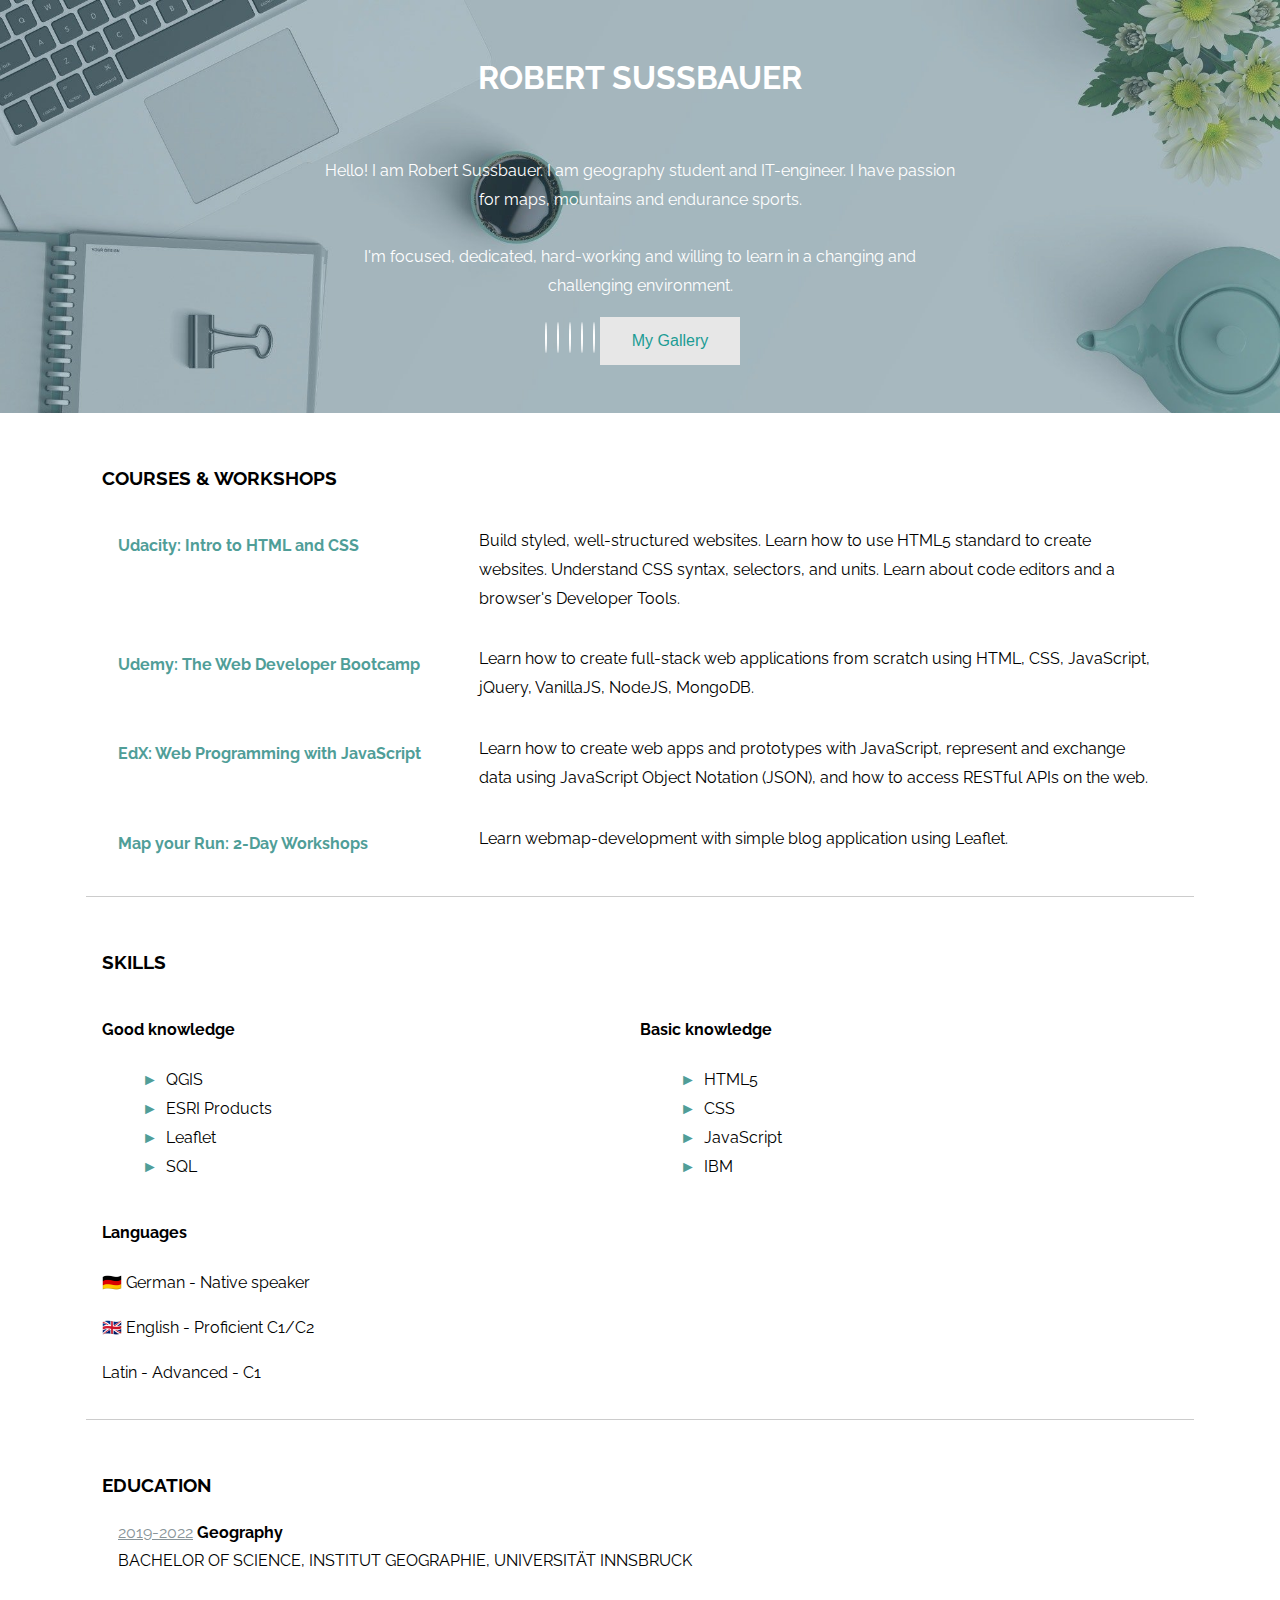
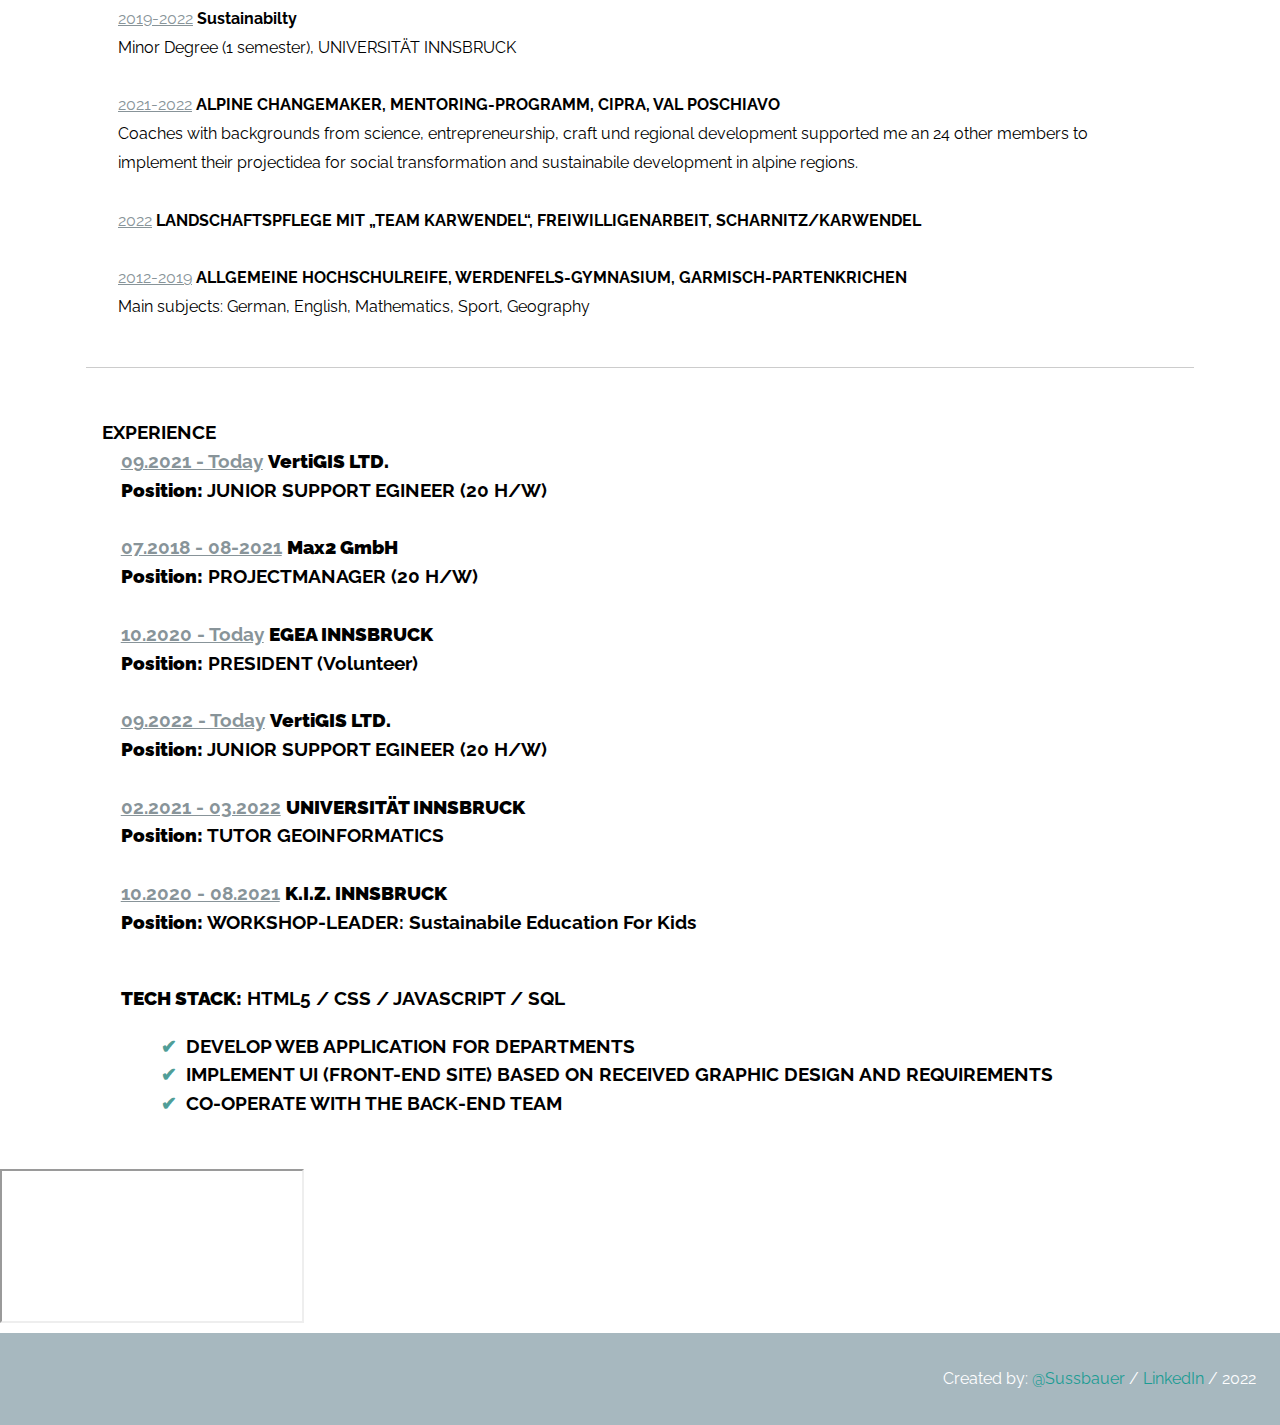
<file: ibkrob.github.io-main/CV/index.html>
<!DOCTYPE html>
<html>

<head>
  <meta charset="UTF-8">
  <title>CV - Sussbauer</title>
  <meta name="description" content="simple CV example created with HTML and CSS">
  <meta name="author" content="R. Sussbauer">
  <link rel="icon" href="./images/favicon.ico">
  <meta name="viewport" content="width=device-width, initial-scale=1">
  <link rel="stylesheet" href="https://use.fontawesome.com/releases/v5.0.13/css/all.css"
    integrity="sha384-DNOHZ68U8hZfKXOrtjWvjxusGo9WQnrNx2sqG0tfsghAvtVlRW3tvkXWZh58N9jp" crossorigin="anonymous">
  <link rel="stylesheet" href="style.css">
</head>

<body>
  <header>
    <div>
      <images src="./images/avatar.jpg" />
    </div>
    <h1>Robert Sussbauer</h1>
    <section>
      <p>Hello! I am Robert Sussbauer. I am geography student and IT-engineer. I have passion for maps, mountains and
        endurance sports.
        <br />
        <br />
        I'm focused, dedicated, hard-working and willing to learn in a changing and challenging environment.</p>
      <a href="https://www.facebook.com/platzhalter/" target="_blank">
        <i class="fab fa-facebook-f"></i>
      </a>
      <a href="https://www.twitter.com/platzhalter" target="_blank">
        <i class="fab fa-twitter"></i>
      </a>
      <a href="https://github.com/ibkrob" target="_blank">
        <i class="fab fa-github-alt"></i>
      </a>
      <a href="https://www.instagram.com/funforroberto/" target="_blank">
        <i class="fab fa-instagram"></i>
      </a>
      <a href="https://www.linkedin.com/in/robert-su%C3%9Fbauer-a2a568227" target="_blank">
        <i class="fab fa-linkedin-in"></i>
        <button><a href="https://base.robertsussbauer.com/CV/gallery.html"
          target="Gallery">My Gallery</a></button>
          
    </section>
  </header>
  <main>
    <section>
      <h3>Courses & Workshops</h3>
      <article class='course'>
        <div class='title'>
          <h4>Udacity: Intro to HTML and CSS</h4>
        </div>
        <div class="descrition">
          <p>Build styled, well-structured websites. Learn how to use HTML5 standard to create websites. Understand CSS
            syntax, selectors, and units. Learn about code editors and a browser's Developer Tools.</p>
        </div>
      </article>
      <article class='course'>
        <div class='title'>
          <h4>Udemy: The Web Developer Bootcamp</h4>
        </div>
        <div class="descrition">
          <p>Learn how to create full-stack web applications from scratch using HTML, CSS, JavaScript, jQuery,
            VanillaJS, NodeJS, MongoDB.</p>
        </div>
      </article>
      <article class='course'>
        <div class='title'>
          <h4>EdX: Web Programming with JavaScript</h4>
        </div>
        <div class="descrition">
          <p>Learn how to create web apps and prototypes with JavaScript, represent and exchange data using JavaScript
            Object Notation (JSON), and how to access RESTful APIs on the web.</p>
        </div>
      </article>
      <article class='course'>
        <div class='title'>
          <h4>Map your Run: 2-Day Workshops</h4>
        </div>
        <div class="descrition">
          <p>Learn webmap-development with simple blog application using Leaflet.</p>
        </div>
      </article>
    </section>
    <section>
      <h3>Skills</h3>
      <div class='skills'>
        <div class='column'>
          <h4>Good knowledge</h4>
          <ul>
            <li>QGIS</li>
            <li>ESRI Products</li>
            <li>Leaflet</li>
            <li>SQL</li>
          </ul>
        </div>
        <div class='column'>
          <h4>Basic knowledge</h4>
          <ul>
            <li>HTML5</li>
            <li>CSS</li>
            <li>JavaScript</li>
            <li>IBM</li>
          </ul>
        </div>
        <div>
          <h4>Languages</h4>
          <p>🇩🇪 German - Native speaker</p>
          <p>🇬🇧 English - Proficient C1/C2</p>
          <p> Latin - Advanced - C1</p>

        </div>
      </div>
    </section>

    <section>
      <h3>Education</h3>
      <article>
        <div class='school'>
          <span>2019-2022</span> <strong>Geography</strong>
        </div>
        <div class="descrition">
          BACHELOR OF SCIENCE, INSTITUT GEOGRAPHIE, UNIVERSITÄT INNSBRUCK
        </div>
      </article>
      <br />

      <article>
        <div class='school'>
          <span>2019-2022</span> <strong>Sustainabilty</strong>
        </div>
        <div class="descrition">
          Minor Degree (1 semester), UNIVERSITÄT INNSBRUCK
        </div>
      </article>
      <br />

      <article>
        <div class='school'>
          <span>2021-2022</span> <strong>ALPINE CHANGEMAKER, MENTORING-PROGRAMM, CIPRA, VAL POSCHIAVO</strong>
        </div>
        <div class="descrition">
          Coaches with backgrounds from science, entrepreneurship, craft und regional development supported me
          an 24 other members to implement their projectidea for social transformation and sustainabile
          development in alpine regions.
        </div>
      </article>
      <br />
      <article>
        <div class='school'>
          <span>2022</span> <strong>LANDSCHAFTSPFLEGE MIT „TEAM KARWENDEL“, FREIWILLIGENARBEIT,
            SCHARNITZ/KARWENDEL</strong>
        </div>
        <div class="descrition">
        </div>
      </article>

      <br />
      <article>
        <div class='school'>
          <span>2012-2019</span> <strong>ALLGEMEINE HOCHSCHULREIFE, WERDENFELS-GYMNASIUM, GARMISCH-PARTENKRICHEN
          </strong>
        </div>
        <div>
          Main subjects: German, English, Mathematics, Sport, Geography
        </div>
      </article>
      <br />

    </section>
    <section>
      <h3>Experience</sh3>
        <article>
          <div class='job-title'>
            <span>09.2021 - Today</span> <strong>VertiGIS LTD.</strong><br> <strong>Position:</strong> JUNIOR SUPPORT
            EGINEER (20 h/w)
          </div>
        </article>
        <br />

        <article>
          <div class='job-title'>
            <span>07.2018 - 08-2021</span> <strong>Max2 GmbH</strong><br> <strong>Position:</strong> PROJECTMANAGER
            (20 h/w)
          </div>
        </article>
        <br />
        <article>
          <div class='job-title'>
            <span>10.2020 - Today</span> <strong>EGEA INNSBRUCK</strong><br> <strong>Position:</strong> PRESIDENT
            (volunteer)
          </div>
        </article>
        <br />
        <article>
          <div class='job-title'>
            <span>09.2022 - Today</span> <strong>VertiGIS LTD.</strong><br> <strong>Position:</strong> JUNIOR
            SUPPORT EGINEER (20 h/w)
          </div>
        </article>
        <br />
        <div>
          <article>
            <div class='job-title'>
              <span>02.2021 - 03.2022</span> <strong>UNIVERSITÄT INNSBRUCK</strong><br> <strong>Position:</strong> TUTOR
              GEOINFORMATICS
            </div>
          </article>
          <br />
          <div>
            <article>
              <div class='job-title'>
                <span>10.2020 - 08.2021</span> <strong>K.I.Z. INNSBRUCK</strong><br> <strong>Position:</strong>
                WORKSHOP-LEADER: Sustainabile Education for Kids
              </div>
            </article>
            <br />
            <div>
              <article>
                <p><strong>Tech stack:</strong> HTML5 / CSS / JavaScript / SQL </p>
                <ul class="job-description">
                  <li>Develop web application for departments</li>
                  <li>Implement UI (front-end site) based on received graphic design and requirements</li>
                  <li>Co-operate with the back-end team </li>
                </ul>
            </div>
            </article>
    </section>
  </main>
<iframe>
  <a href="https://base.robertsussbauer.com/gallery.html"></a>
</iframe>

  <footer>
    <p>Created by: <a href="">@Sussbauer</a> / <a
        href="https://www.linkedin.com/in/robert-su%C3%9Fbauer-a2a568227">LinkedIn</a> / 2022 </p>
  </footer>
</body>

</html>
</file>
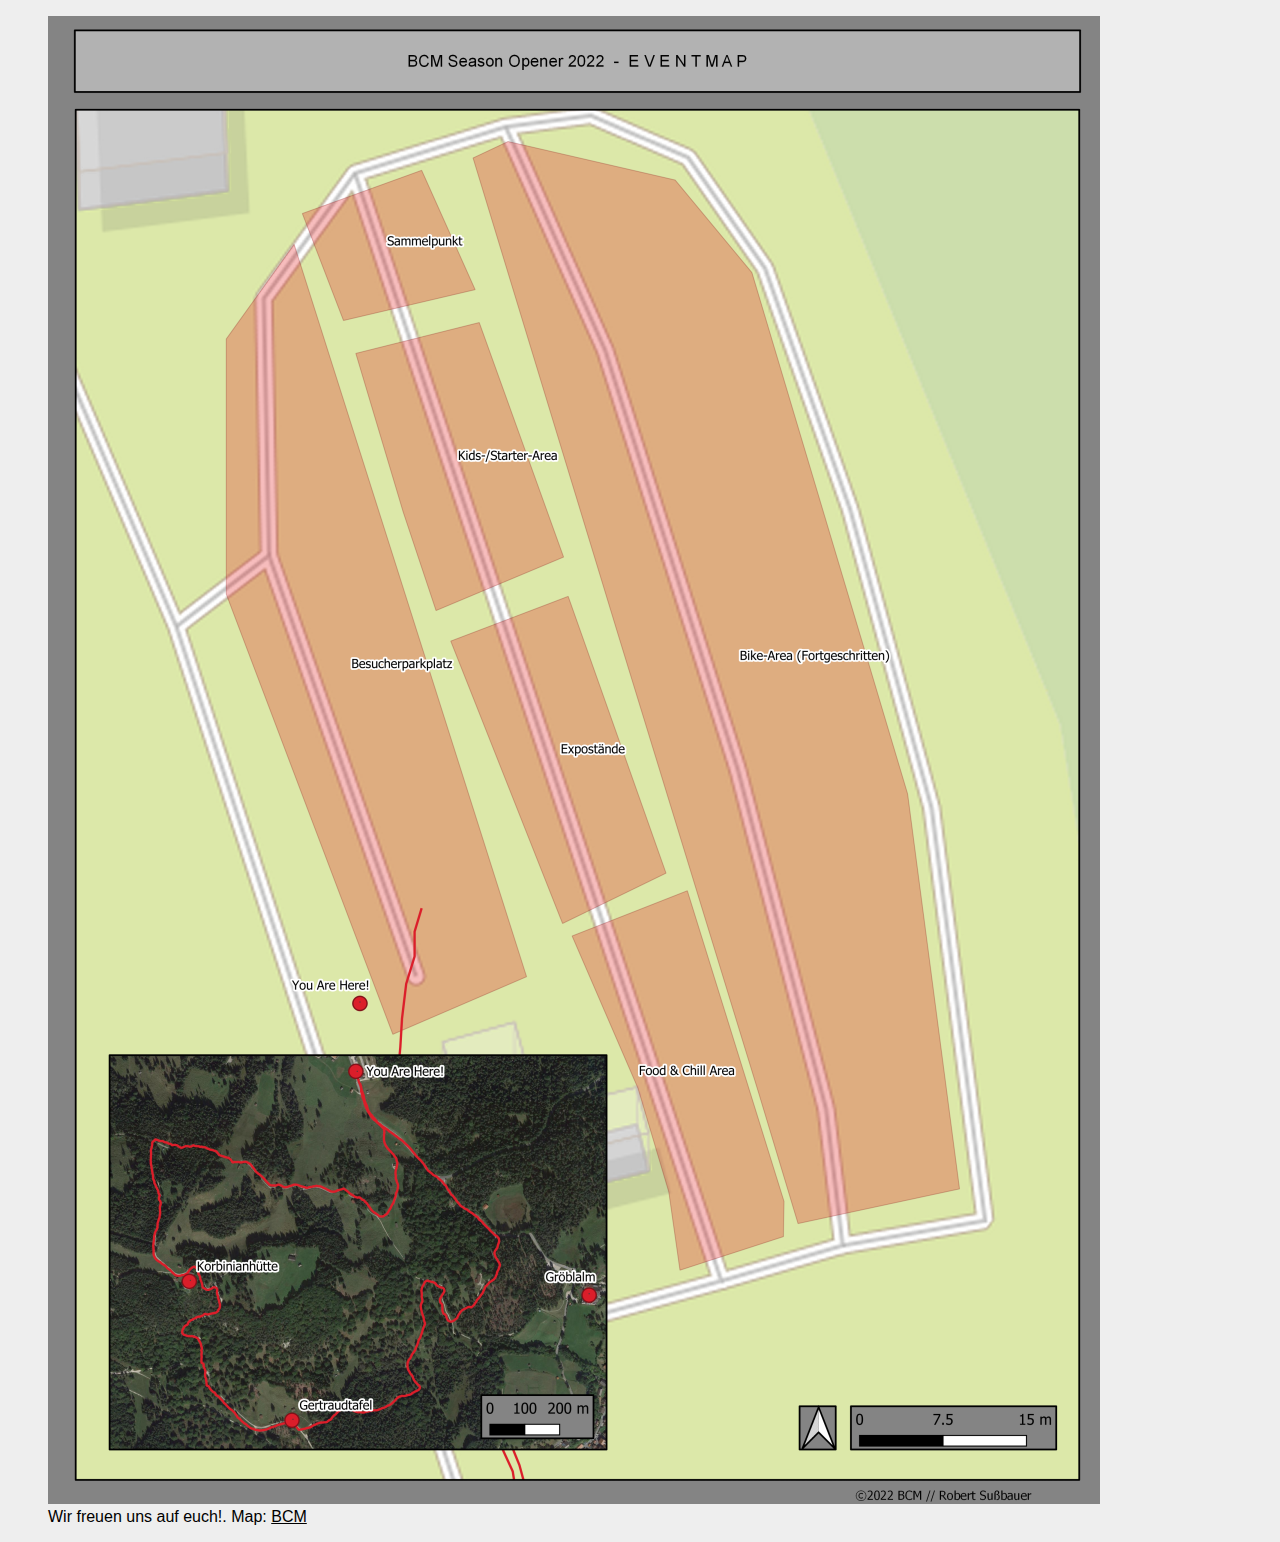
<file: ibkrob.github.io-main/BCM/printmap.html>
<!DOCTYPE html>
<html lang="de">

<head>
    <meta charset="UTF-8">
    <meta http-equiv="X-UA-Compatible" content="IE=edge">
    <meta name="viewport" content="width=device-width, initial-scale=1.0">
    <title>BCM Printmap</title>

    <!--Tab Vorschaubild-->
    <link rel="shortcut icon" href="images/user.jpg" type="image/jpg">

    <!--Stile einfügen-->
    <link rel="stylesheet" href="printmap.css">
    <!-- Font awesome einbauen-->
    <link rel="stylesheet" href="https://cdnjs.cloudflare.com/ajax/libs/font-awesome/6.1.1/css/all.min.css"
        integrity="sha512-KfkfwYDsLkIlwQp6LFnl8zNdLGxu9YAA1QvwINks4PhcElQSvqcyVLLD9aMhXd13uQjoXtEKNosOWaZqXgel0g=="
        crossorigin="anonymous" referrerpolicy="no-referrer" />
</head>

<body>
    <div></div>
    <figure>
        <img src="images/bcm_map.png" alt="Information zum Event.">
        </i>
        <figcaption> <i class="fa-solid fa-camera"></i> Wir freuen uns auf euch!. Map: <a
                href="https://www.bikeclub-mittenwald.de/">BCM</a>
        </figcaption>
    </figure>
</body>
</file>
<file: ibkrob.github.io-main/CV/style.css>
@import url('https://fonts.googleapis.com/css?family=Raleway');

body {
  margin: 0;
  font-family: 'Raleway';
  font-size: 16px;
  line-height: 1.8em;
}

a {
  color: #1C9C94;
  text-decoration: none;
}

a:hover {
  opacity: 0.5;
}

article {
  padding:0 1em;
}

button {
  background-color: #e7e7e7; /* Grey */
  border: none;
  color: black;
  padding: 15px 32px;
  text-align: center;
  text-decoration: none;
  display: inline-block;
  font-size: 16px;
  transition-duration: 0.4s;
}

button:hover {
  background-color: #931a1a; /* red */
  color: white;
}

section{
  margin: 1em;
  padding: 1em;
}

header, main, footer {
  margin: 0 auto;
}

header {
  padding: 2em;
  text-align: center;
  background-image: url('./images/bg.jpg');
  background-size: cover;
  background-position: fixed;
  color: white;
}

header section {
  margin: 0 auto;
  max-width: 640px;
}

header images {
  border-radius: 50%;
  max-width: 150px;
}

h1 {
  text-transform: uppercase;
  margin: 1em 0;
}

h3 {
  text-transform: uppercase;
}

h3, h4 {
  font-weight: bold;
}

main {
  max-width: 1140px;
}

main section:not(:last-child) {
  border-bottom: 1px solid #ccc;
}

.fab {
  border: 1px solid white;
  border-radius: 50%;
  font-size: 1.5em;
  width: 1.5em;
  height: 1.5em;
  line-height: 1.5em;
  margin: 5px;
  text-align: center;
}

a .fab {
  color: white;
}

.course, .skills {
  display: -ms-flexbox;
  display: flex;
  -ms-flex-wrap: wrap;
  flex-wrap: wrap;
}

.course .title {
  color: #509e98;
  -ms-flex: 0 0 33.3%;
  flex: 0 0 33.3%;
  max-width: 33%;
}

.course .descrition {
  -ms-flex: 0 0 66.6%;
  flex: 0 0 66.6%;
  max-width: 66.6%;
}

.course .descrition p {
  padding-left: 1em;
}

.skills .column {
  flex: 0 0 50%;
  max-width: 50%;
}

.skills .column ul, ul.job-description {
  list-style-type: none;
}

.skills .column ul > li:before {
  content: "►";
  padding-right: 0.5em;
  color: #509e98;
}

.school, .job-title {
  text-transform: capitalize;
}

.school span, .job-title span {
  color: #889499;
  text-decoration: underline;
}

ul.job-description li:before{
  content: "✔";
  padding-right: 0.5em;
  color: #509e98;
}

footer {
 padding: 1em 1.5em;
 background: #A7B8BF;
 color: white;
 text-align: right;
}

@media only screen and (max-width: 768px) {
  .course {
    display: block;
  }

  .course .title, .course .descrition {
    max-width: 100%;
  }
}

@media only screen and (max-width: 576px) {
  .skills {
    display: block;
  }

  .skills .column {
    max-width: 100%;
  }

  footer {
    text-align: center;
  }
}
</file>
<file: ibkrob.github.io-main/BCM/printmap.css>
/* stile für die neuseelandreise */

/* Google Fonts*/
@import url(https://fonts.googleapis.com/css2?family=Montserrat:wght@300&family=Open+Sans:ital,wght@0,300;0,400;1,300&family=Roboto:wght@300&display=swap);

body {
    background-color: #eeeeee;
    font-family: Verdana, Arial, Helvetica, sans-serif
}


main p {
    font-family: "Roboto"

}

header {
    text-align: center;

}

fa-solid fa-camera {
    text-align: left;

}

h1,
h2,
h3 {
    font-family: 'Montserrat', sans-serif;
    text-align: center;
}

.user {
    border-radius: 50%;
}

img.user {
    border-radius: 10%;
    margin-top: -50px;
}

main {
    font-family: "Roboto";
    background-color: white;
    max-width: 1024px;
    margin: auto;
}

img.banner {
    width: 100%;
}

#map {
    width: 100%;
    height: 600px;
    border: 1px solid gray;
}

article {
    padding: 1em;
    text-align: justify;
}

article p {
    text-align: justify;
    line-height: 1.2em;
}

article figure img {
    width: 100%;
}

a {
    color: black;

}

footer {
    border-top: 1px solid black;
    padding: 1em 2em 3em 2em;
}

footer .back {
    float: left;

}

footer .next {
    float: right;
}

.shadow {
    box-shadow: 0 4px 8px 0 rgba(0, 0, 0, 0.2),
        0 6px 20px 0 rgba(0, 0, 0, 0.2);
}

.etappenLink {
    background: white;
    border: 1px solid black;
    padding: 0.5em;
    width: 2em;
    text-align: center;
    margin-top: 0.5em;
    display: inline-block;
}
</file>
